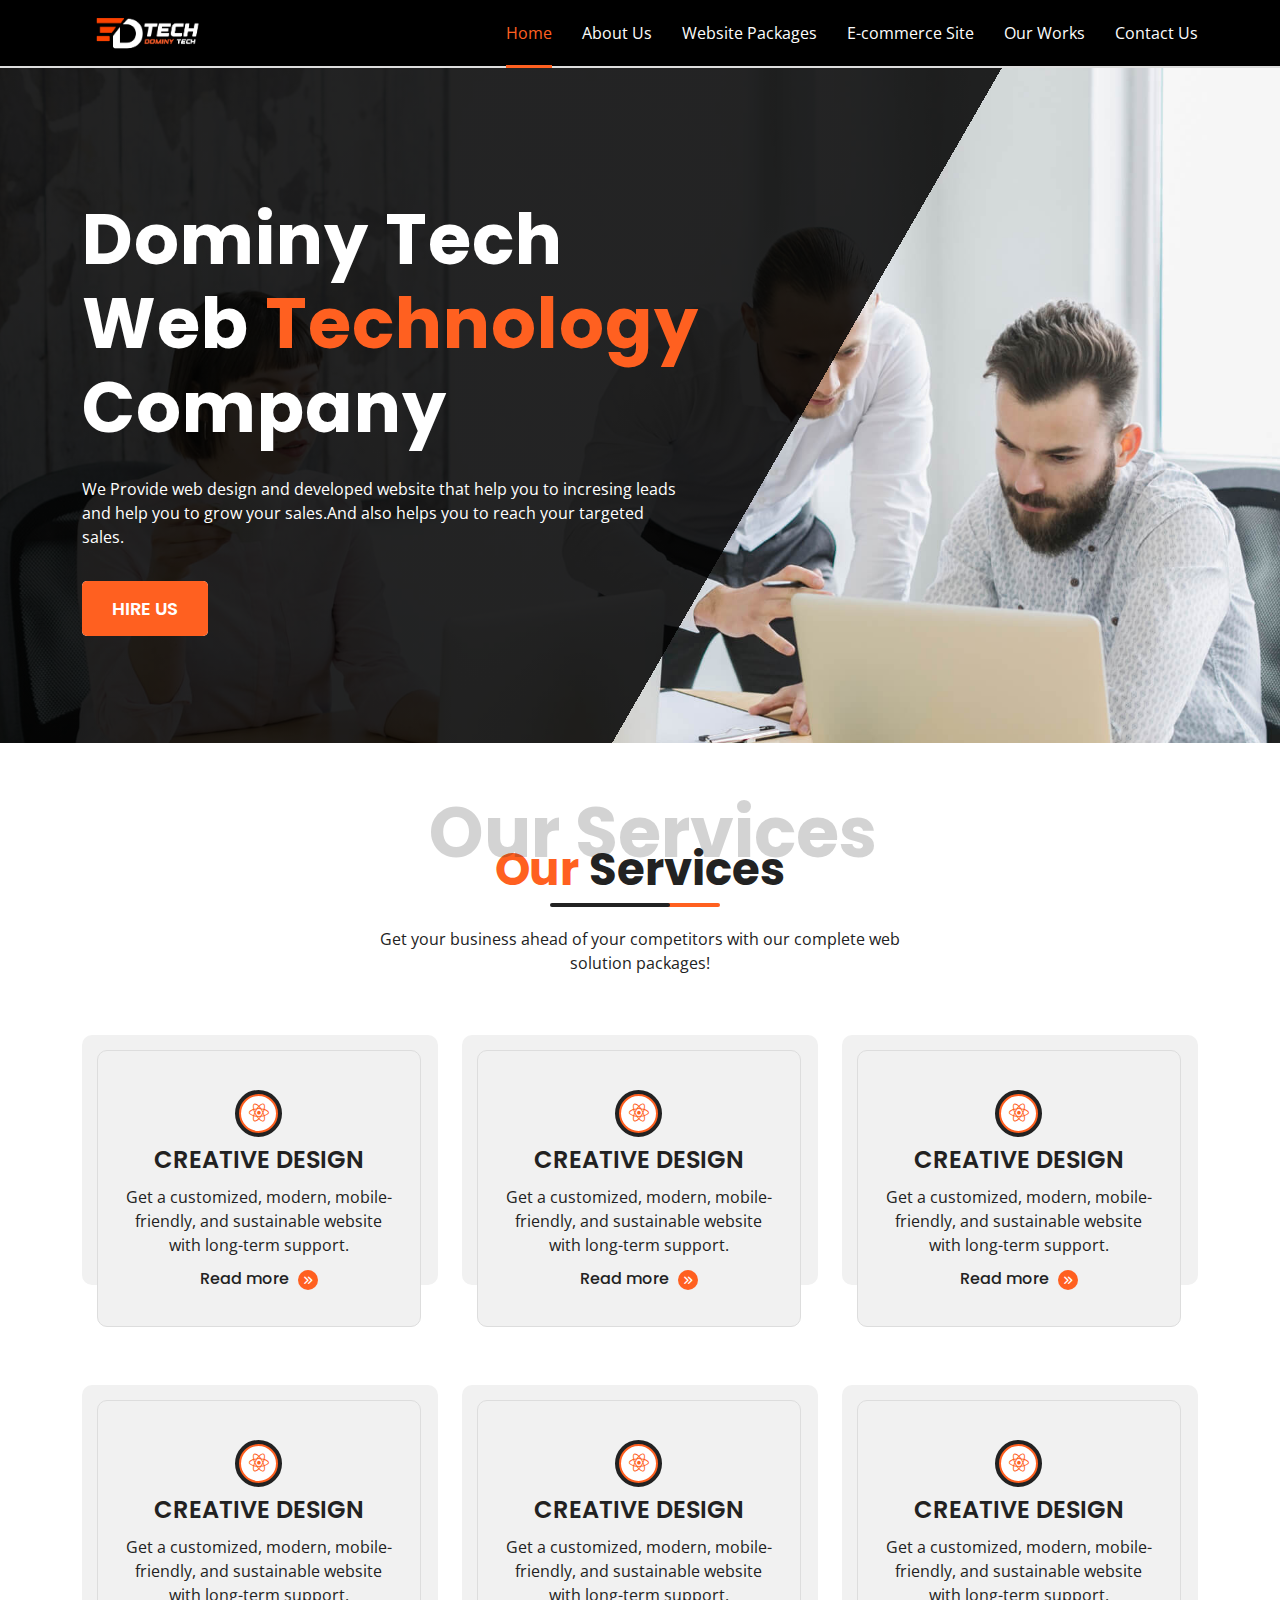
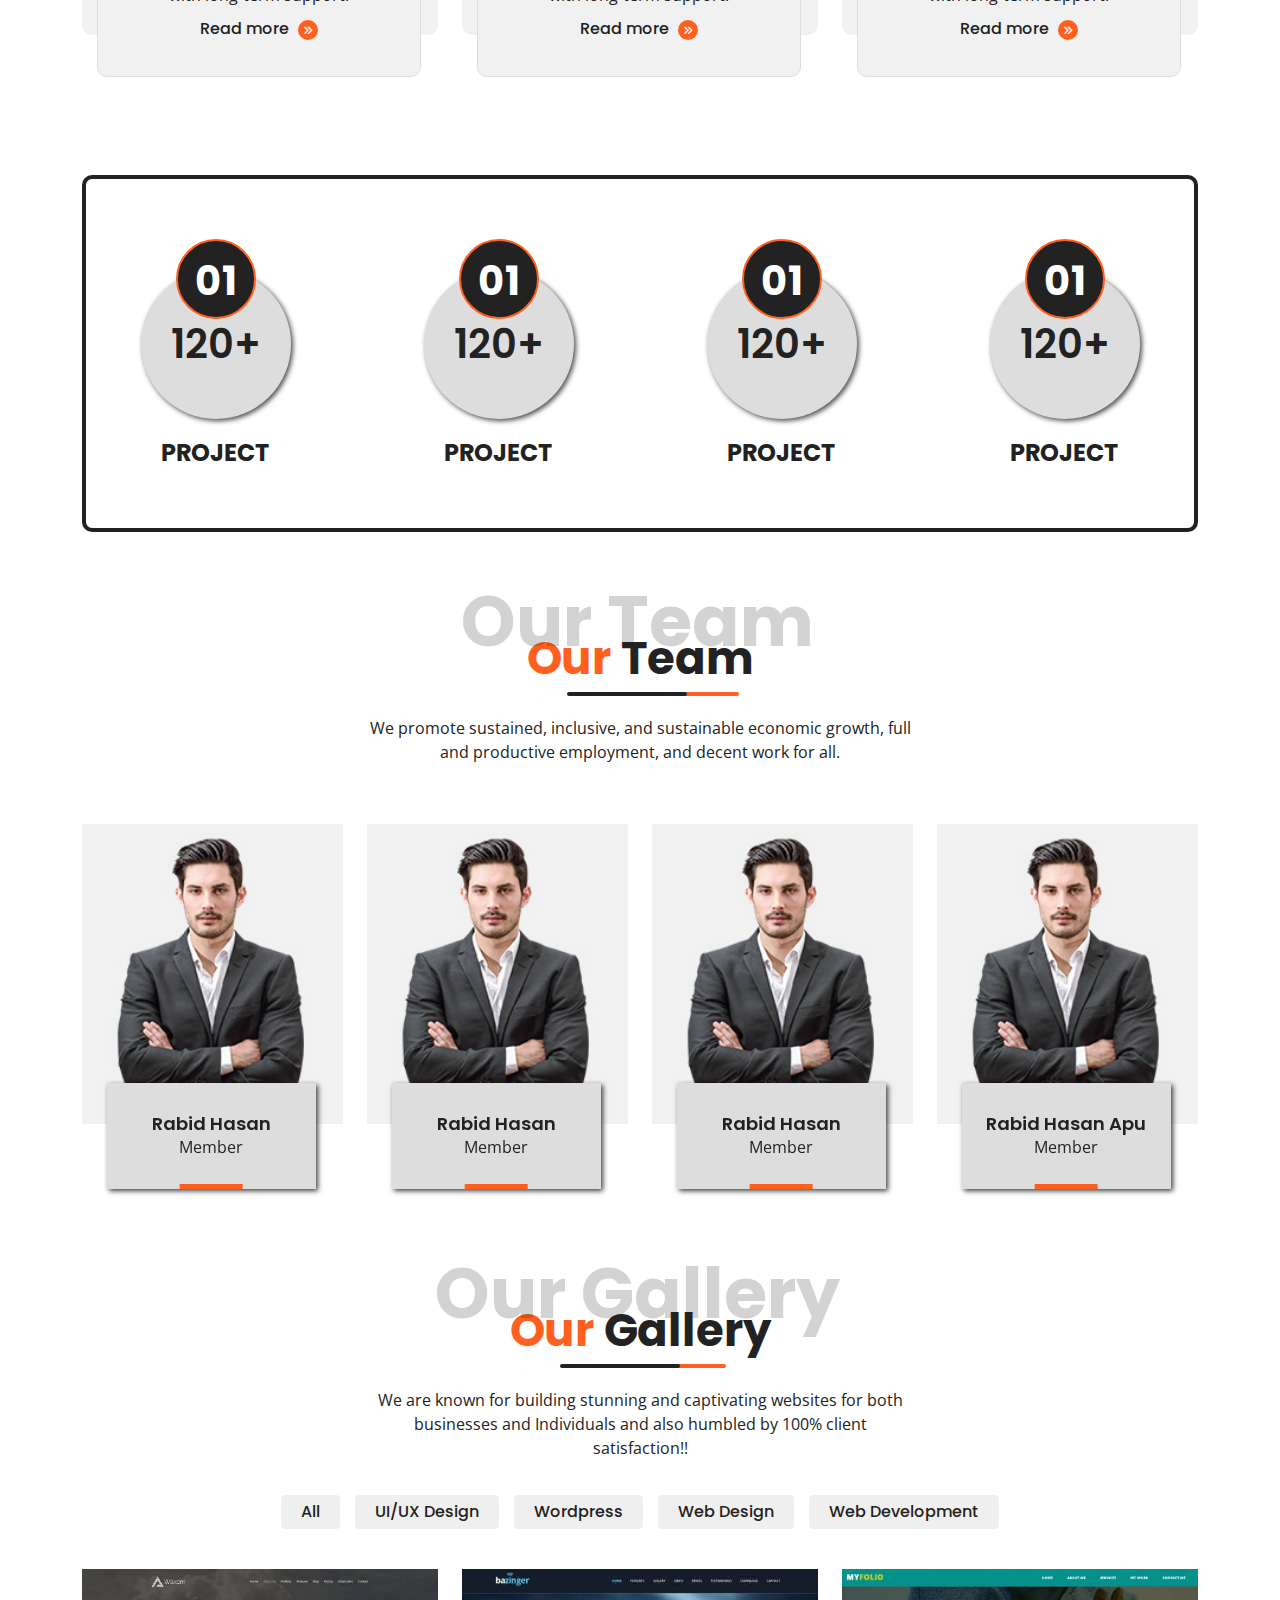
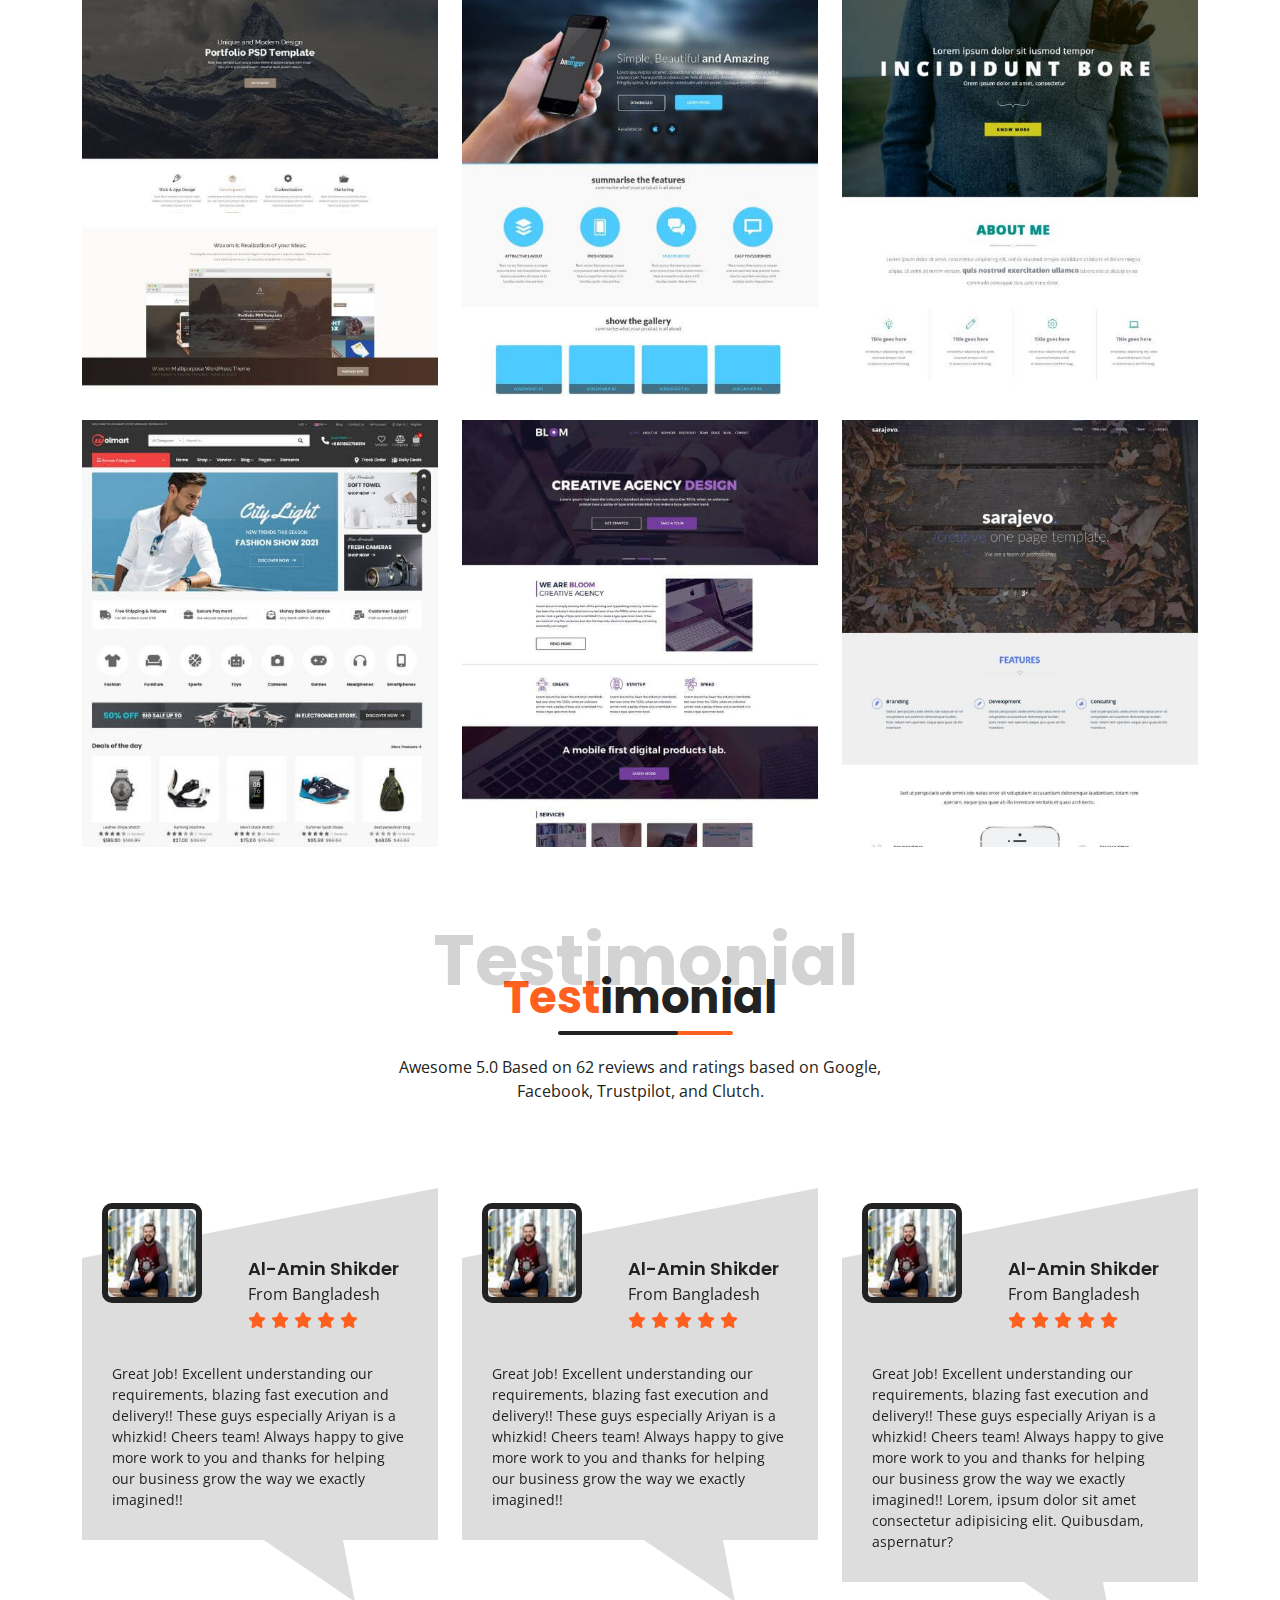
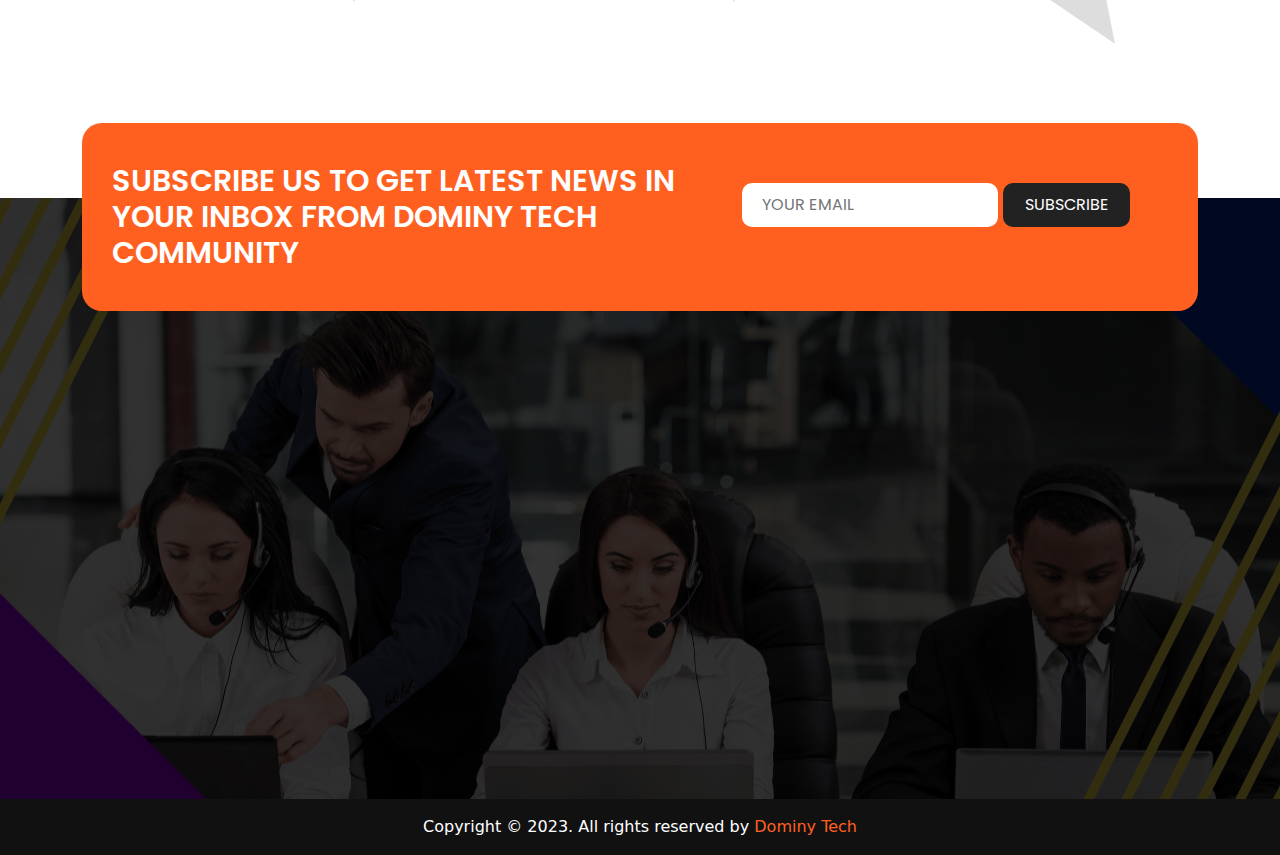
<file: index.html>
<!DOCTYPE html>
<html lang="en">

<head>
  <meta charset="UTF-8">
  <meta http-equiv="X-UA-Compatible" content="IE=edge">
  <meta name="viewport" content="width=device-width, initial-scale=1.0">
  <title>Dominy Tech</title>
  <!-- css link -->
  <link rel="icon" href="images/favicon.png" type="image/x-icon">
  <link rel="stylesheet" href="css/bootstrap.min.css">
  <link rel="stylesheet" href="css/all.min.css">
  <link rel="stylesheet" href="css/animate.css">
  <link rel="stylesheet" href="css/slick.css">
  <link rel="stylesheet" href="css/venobox.min.css">
  <link rel="stylesheet" href="css/style.css">
  <link rel="stylesheet" href="css/responsive.css">
</head>

<body>

  <!-- ===================== navbar part start ====================== -->
  <nav class="navbar navbar-expand-lg">
    <div class="container">
      <a class="navbar-brand" href="index.html">
        <img src="images/logo.png" alt="">
      </a>
      <button class="navbar-toggler" type="button" data-bs-toggle="collapse" data-bs-target="#navbarSupportedContent"
        aria-controls="navbarSupportedContent" aria-expanded="false" aria-label="Toggle navigation">
        <span class="navbar-toggler-icon"><i class="fa-solid fa-bars show"></i></span>
      </button>
      <div class="collapse navbar-collapse" id="navbarSupportedContent">
        <ul class="navbar-nav ms-auto mb-2 mb-lg-0">
          <li class="nav-item active">
            <a class="nav-link" href="index.html">Home</a>
          </li>
          <li class="nav-item ">
            <a class="nav-link" href="about.html">About Us</a>
          </li>
          <li class="nav-item ">
            <a class="nav-link" href="website.html">Website Packages</a>
          </li>
          <li class="nav-item ">
            <a class="nav-link" href="ecommerce.html">E-commerce Site</a>
          </li>
          <li class="nav-item ">
            <a class="nav-link" href="work.html">Our Works</a>
          </li>
          <li class="nav-item ">
            <a class="nav-link" href="contact.html">Contact Us</a>
          </li>
        </ul>
      </div>
    </div>
  </nav>

  <div class="preloader">
  <h2>
    <span class="let1">D</span>
    <span class="let2">O</span>
    <span class="let3">M</span>
    <span class="let4">I</span>
    <span class="let4">N</span>
    <span class="let4">Y</span>
    <span class="let7">.</span>
  </h2>
</div>
  <!-- ===================== navbar part end====================== -->

  <!-- ===================== banner part start====================== -->
  <section id="banner" class="banner">
    <div class="container">
      <div class="row">
        <div class="col-lg-10">
          <h1><span class="wow fadeInDown " data-wow-duration=".6s" data-wow-delay=".2s">Dominy Tech</span> <span
              class="wow fadeInDown " data-wow-duration=".6s" data-wow-delay=".4s">Web <span
                class="ban_span wow fadeInDown" data-wow-duration=".6s" data-wow-delay=".6s">Technology</span></span>
            <span class="wow fadeInDown " data-wow-duration="1s" data-wow-delay=".8s">Company</span></h1>
          <p class="wow fadeInDown" data-wow-duration=".6s" data-wow-delay="1s">We Provide web design and developed
            website that help you to incresing leads and help you to grow your sales.And also helps you to reach your
            targeted sales.</p>
          <a href="contact.html" class="wow fadeInDown scroll-link" data-wow-duration=".6s" data-wow-delay="1.2s">Hire
            Us</a>
        </div>
      </div>
    </div>
  </section>
  <!-- ===================== banner part end====================== -->

  <!-- ===================== service part start====================== -->
  <section id="service">
    <div class="container">
      <div class="row">
        <div class="col-lg-6 m-auto">
          <div class="common_header text-center">
            <h3>Our <span>Services</span> <span class="cmn_span">Our Services</span></h3>
            <p>Get your business ahead of your competitors with our complete web solution packages!</p>
          </div>
        </div>
      </div>
      <div class="service_main">
        <div class="row">
          <div class="col-lg-4 col-md-6">
            <div class="service_item">
              <div class="service_content">
                <div class="ser_icon">
                  <i class="fa-brands fa-react"></i>
                </div>
                <h4>Creative Design</h4>
                <p>Get a customized, modern, mobile-friendly, and sustainable website with long-term support.</p>
                <a href="#">Read more <i class="fa-solid fa-angles-right"></i></a>
              </div>
            </div>
          </div>
          <div class="col-lg-4 col-md-6">
            <div class="service_item">
              <div class="service_content">
                <div class="ser_icon">
                  <i class="fa-brands fa-react"></i>
                </div>
                <h4>Creative Design</h4>
                <p>Get a customized, modern, mobile-friendly, and sustainable website with long-term support.</p>
                <a href="#">Read more <i class="fa-solid fa-angles-right"></i></a>
              </div>
            </div>
          </div>
          <div class="col-lg-4 col-md-6">
            <div class="service_item">
              <div class="service_content">
                <div class="ser_icon">
                  <i class="fa-brands fa-react"></i>
                </div>
                <h4>Creative Design</h4>
                <p>Get a customized, modern, mobile-friendly, and sustainable website with long-term support.</p>
                <a href="#">Read more <i class="fa-solid fa-angles-right"></i></a>
              </div>
            </div>
          </div>
          <div class="col-lg-4 col-md-6">
            <div class="service_item">
              <div class="service_content">
                <div class="ser_icon">
                  <i class="fa-brands fa-react"></i>
                </div>
                <h4>Creative Design</h4>
                <p>Get a customized, modern, mobile-friendly, and sustainable website with long-term support.</p>
                <a href="#">Read more <i class="fa-solid fa-angles-right"></i></a>
              </div>
            </div>
          </div>
          <div class="col-lg-4 col-md-6">
            <div class="service_item">
              <div class="service_content">
                <div class="ser_icon">
                  <i class="fa-brands fa-react"></i>
                </div>
                <h4>Creative Design</h4>
                <p>Get a customized, modern, mobile-friendly, and sustainable website with long-term support.</p>
                <a href="#">Read more <i class="fa-solid fa-angles-right"></i></a>
              </div>
            </div>
          </div>
          <div class="col-lg-4 col-md-6">
            <div class="service_item">
              <div class="service_content">
                <div class="ser_icon">
                  <i class="fa-brands fa-react"></i>
                </div>
                <h4>Creative Design</h4>
                <p>Get a customized, modern, mobile-friendly, and sustainable website with long-term support.</p>
                <a href="#">Read more <i class="fa-solid fa-angles-right"></i></a>
              </div>
            </div>
          </div>
        </div>
      </div>
    </div>
  </section>
  <!-- ===================== service part end====================== -->

  <!-- ===================== counter part start====================== -->
  <section id="counter">
    <div class="container">
      <div class="counter_main">
        <div class="row">
          <div class="col-lg-3 col-md-6 counter_item">
            <div class="count_content">
              <h4>01</h4>
              <h2><span class="counter">120</span>+</h2>
              <h3>Project</h3>
            </div>
          </div>
          <div class="col-lg-3 col-md-6 counter_item">
            <div class="count_content">
              <h4>01</h4>
              <h2><span class="counter">120</span>+</h2>
              <h3>Project</h3>
            </div>
          </div>
          <div class="col-lg-3 col-md-6 counter_item">
            <div class="count_content">
              <h4>01</h4>
              <h2><span class="counter">120</span>+</h2>
              <h3>Project</h3>
            </div>
          </div>
          <div class="col-lg-3 col-md-6 counter_item">
            <div class="count_content">
              <h4>01</h4>
              <h2><span class="counter">120</span>+</h2>
              <h3>Project</h3>
            </div>
          </div>
        </div>
      </div>
    </div>
  </section>
  <!-- ===================== counter part end====================== -->

  <!-- ===================== team part start====================== -->
  <section id="team">
    <div class="container">
      <div class="row">
        <div class="col-lg-6 m-auto">
          <div class="common_header head_team text-center">
            <h3>Our <span>Team</span> <span class="cmn_span">Our Team</span></h3>
            <p>We promote sustained, inclusive, and sustainable economic growth, full and productive employment, and
              decent work for all.</p>
          </div>
        </div>
      </div>
      <div class="team_main">
        <div class="row team_row">
          <div class="col-lg-3 team_col">
            <div class="team_item">
              <div class="team_img">
                <img src="images/team.jpg" class="w-100 img-fluid" alt="">
                <div class="team_overly">
                  <a href="#"><i class="fa-brands fa-facebook-f"></i></a>
                  <a href="#"><i class="fa-brands fa-twitter"></i></a>
                  <a href="#"><i class="fa-brands fa-linkedin-in"></i></a>
                  <a href="#"><i class="fa-brands fa-instagram"></i></a>
                </div>
              </div>
              <div class="team_content">
                <h3>Rabid Hasan</h3>
                <p>Member</p>
              </div>
            </div>
          </div>
          <div class="col-lg-3 team_col">
            <div class="team_item">
              <div class="team_img">
                <img src="images/team.jpg" class="w-100 img-fluid" alt="">
                <div class="team_overly">
                  <a href="#"><i class="fa-brands fa-facebook-f"></i></a>
                  <a href="#"><i class="fa-brands fa-twitter"></i></a>
                  <a href="#"><i class="fa-brands fa-linkedin-in"></i></a>
                  <a href="#"><i class="fa-brands fa-instagram"></i></a>
                </div>
              </div>
              <div class="team_content">
                <h3>Rabid Hasan</h3>
                <p>Member</p>
              </div>
            </div>
          </div>
          <div class="col-lg-3 team_col">
            <div class="team_item">
              <div class="team_img">
                <img src="images/team.jpg" class="w-100 img-fluid" alt="">
                <div class="team_overly">
                  <a href="#"><i class="fa-brands fa-facebook-f"></i></a>
                  <a href="#"><i class="fa-brands fa-twitter"></i></a>
                  <a href="#"><i class="fa-brands fa-linkedin-in"></i></a>
                  <a href="#"><i class="fa-brands fa-instagram"></i></a>
                </div>
              </div>
              <div class="team_content">
                <h3>Rabid Hasan</h3>
                <p>Member</p>
              </div>
            </div>
          </div>
          <div class="col-lg-3 team_col">
            <div class="team_item">
              <div class="team_img">
                <img src="images/team.jpg" class="w-100 img-fluid" alt="">
                <div class="team_overly">
                  <a href="#"><i class="fa-brands fa-facebook-f"></i></a>
                  <a href="#"><i class="fa-brands fa-twitter"></i></a>
                  <a href="#"><i class="fa-brands fa-linkedin-in"></i></a>
                  <a href="#"><i class="fa-brands fa-instagram"></i></a>
                </div>
              </div>
              <div class="team_content">
                <h3>Rabid Hasan Apu</h3>
                <p>Member</p>
              </div>
            </div>
          </div>
          <div class="col-lg-3 team_col">
            <div class="team_item">
              <div class="team_img">
                <img src="images/team.jpg" class="w-100 img-fluid" alt="">
                <div class="team_overly">
                  <a href="#"><i class="fa-brands fa-facebook-f"></i></a>
                  <a href="#"><i class="fa-brands fa-twitter"></i></a>
                  <a href="#"><i class="fa-brands fa-linkedin-in"></i></a>
                  <a href="#"><i class="fa-brands fa-instagram"></i></a>
                </div>
              </div>
              <div class="team_content">
                <h3>Rabid Hasan</h3>
                <p>Member</p>
              </div>
            </div>
          </div>
        </div>
      </div>
    </div>
  </section>
  <!-- ===================== team part end====================== -->

  <!-- ===================== gallery part start====================== -->
  <section id="portfolio">
    <div class="container">
      <div class="row">
        <div class="col-lg-6 m-auto">
          <div class="common_header header_port text-center">
            <h3>Our <span>Gallery</span> <span class="cmn_span">Our Gallery</span></h3>
            <p>We are known for building stunning and captivating websites for both businesses and Individuals and also
              humbled by 100% client satisfaction!!</p>
          </div>
        </div>
      </div>

      <div class="port_row">
        <div class="port_list text-center">
          <button type="button" class="control" data-filter="all">All</button>
          <button type="button" class="control" data-filter=".uidesign">UI/UX Design</button>
          <button type="button" class="control" data-filter=".wordpress">Wordpress</button>
          <button type="button" class="control" data-filter=".webdesign">Web Design</button>
          <button type="button" class="control" data-filter=".webdevelopment">Web Development</button>
        </div>
        <div class="row port_mix justify-content-between">
          <div class="col-lg-4 col-md-6 mix uidesign">
            <div class="port_col">
              <img src="images/pro3.jpg" class="w-100 img-fluid" alt="p">
              <div class="port_overly">
                <a class="my-image-links" data-gall="gallery01" href="images/pbig3.jpg"><i
                    class="fa-solid fa-link"></i></a>
              </div>
            </div>
          </div>
          <div class="col-lg-4 col-md-6  mix uidesign">
            <div class="port_col">
              <img src="images/pro4.jpg" class="w-100 img-fluid" alt="p">
              <div class="port_overly">
                <a class="my-image-links" data-gall="gallery01" href="images/pbig4.jpg"><i
                    class="fa-solid fa-link"></i></a>
              </div>
            </div>
          </div>
          <div class="col-lg-4 col-md-6  mix wordpress">
            <div class="port_col">
              <img src="images/pro1.jpg" class="w-100 img-fluid" alt="p">
              <div class="port_overly">
                <a class="my-image-links" data-gall="gallery01" href="images/pbig1.jpg"><i
                    class="fa-solid fa-link"></i></a>
              </div>
            </div>
          </div>
          <div class="col-lg-4 col-md-6  mix webdevelopment">
            <div class="port_col">
              <img src="images/pro2.jpg" class="w-100 img-fluid" alt="p">
              <div class="port_overly">
                <a class="my-image-links" data-gall="gallery01" href="images/pbig2.png"><i
                    class="fa-solid fa-link"></i></a>
              </div>
            </div>
          </div>
          <div class="col-lg-4 col-md-6  mix webdesign">
            <div class="port_col">
              <img src="images/pro5.jpg" class="w-100 img-fluid" alt="p">
              <div class="port_overly">
                <a class="my-image-links" data-gall="gallery01" href="images/pbig5.jpg"><i
                    class="fa-solid fa-link"></i></a>
              </div>
            </div>
          </div>
          <div class="col-lg-4 col-md-6  mix webdesign">
            <div class="port_col">
              <img src="images/pro6.jpg" class="w-100 img-fluid" alt="p">
              <div class="port_overly">
                <a class="my-image-links" data-gall="gallery01" href="images/pbig6.jpg"><i
                    class="fa-solid fa-link"></i></a>
              </div>
            </div>
          </div>
        </div>
      </div>
    </div>
  </section>
  <!-- ===================== gallery part end====================== -->

  <!-- ===================== Testimoinal part start====================== -->
  <section id="testimonial">
    <div class="container">
      <div class="row">
        <div class="col-lg-6 m-auto">
          <div class="common_header header_test text-center">
            <h3>Test<span>imonial </span> <span class="cmn_span">Testimonial</span></h3>
            <p>Awesome 5.0 Based on 62 reviews and ratings based on Google, Facebook, Trustpilot, and Clutch.</p>
          </div>
        </div>
      </div>
      <div class="test_main">
        <div class="row test_row">
          <div class="col-lg-4">
            <div class="test_col">
              <div class="test_item">
                <div class="test_shape_top"></div>
                <div class="test_shape_bottom"></div>
                <div class="test_content">
                  <h3>Al-Amin Shikder</h3>
                  <h4>From Bangladesh</h4>
                  <div class="test_icon">
                    <i class="fa-solid fa-star"></i>
                    <i class="fa-solid fa-star"></i>
                    <i class="fa-solid fa-star"></i>
                    <i class="fa-solid fa-star"></i>
                    <i class="fa-solid fa-star"></i>
                  </div>
                </div>
                <p>Great Job! Excellent understanding our requirements, blazing fast execution and delivery!! These guys
                  especially Ariyan is a whizkid! Cheers team! Always happy to give more work to you and thanks for
                  helping our business grow the way we exactly imagined!! </p>
                <div class="test_img">
                  <img src="images/test.jpg" class="w-100 img-fluid" alt="">
                </div>
              </div>
            </div>
          </div>
          <div class="col-lg-4">
            <div class="test_col">
              <div class="test_item">
                <div class="test_shape_top"></div>
                <div class="test_shape_bottom"></div>
                <div class="test_content">
                  <h3>Al-Amin Shikder</h3>
                  <h4>From Bangladesh</h4>
                  <div class="test_icon">
                    <i class="fa-solid fa-star"></i>
                    <i class="fa-solid fa-star"></i>
                    <i class="fa-solid fa-star"></i>
                    <i class="fa-solid fa-star"></i>
                    <i class="fa-solid fa-star"></i>
                  </div>
                </div>
                <p>Great Job! Excellent understanding our requirements, blazing fast execution and delivery!! These guys
                  especially Ariyan is a whizkid! Cheers team! Always happy to give more work to you and thanks for
                  helping our business grow the way we exactly imagined!! </p>
                <div class="test_img">
                  <img src="images/test.jpg" class="w-100 img-fluid" alt="">
                </div>
              </div>
            </div>
          </div>
          <div class="col-lg-4">
            <div class="test_col">
              <div class="test_item">
                <div class="test_shape_top"></div>
                <div class="test_shape_bottom"></div>
                <div class="test_content">
                  <h3>Al-Amin Shikder</h3>
                  <h4>From Bangladesh</h4>
                  <div class="test_icon">
                    <i class="fa-solid fa-star"></i>
                    <i class="fa-solid fa-star"></i>
                    <i class="fa-solid fa-star"></i>
                    <i class="fa-solid fa-star"></i>
                    <i class="fa-solid fa-star"></i>
                  </div>
                </div>
                <p>Great Job! Excellent understanding our requirements, blazing fast execution and delivery!! These guys
                  especially Ariyan is a whizkid! Cheers team! Always happy to give more work to you and thanks for
                  helping our business grow the way we exactly imagined!!
                  Lorem, ipsum dolor sit amet consectetur adipisicing elit. Quibusdam, aspernatur? </p>
                <div class="test_img">
                  <img src="images/test.jpg" class="w-100 img-fluid" alt="">
                </div>
              </div>
            </div>
          </div>
          <div class="col-lg-4">
            <div class="test_col">
              <div class="test_item">
                <div class="test_shape_top"></div>
                <div class="test_shape_bottom"></div>
                <div class="test_content">
                  <h3>Al-Amin Shikder</h3>
                  <h4>From Bangladesh</h4>
                  <div class="test_icon">
                    <i class="fa-solid fa-star"></i>
                    <i class="fa-solid fa-star"></i>
                    <i class="fa-solid fa-star"></i>
                    <i class="fa-solid fa-star"></i>
                    <i class="fa-solid fa-star"></i>
                  </div>
                </div>
                <p>Great Job! Excellent understanding our requirements, blazing fast execution and delivery!! These guys
                  especially Ariyan is a whizkid! Cheers team! Always happy to give more work to you and thanks for
                  helping our business grow the way we exactly imagined!! </p>
                <div class="test_img">
                  <img src="images/test.jpg" class="w-100 img-fluid" alt="">
                </div>
              </div>
            </div>
          </div>
        </div>
      </div>
    </div>
  </section>
  <!-- ===================== Testimoinal part end====================== -->

  <!-- ===================== footer part start====================== -->
  <footer id="footer">
    <div class="footer_top" style="background: url('images/contanct.jpg') no-repeat center/cover;">
      <div class="container">
        <div class="footer_content">
          <div class="row">
            <div class="col-lg-7">
              <h3>subscribe us to get latest news in your inbox
                from Dominy Tech community</h3>
            </div>
            <div class="col-lg-5">
              <form>
                <input type="email" placeholder="YOUR EMAIL">
                <button type="submit">SUBSCRIBE</button>
              </form>
            </div>
          </div>
        </div>
        <div class="row">
          <div class="col-lg-3 col-sm-6 wow bounceInLeft" data-wow-duration="1s" data-wow-delay=".4s">
            <div class="foot1">
              <img width="130" src="images/logo.png" alt="logo">
              <p>Lorem ipsum dolor sit amet, conser adipisicing elit, sed do eiumod apor incididunt ut labore et dolore
                magna aliqua.
                <span>Lorem ipsum dolor sit amet, conser adipisicing elit.</span></p>
              <a href="#"><i class="fa-brands fa-facebook-f"></i></a>
              <a href="#"><i class="fa-brands fa-twitter"></i></a>
              <a href="#"><i class="fa-brands fa-linkedin-in"></i></a>
              <a href="#"><i class="fa-brands fa-instagram"></i></a>
            </div>
          </div>
          <div class="col-lg-3 col-sm-6 wow bounceInLeft" data-wow-duration="1s" data-wow-delay=".4s">
            <div class="foot2">
              <h3>Contact us</h3>
              <div class="foot21 text-left">
                <a href="callto: +334 1234 5987"><i class="fas fa-phone-alt"></i> +334 1234 5987 <br> +334 9876 2354</a>
                <a href="mailto: beatlsinfo@gmail.com"><i class="fas fa-envelope"></i> beatlsinfo@gmail.com
                  informationbeatls@mail.com</a>
                <a href="www.beatlsinformation.com" target="_blank"><i class="fas fa-globe-asia"></i>
                  www.beatlsinformation.com
                  www.informationbeatls.com</a>
              </div>
            </div>
          </div>
          <div class="col-lg-2 col-sm-6 wow bounceInRight" data-wow-duration="1s" data-wow-delay=".4s">
            <div class="foot3">
              <h3>Important Links</h3>
              <div class="foot_menu">
                <ul>
                  <li><a href="#">Home</a></li>
                  <li><a href="#">About us</a></li>
                  <li><a href="#">Portfolio</a></li>
                  <li><a href="#">Our Team</a></li>
                  <li><a href="#">Blogs</a></li>
                </ul>
              </div>
            </div>
          </div>
          <div class="col-lg-4 col-sm-6 wow bounceInRight" data-wow-duration="1s" data-wow-delay=".4s">
            <div class="foot4">
              <h3>Flicker Photos</h3>
              <div class="foot4_row">
                <div class="row">
                  <div class="col-lg-4 col-sm-4 col-4 fcol">
                    <img class="w-100 img-fluid" src="images/f1.jpg" alt="f1">
                  </div>
                  <div class="col-lg-4 col-sm-4 col-4 fcol">
                    <img class="w-100 img-fluid" src="images/f2.jpg" alt="f2">
                  </div>
                  <div class="col-lg-4 col-sm-4 col-4 fcol">
                    <img class="w-100 img-fluid" src="images/f3.jpg" alt="f3">
                  </div>
                  <div class="col-lg-4 col-sm-4 col-4 fcol">
                    <img class="w-100 img-fluid" src="images/f4.jpg" alt="f4">
                  </div>
                  <div class="col-lg-4 col-sm-4 col-4 fcol">
                    <img class="w-100 img-fluid" src="images/f5.jpg" alt="f5">
                  </div>
                  <div class="col-lg-4 col-sm-4 col-4 fcol">
                    <img class="w-100 img-fluid" src="images/f6.jpg" alt="f6">
                  </div>
                </div>
              </div>
            </div>
          </div>
        </div>
      </div>
    </div>
    <div class="footer_bottom">
      <div class="row">
        <div class="col-lg-6 m-auto">
          <div class="foot_bottom text-center">
            <p>Copyright &copy; 2023. All rights reserved by <span>Dominy Tech</span></p>
          </div>
        </div>
      </div>
    </div>


  </footer>
  <!-- =========== footer area end ================ -->
  <div class="row">
    <div class="col-lg-1 d-none d-lg-block">
      <div class="bt_top">
        <i class="fa-solid fa-angle-up"></i>
      </div>
    </div>
  </div>





  <!-- js link -->
  <script src="js/bootstrap.bundle.min.js"></script>
  <script src="js/jquery-1.12.4.min.js"></script>
  <script src="js/slick.min.js"></script>
  <script src="js/waypoints.min.js"></script>
  <script src="js/jquery.counterup.min.js"></script>
  <script src="js/mixitup.min.js"></script>
  <script src="js/venobox.min.js"></script>
  <script src="js/wow.min.js"></script>
  <script src="js/script.js"></script>
</body>

</html>
</file>
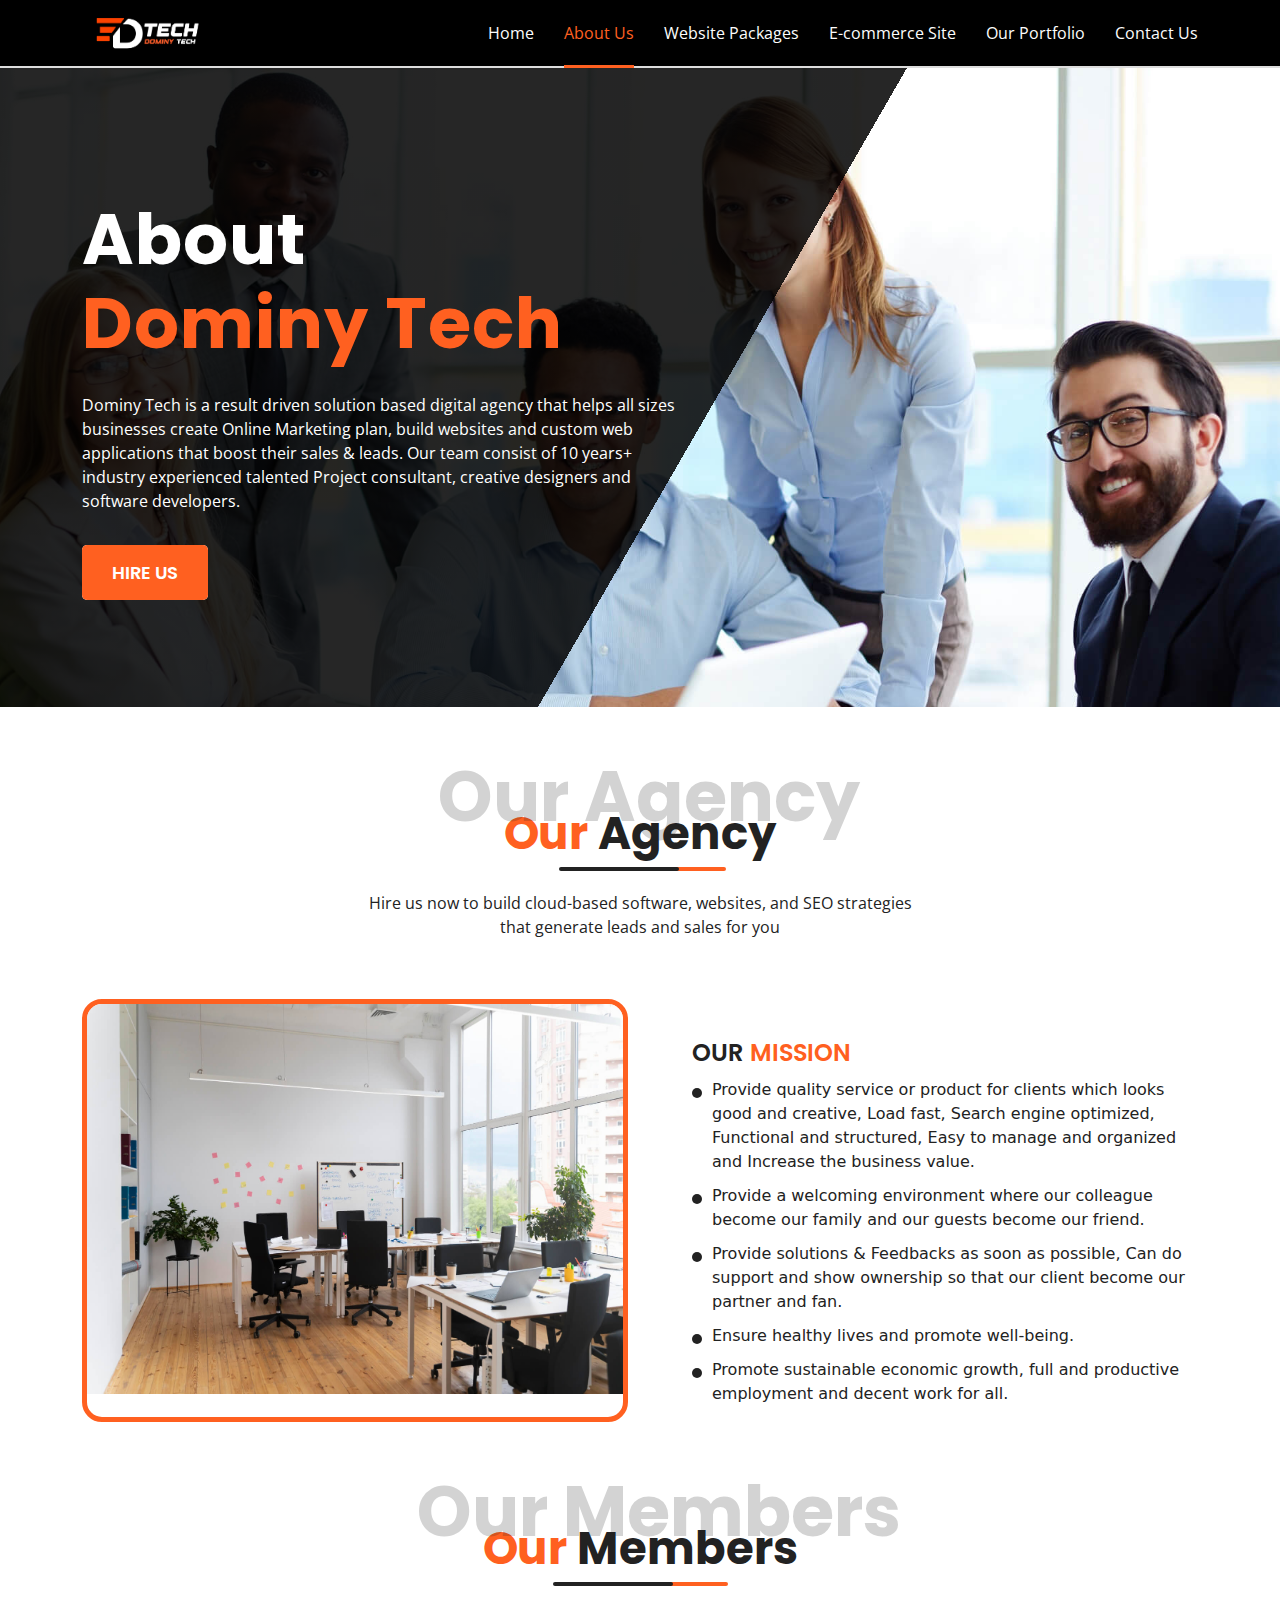
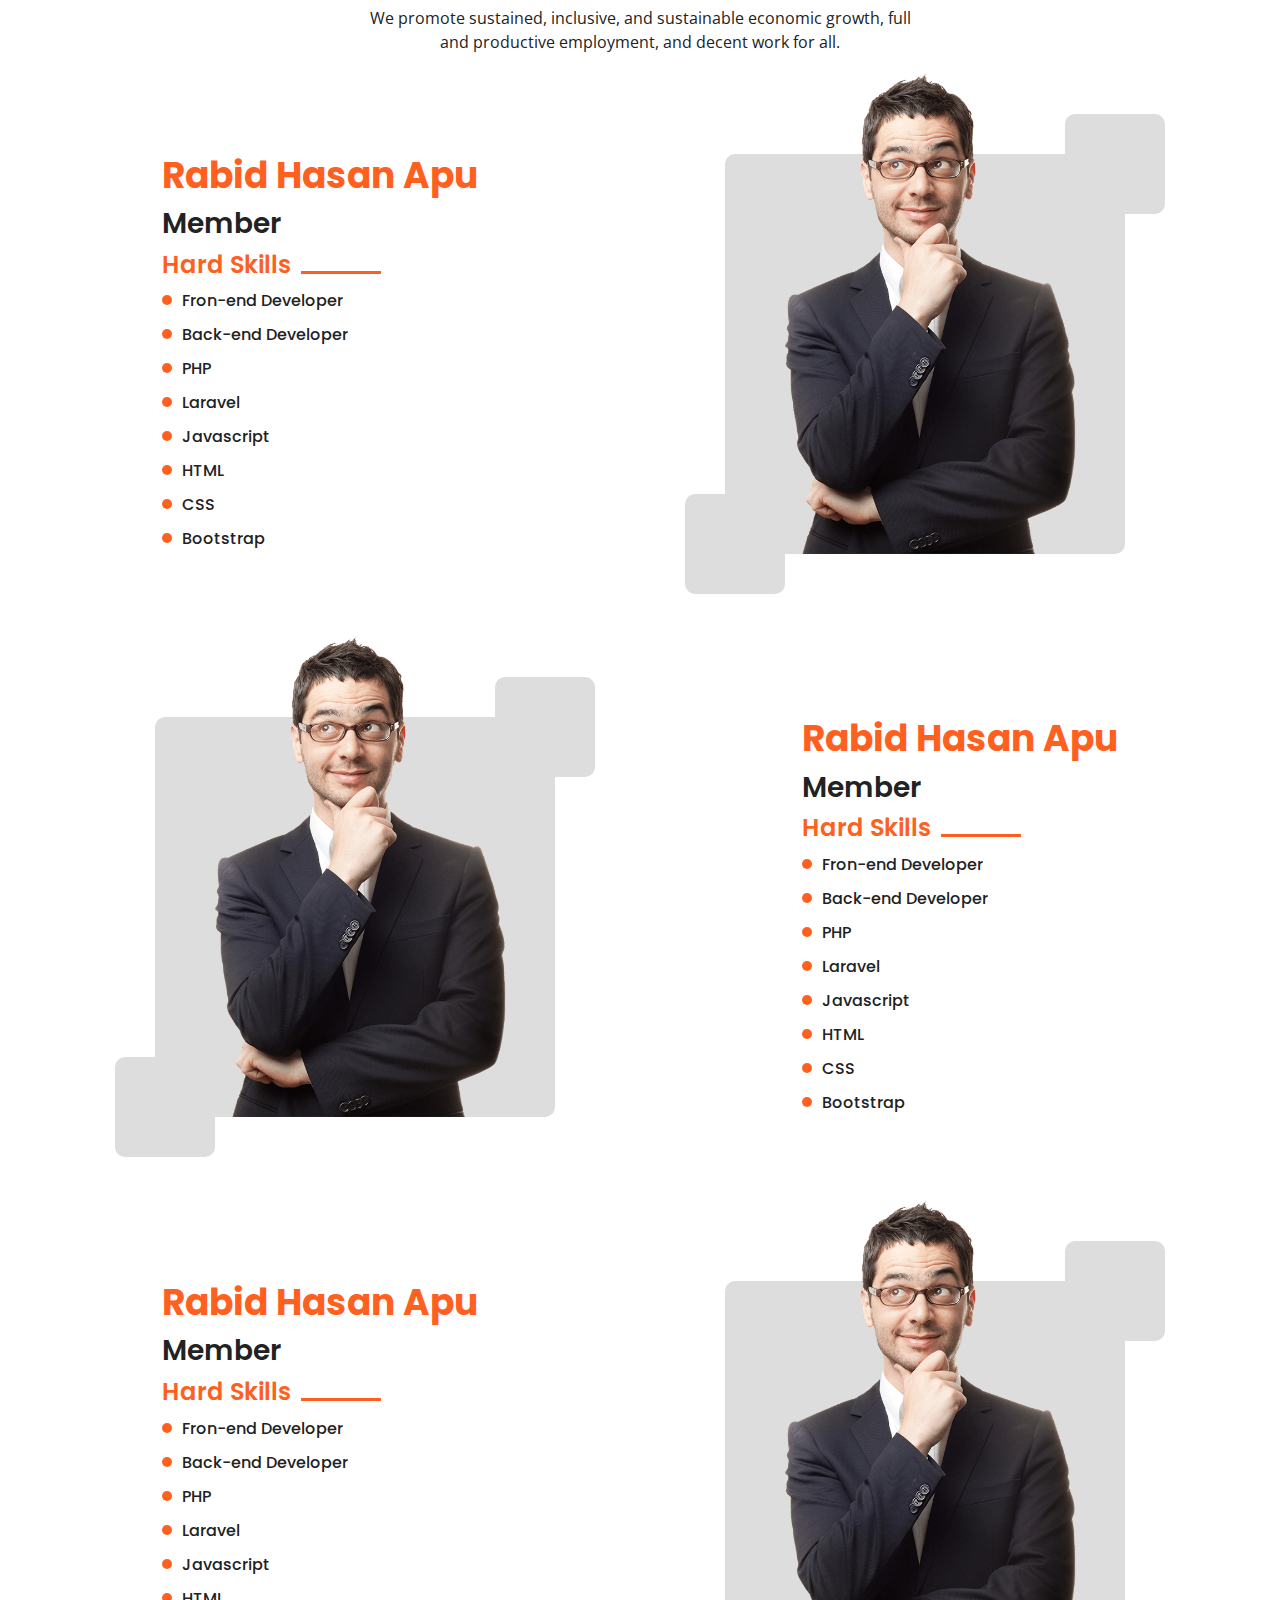
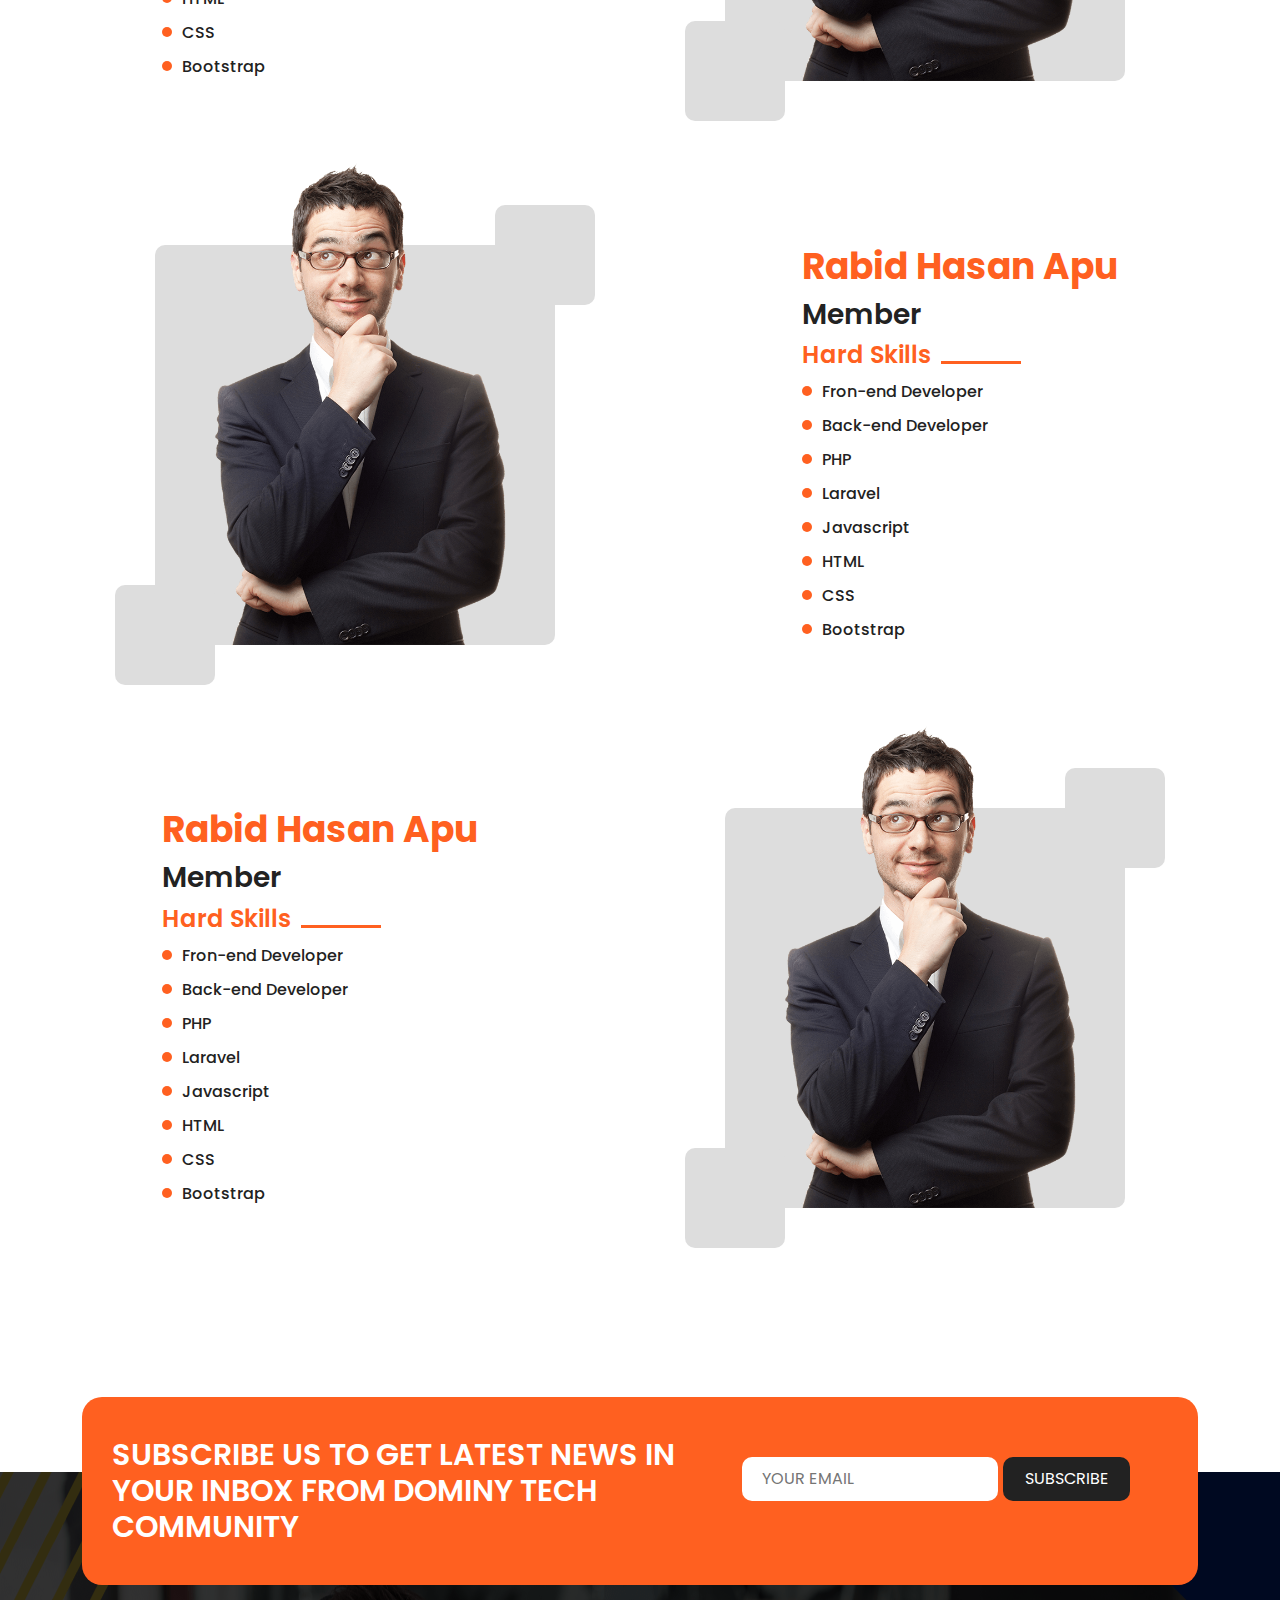
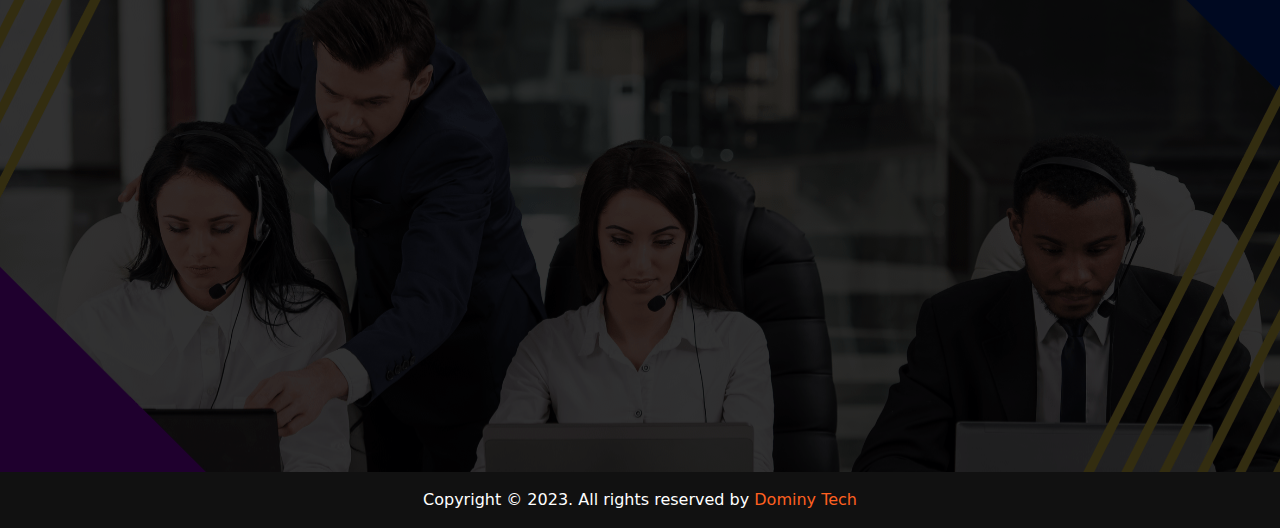
<file: about.html>
<!DOCTYPE html>
<html lang="en">

<head>
    <meta charset="UTF-8">
    <meta http-equiv="X-UA-Compatible" content="IE=edge">
    <meta name="viewport" content="width=device-width, initial-scale=1.0">
    <title>Dominy Tech</title>
    <!-- css link -->
    <link rel="icon" href="images/favicon.png" type="image/x-icon">
    <link rel="stylesheet" href="css/bootstrap.min.css">
    <link rel="stylesheet" href="css/all.min.css">
    <link rel="stylesheet" href="css/animate.css">
    <link rel="stylesheet" href="css/slick.css">
    <link rel="stylesheet" href="css/venobox.min.css">
    <link rel="stylesheet" href="css/style.css">
    <link rel="stylesheet" href="css/responsive.css">
</head>

<body>

    <!-- ===================== navbar part start ====================== -->
    <nav class="navbar navbar-expand-lg">
        <div class="container">
            <a class="navbar-brand" href="index.html">
                <img src="images/logo.png" alt="">
            </a>
            <button class="navbar-toggler" type="button" data-bs-toggle="collapse"
                data-bs-target="#navbarSupportedContent" aria-controls="navbarSupportedContent" aria-expanded="false"
                aria-label="Toggle navigation">
                <span class="navbar-toggler-icon"><i class="fa-solid fa-bars show"></i></span>
            </button>
            <div class="collapse navbar-collapse" id="navbarSupportedContent">
                <ul class="navbar-nav ms-auto mb-2 mb-lg-0">
                    <li class="nav-item">
                        <a class="nav-link" href="index.html">Home</a>
                    </li>
                    <li class="nav-item active">
                        <a class="nav-link" href="about.html">About Us</a>
                    </li>
                    <li class="nav-item ">
                        <a class="nav-link" href="website.html">Website Packages</a>
                    </li>
                    <li class="nav-item ">
                        <a class="nav-link" href="ecommerce.html">E-commerce Site</a>
                    </li>
                    <li class="nav-item ">
                        <a class="nav-link" href="work.html">Our Portfolio</a>
                    </li>
                    <li class="nav-item ">
                        <a class="nav-link" href="contact.html">Contact Us</a>
                    </li>
                </ul>
            </div>
        </div>
    </nav>

    <div class="preloader">
        <h2>
          <span class="let1">D</span>
          <span class="let2">O</span>
          <span class="let3">M</span>
          <span class="let4">I</span>
          <span class="let4">N</span>
          <span class="let4">Y</span>
          <span class="let7">.</span>
        </h2>
      </div>
    <!-- ===================== navbar part end====================== -->

    <!-- ===================== banner part start====================== -->
    <section id="banner" class="about_banner">
        <div class="container">
            <div class="row">
                <div class="col-lg-10">
                    <h1><span class="wow fadeInDown " data-wow-duration=".6s" data-wow-delay=".2s">About</span><span
                            class="ban_span wow fadeInDown" data-wow-duration=".6s" data-wow-delay=".4s">Dominy
                            Tech</span></h1>
                    <p class="wow fadeInDown" data-wow-duration=".6s" data-wow-delay=".6s">Dominy Tech is a result
                        driven solution based digital agency that helps all sizes businesses create Online Marketing
                        plan, build websites and custom web applications that boost their sales & leads. Our team
                        consist of 10 years+ industry experienced talented Project consultant, creative designers and
                        software developers.</p>

                    <a href="contact.html" class="wow fadeInDown scroll-link" data-wow-duration=".6s"
                        data-wow-delay=".8s">Hire Us</a>
                </div>
            </div>
        </div>
    </section>
    <!-- ===================== banner part end====================== -->

    <!-- ===================== about part start====================== -->
    <section id="about">
        <div class="container">
            <div class="row">
                <div class="col-lg-6 m-auto">
                    <div class="common_header agency_head text-center">
                        <h3>Our <span>Agency</span> <span class="cmn_span">Our Agency</span></h3>
                        <p>Hire us now to build cloud-based software, websites, and SEO strategies that generate leads
                            and sales for you </p>
                    </div>
                </div>
            </div>
            <div class="row">
                <div class="col-lg-6">
                    <div class="about_left">
                        <img src="images/about.jpg" class="w-100 img-fluid" alt="">
                    </div>
                </div>
                <div class="col-lg-6">
                    <div class="about_right">
                        <h3>Our <span>Mission</span></h3>
                        <ul>
                            <li>Provide quality service or product for clients which looks good and creative, Load fast,
                                Search engine optimized, Functional and structured, Easy to manage and organized and
                                Increase the business value.</li>
                            <li>Provide a welcoming environment where our colleague become our family and our guests
                                become our friend.</li>
                            <li>Provide solutions & Feedbacks as soon as possible, Can do support and show ownership so
                                that our client become our partner and fan.</li>
                            <li>Ensure healthy lives and promote well-being.</li>
                            <li>Promote sustainable economic growth, full and productive employment and decent work for
                                all.</li>
                        </ul>
                    </div>
                </div>
            </div>
        </div>
    </section>
    <!-- ===================== about part end====================== -->

    <!-- ===================== member part start====================== -->
    <section id="member">
        <div class="container">
            <div class="row">
                <div class="col-lg-6 m-auto">
                    <div class="common_header mem_head text-center">
                        <h3>Our <span>Members</span> <span class="cmn_span">Our Members</span></h3>
                        <p>We promote sustained, inclusive, and sustainable economic growth, full and productive
                            employment, and decent work for all.</p>
                    </div>
                </div>
            </div>
            <div class="member_main">
                <div class="row member_item">
                    <div class="col-lg-6 ">
                        <div class="member_left">
                            <div class="mem_shape_top"></div>
                            <div class="mem_shape_btm"></div>
                            <img src="images/member.png" alt="">
                        </div>
                    </div>
                    <div class="col-lg-6 ">
                        <div class="member_right">
                            <h2>Rabid Hasan Apu</h2>
                            <h3>Member</h3>
                            <h4>Hard Skills</h4>
                            <ul>
                                <li>Fron-end Developer</li>
                                <li>Back-end Developer</li>
                                <li>PHP</li>
                                <li>Laravel</li>
                                <li>Javascript</li>
                                <li>HTML</li>
                                <li>CSS</li>
                                <li>Bootstrap</li>
                            </ul>
                        </div>
                    </div>
                </div>
                <div class="row member_item">
                    <div class="col-lg-6 ">
                        <div class="member_left">
                            <div class="mem_shape_top"></div>
                            <div class="mem_shape_btm"></div>
                            <img src="images/member.png" alt="">
                        </div>
                    </div>
                    <div class="col-lg-6 ">
                        <div class="member_right">
                            <h2>Rabid Hasan Apu</h2>
                            <h3>Member</h3>
                            <h4>Hard Skills</h4>
                            <ul>
                                <li>Fron-end Developer</li>
                                <li>Back-end Developer</li>
                                <li>PHP</li>
                                <li>Laravel</li>
                                <li>Javascript</li>
                                <li>HTML</li>
                                <li>CSS</li>
                                <li>Bootstrap</li>
                            </ul>
                        </div>
                    </div>
                </div>
                <div class="row member_item">
                    <div class="col-lg-6 ">
                        <div class="member_left">
                            <div class="mem_shape_top"></div>
                            <div class="mem_shape_btm"></div>
                            <img src="images/member.png" alt="">
                        </div>
                    </div>
                    <div class="col-lg-6 ">
                        <div class="member_right">
                            <h2>Rabid Hasan Apu</h2>
                            <h3>Member</h3>
                            <h4>Hard Skills</h4>
                            <ul>
                                <li>Fron-end Developer</li>
                                <li>Back-end Developer</li>
                                <li>PHP</li>
                                <li>Laravel</li>
                                <li>Javascript</li>
                                <li>HTML</li>
                                <li>CSS</li>
                                <li>Bootstrap</li>
                            </ul>
                        </div>
                    </div>
                </div>
                <div class="row member_item">
                    <div class="col-lg-6 ">
                        <div class="member_left">
                            <div class="mem_shape_top"></div>
                            <div class="mem_shape_btm"></div>
                            <img src="images/member.png" alt="">
                        </div>
                    </div>
                    <div class="col-lg-6 ">
                        <div class="member_right">
                            <h2>Rabid Hasan Apu</h2>
                            <h3>Member</h3>
                            <h4>Hard Skills</h4>
                            <ul>
                                <li>Fron-end Developer</li>
                                <li>Back-end Developer</li>
                                <li>PHP</li>
                                <li>Laravel</li>
                                <li>Javascript</li>
                                <li>HTML</li>
                                <li>CSS</li>
                                <li>Bootstrap</li>
                            </ul>
                        </div>
                    </div>
                </div>
                <div class="row member_item">
                    <div class="col-lg-6 ">
                        <div class="member_left">
                            <div class="mem_shape_top"></div>
                            <div class="mem_shape_btm"></div>
                            <img src="images/member.png" alt="">
                        </div>
                    </div>
                    <div class="col-lg-6 ">
                        <div class="member_right">
                            <h2>Rabid Hasan Apu</h2>
                            <h3>Member</h3>
                            <h4>Hard Skills</h4>
                            <ul>
                                <li>Fron-end Developer</li>
                                <li>Back-end Developer</li>
                                <li>PHP</li>
                                <li>Laravel</li>
                                <li>Javascript</li>
                                <li>HTML</li>
                                <li>CSS</li>
                                <li>Bootstrap</li>
                            </ul>
                        </div>
                    </div>
                </div>
            </div>
        </div>
    </section>
    <!-- ===================== member part end====================== -->

    <!-- ===================== footer part start====================== -->
    <footer id="footer">
        <div class="footer_top" style="background: url('images/contanct.jpg') no-repeat center/cover;">
            <div class="container">
                <div class="footer_content">
                    <div class="row">
                        <div class="col-lg-7">
                            <h3>subscribe us to get latest news in your inbox
                                from Dominy Tech community</h3>
                        </div>
                        <div class="col-lg-5">
                            <form>
                                <input type="email" placeholder="YOUR EMAIL">
                                <button type="submit">SUBSCRIBE</button>
                            </form>
                        </div>
                    </div>
                </div>
                <div class="row">
                    <div class="col-lg-3 col-sm-6 wow bounceInLeft" data-wow-duration="1s" data-wow-delay=".4s">
                        <div class="foot1">
                            <img width="130" src="images/logo.png" alt="logo">
                            <p>Lorem ipsum dolor sit amet, conser adipisicing elit, sed do eiumod apor incididunt ut
                                labore et dolore
                                magna aliqua.
                                <span>Lorem ipsum dolor sit amet, conser adipisicing elit.</span></p>
                            <a href="#"><i class="fa-brands fa-facebook-f"></i></a>
                            <a href="#"><i class="fa-brands fa-twitter"></i></a>
                            <a href="#"><i class="fa-brands fa-linkedin-in"></i></a>
                            <a href="#"><i class="fa-brands fa-instagram"></i></a>
                        </div>
                    </div>
                    <div class="col-lg-3 col-sm-6 wow bounceInLeft" data-wow-duration="1s" data-wow-delay=".4s">
                        <div class="foot2">
                            <h3>Contact us</h3>
                            <div class="foot21 text-left">
                                <a href="#"><i class="fas fa-phone-alt"></i> +334 1234 5987 <br>
                                    +334 9876 2354</a>
                                <a href="#"><i class="fas fa-envelope"></i>
                                    beatlsinfo@gmail.com
                                    informationbeatls@mail.com</a>
                                <a href="www.beatlsinformation.com" target="_blank"><i class="fas fa-globe-asia"></i>
                                    www.beatlsinformation.com
                                    www.informationbeatls.com</a>
                            </div>
                        </div>
                    </div>
                    <div class="col-lg-2 col-sm-6 wow bounceInRight" data-wow-duration="1s" data-wow-delay=".4s">
                        <div class="foot3">
                            <h3>Important Links</h3>
                            <div class="foot_menu">
                                <ul>
                                    <li><a href="#">Home</a></li>
                                    <li><a href="#">About us</a></li>
                                    <li><a href="#">Portfolio</a></li>
                                    <li><a href="#">Our Team</a></li>
                                    <li><a href="#">Blogs</a></li>
                                </ul>
                            </div>
                        </div>
                    </div>
                    <div class="col-lg-4 col-sm-6 wow bounceInRight" data-wow-duration="1s" data-wow-delay=".4s">
                        <div class="foot4">
                            <h3>Flicker Photos</h3>
                            <div class="foot4_row">
                                <div class="row">
                                    <div class="col-lg-4 col-sm-4 col-4 fcol">
                                        <img class="w-100 img-fluid" src="images/f1.jpg" alt="f1">
                                    </div>
                                    <div class="col-lg-4 col-sm-4 col-4 fcol">
                                        <img class="w-100 img-fluid" src="images/f2.jpg" alt="f2">
                                    </div>
                                    <div class="col-lg-4 col-sm-4 col-4 fcol">
                                        <img class="w-100 img-fluid" src="images/f3.jpg" alt="f3">
                                    </div>
                                    <div class="col-lg-4 col-sm-4 col-4 fcol">
                                        <img class="w-100 img-fluid" src="images/f4.jpg" alt="f4">
                                    </div>
                                    <div class="col-lg-4 col-sm-4 col-4 fcol">
                                        <img class="w-100 img-fluid" src="images/f5.jpg" alt="f5">
                                    </div>
                                    <div class="col-lg-4 col-sm-4 col-4 fcol">
                                        <img class="w-100 img-fluid" src="images/f6.jpg" alt="f6">
                                    </div>
                                </div>
                            </div>
                        </div>
                    </div>
                </div>
            </div>
        </div>
        <div class="footer_bottom">
            <div class="row">
                <div class="col-lg-6 m-auto">
                    <div class="foot_bottom text-center">
                        <p>Copyright &copy; 2023. All rights reserved by <span>Dominy Tech</span></p>
                    </div>
                </div>
            </div>
        </div>


    </footer>
    <!-- =========== footer area end ================ -->
    <div class="row">
        <div class="col-lg-1 d-none d-lg-block">
            <div class="bt_top">
                <i class="fa-solid fa-angle-up"></i>
            </div>
        </div>
    </div>





    <!-- js link -->
    <script src="js/bootstrap.bundle.min.js"></script>
    <script src="js/jquery-1.12.4.min.js"></script>
    <script src="js/slick.min.js"></script>
    <script src="js/waypoints.min.js"></script>
    <script src="js/jquery.counterup.min.js"></script>
    <script src="js/venobox.min.js"></script>
    <script src="js/wow.min.js"></script>
    <script src="js/script.js"></script>
</body>

</html>
</file>
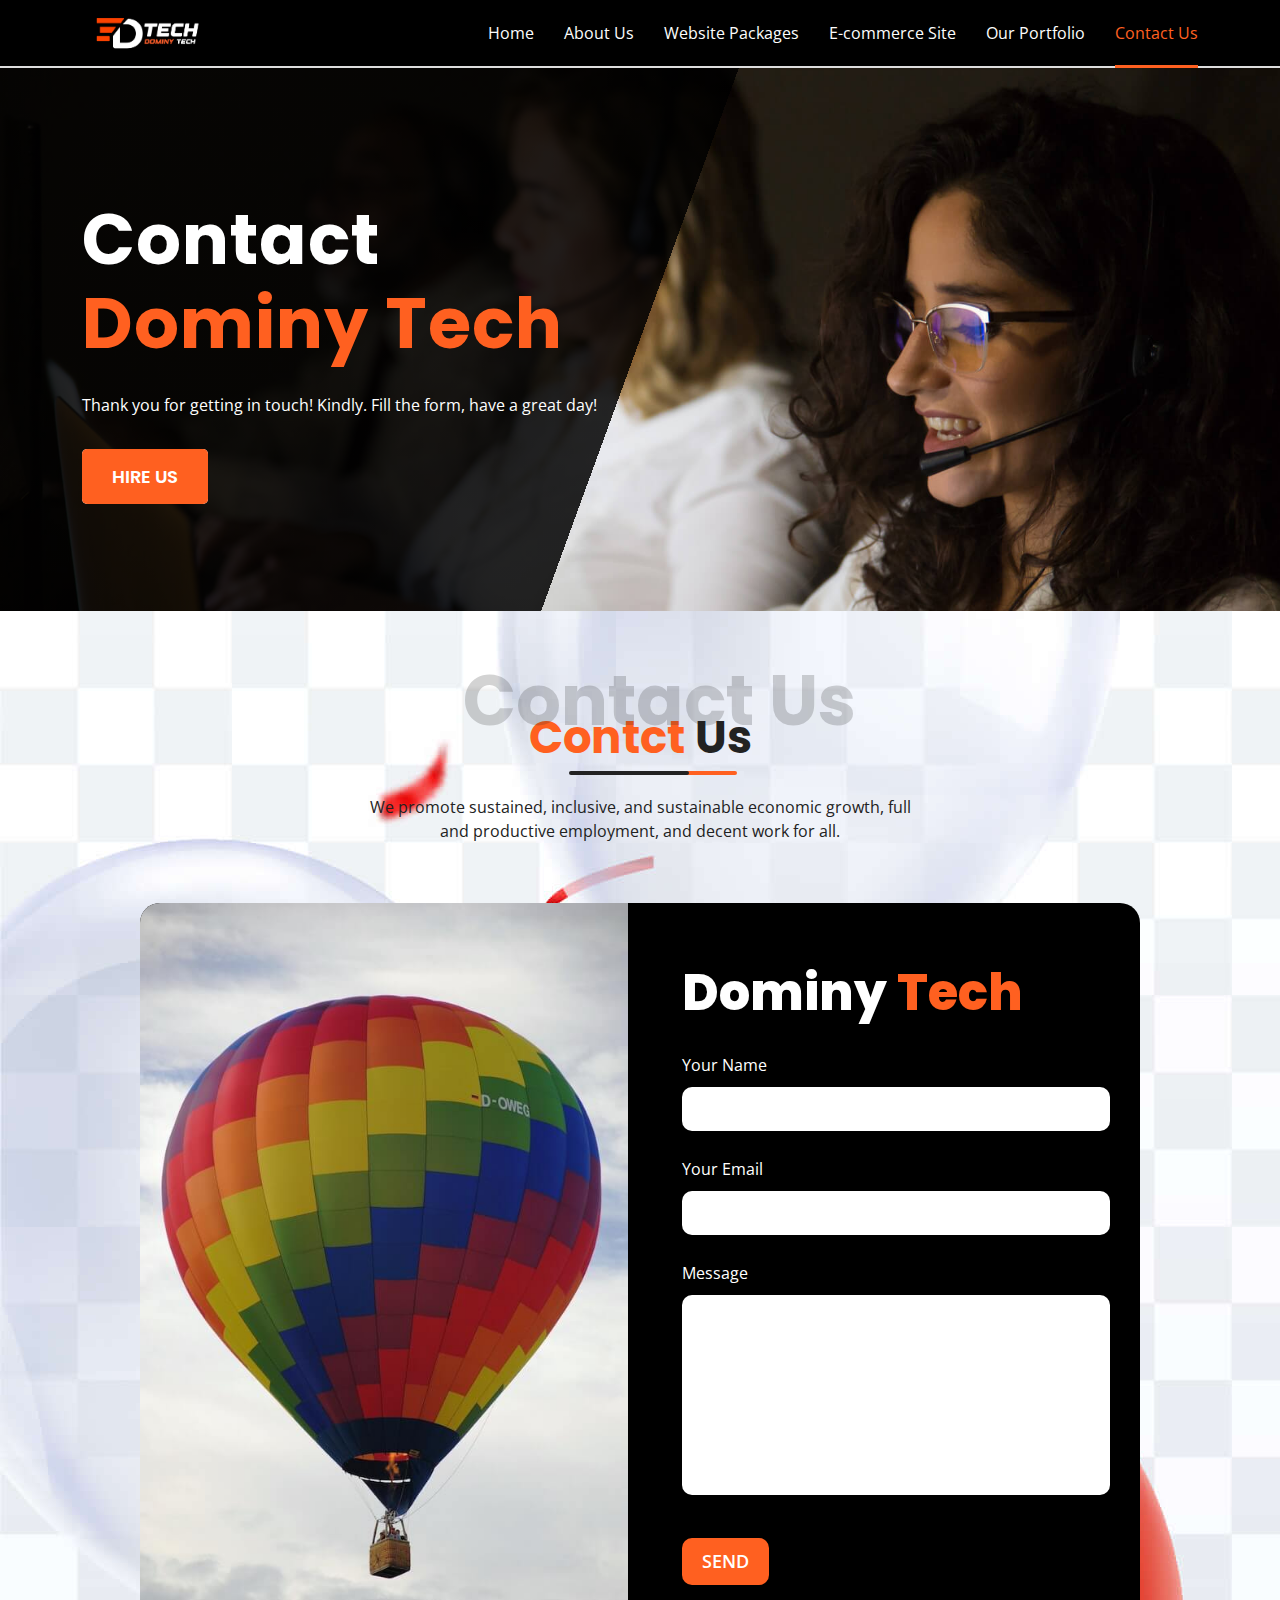
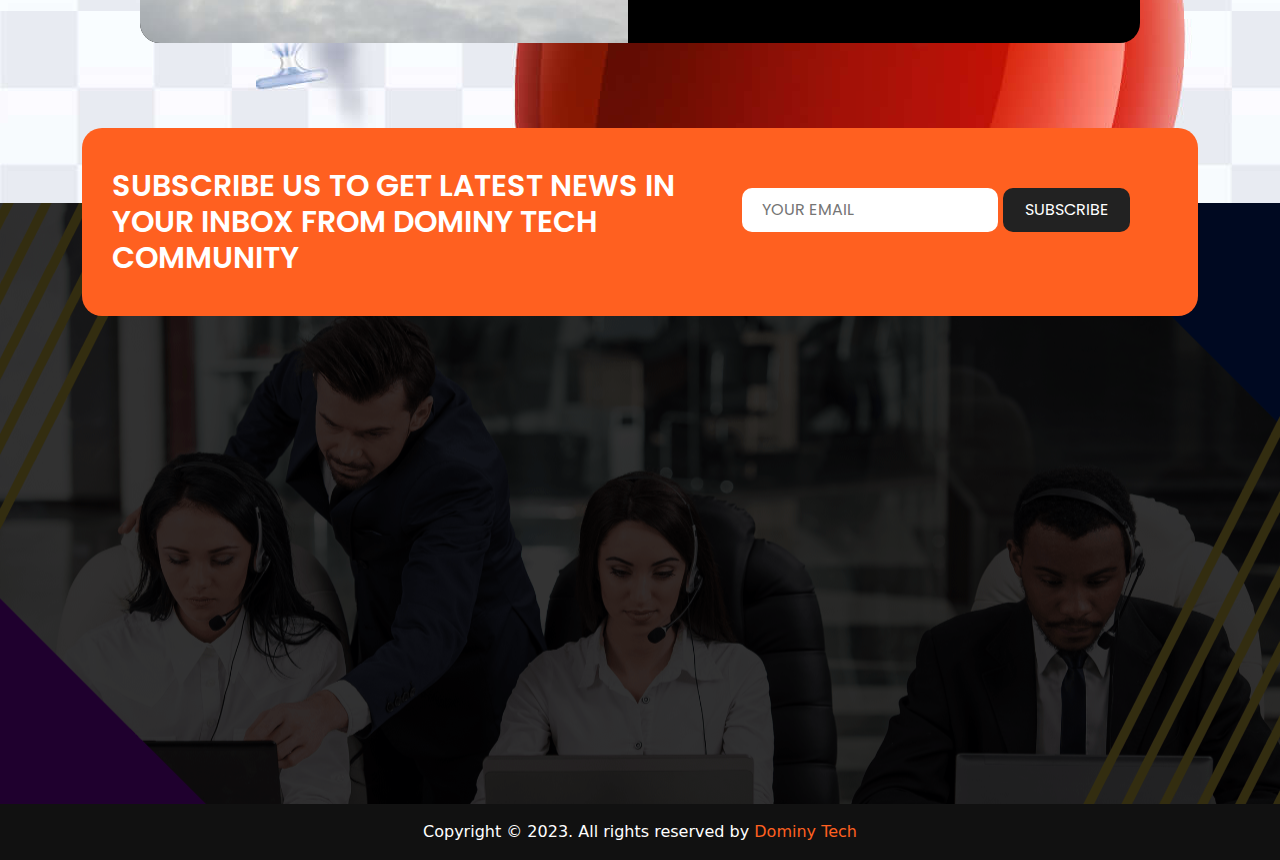
<file: contact.html>
<!DOCTYPE html>
<html lang="en">

<head>
    <meta charset="UTF-8">
    <meta http-equiv="X-UA-Compatible" content="IE=edge">
    <meta name="viewport" content="width=device-width, initial-scale=1.0">
    <title>Dominy Tech</title>
    <!-- css link -->
    <link rel="icon" href="images/favicon.png" type="image/x-icon">
    <link rel="stylesheet" href="css/bootstrap.min.css">
    <link rel="stylesheet" href="css/all.min.css">
    <link rel="stylesheet" href="css/animate.css">
    <link rel="stylesheet" href="css/slick.css">
    <link rel="stylesheet" href="css/venobox.min.css">
    <link rel="stylesheet" href="css/style.css">
    <link rel="stylesheet" href="css/responsive.css">
</head>

<body>

    <!-- ===================== navbar part start ====================== -->
    <nav class="navbar navbar-expand-lg">
        <div class="container">
            <a class="navbar-brand" href="index.html">
                <img src="images/logo.png" alt="">
            </a>
            <button class="navbar-toggler" type="button" data-bs-toggle="collapse"
                data-bs-target="#navbarSupportedContent" aria-controls="navbarSupportedContent" aria-expanded="false"
                aria-label="Toggle navigation">
                <span class="navbar-toggler-icon"><i class="fa-solid fa-bars show"></i></span>
            </button>
            <div class="collapse navbar-collapse" id="navbarSupportedContent">
                <ul class="navbar-nav ms-auto mb-2 mb-lg-0">
                    <li class="nav-item">
                        <a class="nav-link" href="index.html">Home</a>
                    </li>
                    <li class="nav-item">
                        <a class="nav-link" href="about.html">About Us</a>
                    </li>
                    <li class="nav-item ">
                        <a class="nav-link" href="website.html">Website Packages</a>
                    </li>
                    <li class="nav-item ">
                        <a class="nav-link" href="ecommerce.html">E-commerce Site</a>
                    </li>
                    <li class="nav-item ">
                        <a class="nav-link" href="work.html">Our Portfolio</a>
                    </li>
                    <li class="nav-item active">
                        <a class="nav-link" href="contact.html">Contact Us</a>
                    </li>
                </ul>
            </div>
        </div>
    </nav>

    <div class="preloader">
        <h2>
          <span class="let1">D</span>
          <span class="let2">O</span>
          <span class="let3">M</span>
          <span class="let4">I</span>
          <span class="let4">N</span>
          <span class="let4">Y</span>
          <span class="let7">.</span>
        </h2>
      </div>
    <!-- ===================== navbar part end====================== -->

    <!-- ===================== banner part start====================== -->
    <section id="banner" class="contact_banner">
        <div class="container">
            <div class="row">
                <div class="col-lg-10">
                    <h1><span class="wow fadeInDown " data-wow-duration=".6s" data-wow-delay=".2s">Contact</span><span
                            class="ban_span wow fadeInDown" data-wow-duration=".6s" data-wow-delay=".4s">Dominy
                            Tech</span></h1>
                    <p class="wow fadeInDown" data-wow-duration=".6s" data-wow-delay=".6s">Thank you for getting in
                        touch! Kindly. Fill the form, have a great day!</p>

                    <a href="contact.html" class="wow fadeInDown scroll-link" data-wow-duration=".6s"
                        data-wow-delay=".8s">Hire Us</a>
                </div>
            </div>
        </div>
    </section>
    <!-- ===================== banner part end====================== -->

    <!-- ===================== contact part start====================== -->
    <section id="contact" style="background: url('images/contact_bg.jpg');">
        <div class="container">
            <div class="row">
                <div class="col-lg-6 m-auto">
                    <div class="common_header head_team text-center">
                        <h3>Contct <span>Us</span> <span class="cmn_span">Contact Us</span></h3>
                        <p>We promote sustained, inclusive, and sustainable economic growth, full and productive
                            employment, and
                            decent work for all.</p>
                    </div>
                </div>
            </div>
            <div class="contact_main">
                <div class="row">
                    <div class="col-lg-6">
                        <div class="contact_left">
                            <img src="images/contact.jpg" class="w-100 img-fluid" alt="">
                        </div>
                    </div>
                    <div class="col-lg-6">
                        <div class="contact_form">
                            <h3>Dominy <span>Tech</span></h3>
                            <form>
                                <div class="mb-3">
                                    <label>Your Name</label>
                                    <input type="text">
                                </div>
                                <div class="mb-3">
                                    <label>Your Email</label>
                                    <input type="text">
                                </div>
                                <div class="mb-3">
                                    <label>Message</label>
                                    <textarea></textarea>
                                </div>
                                <div class="mb-3">
                                    <button>Send</button>
                                </div>
                            </form>
                        </div>
                    </div>
                </div>
            </div>
        </div>
    </section>
    <!-- ===================== contact part end====================== -->

    <!-- ===================== footer part start====================== -->
    <footer id="footer">
        <div class="footer_top" style="background: url('images/contanct.jpg') no-repeat center/cover;">
            <div class="container">
                <div class="footer_content">
                    <div class="row">
                        <div class="col-lg-7">
                            <h3>subscribe us to get latest news in your inbox
                                from Dominy Tech community</h3>
                        </div>
                        <div class="col-lg-5">
                            <form>
                                <input type="email" placeholder="YOUR EMAIL">
                                <button type="submit">SUBSCRIBE</button>
                            </form>
                        </div>
                    </div>
                </div>
                <div class="row">
                    <div class="col-lg-3 col-sm-6 wow bounceInLeft" data-wow-duration="1s" data-wow-delay=".4s">
                        <div class="foot1">
                            <img width="130" src="images/logo.png" alt="logo">
                            <p>Lorem ipsum dolor sit amet, conser adipisicing elit, sed do eiumod apor incididunt ut
                                labore et dolore
                                magna aliqua.
                                <span>Lorem ipsum dolor sit amet, conser adipisicing elit.</span></p>
                            <a href="#"><i class="fa-brands fa-facebook-f"></i></a>
                            <a href="#"><i class="fa-brands fa-twitter"></i></a>
                            <a href="#"><i class="fa-brands fa-linkedin-in"></i></a>
                            <a href="#"><i class="fa-brands fa-instagram"></i></a>
                        </div>
                    </div>
                    <div class="col-lg-3 col-sm-6 wow bounceInLeft" data-wow-duration="1s" data-wow-delay=".4s">
                        <div class="foot2">
                            <h3>Contact us</h3>
                            <div class="foot21 text-left">
                                <a href="callto: +334 1234 5987"><i class="fas fa-phone-alt"></i> +334 1234 5987 <br>
                                    +334 9876 2354</a>
                                <a href="mailto: beatlsinfo@gmail.com"><i class="fas fa-envelope"></i>
                                    beatlsinfo@gmail.com
                                    informationbeatls@mail.com</a>
                                <a href="www.beatlsinformation.com" target="_blank"><i class="fas fa-globe-asia"></i>
                                    www.beatlsinformation.com
                                    www.informationbeatls.com</a>
                            </div>
                        </div>
                    </div>
                    <div class="col-lg-2 col-sm-6 wow bounceInRight" data-wow-duration="1s" data-wow-delay=".4s">
                        <div class="foot3">
                            <h3>Important Links</h3>
                            <div class="foot_menu">
                                <ul>
                                    <li><a href="#">Home</a></li>
                                    <li><a href="#">About us</a></li>
                                    <li><a href="#">Portfolio</a></li>
                                    <li><a href="#">Our Team</a></li>
                                    <li><a href="#">Blogs</a></li>
                                </ul>
                            </div>
                        </div>
                    </div>
                    <div class="col-lg-4 col-sm-6 wow bounceInRight" data-wow-duration="1s" data-wow-delay=".4s">
                        <div class="foot4">
                            <h3>Flicker Photos</h3>
                            <div class="foot4_row">
                                <div class="row">
                                    <div class="col-lg-4 col-sm-4 col-4 fcol">
                                        <img class="w-100 img-fluid" src="images/f1.jpg" alt="f1">
                                    </div>
                                    <div class="col-lg-4 col-sm-4 col-4 fcol">
                                        <img class="w-100 img-fluid" src="images/f2.jpg" alt="f2">
                                    </div>
                                    <div class="col-lg-4 col-sm-4 col-4 fcol">
                                        <img class="w-100 img-fluid" src="images/f3.jpg" alt="f3">
                                    </div>
                                    <div class="col-lg-4 col-sm-4 col-4 fcol">
                                        <img class="w-100 img-fluid" src="images/f4.jpg" alt="f4">
                                    </div>
                                    <div class="col-lg-4 col-sm-4 col-4 fcol">
                                        <img class="w-100 img-fluid" src="images/f5.jpg" alt="f5">
                                    </div>
                                    <div class="col-lg-4 col-sm-4 col-4 fcol">
                                        <img class="w-100 img-fluid" src="images/f6.jpg" alt="f6">
                                    </div>
                                </div>
                            </div>
                        </div>
                    </div>
                </div>
            </div>
        </div>
        <div class="footer_bottom">
            <div class="row">
                <div class="col-lg-6 m-auto">
                    <div class="foot_bottom text-center">
                        <p>Copyright &copy; 2023. All rights reserved by <span>Dominy Tech</span></p>
                    </div>
                </div>
            </div>
        </div>


    </footer>
    <!-- =========== footer area end ================ -->
    <div class="row">
        <div class="col-lg-1 d-none d-lg-block">
            <div class="bt_top">
                <i class="fa-solid fa-angle-up"></i>
            </div>
        </div>
    </div>





    <!-- js link -->
    <script src="js/bootstrap.bundle.min.js"></script>
    <script src="js/jquery-1.12.4.min.js"></script>
    <script src="js/slick.min.js"></script>
    <script src="js/waypoints.min.js"></script>
    <script src="js/jquery.counterup.min.js"></script>
    <script src="js/venobox.min.js"></script>
    <script src="js/mixitup.min.js"></script>
    <script src="js/wow.min.js"></script>
    <script src="js/script.js"></script>
</body>

</html>
</file>
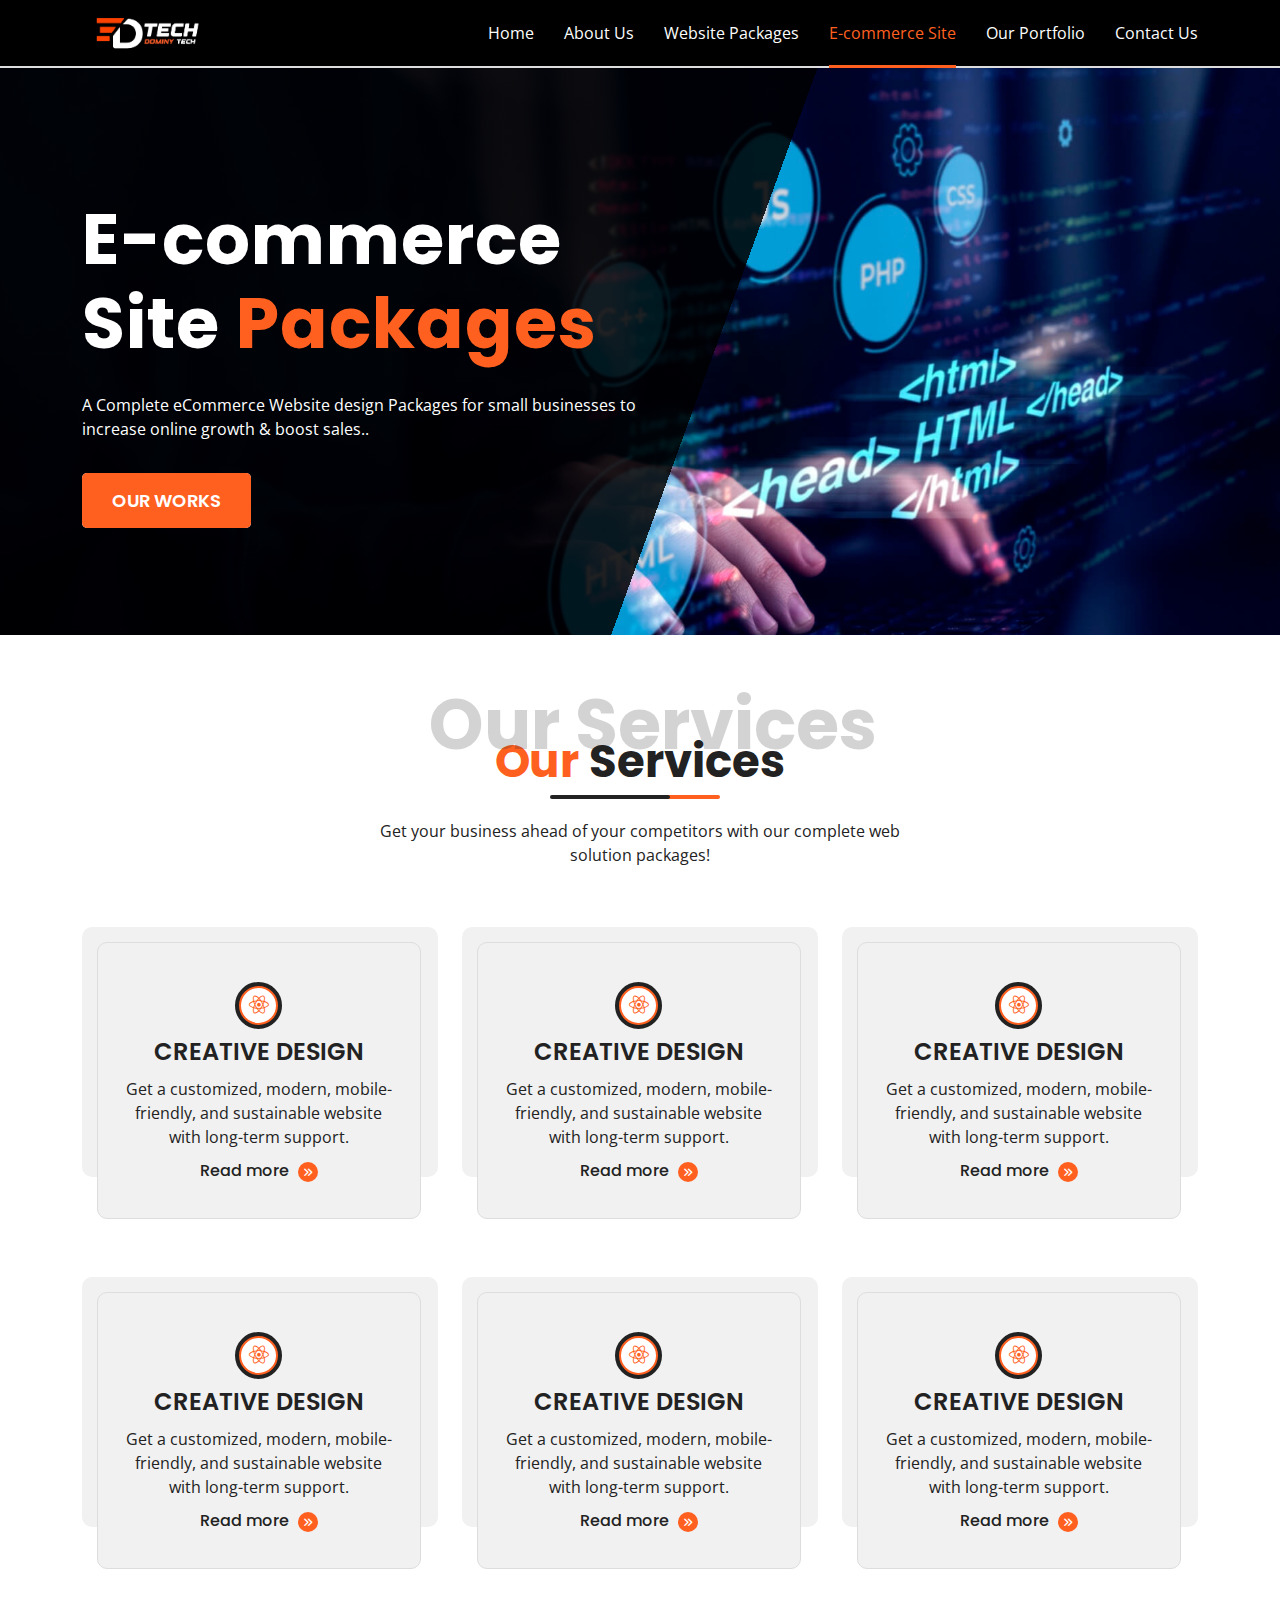
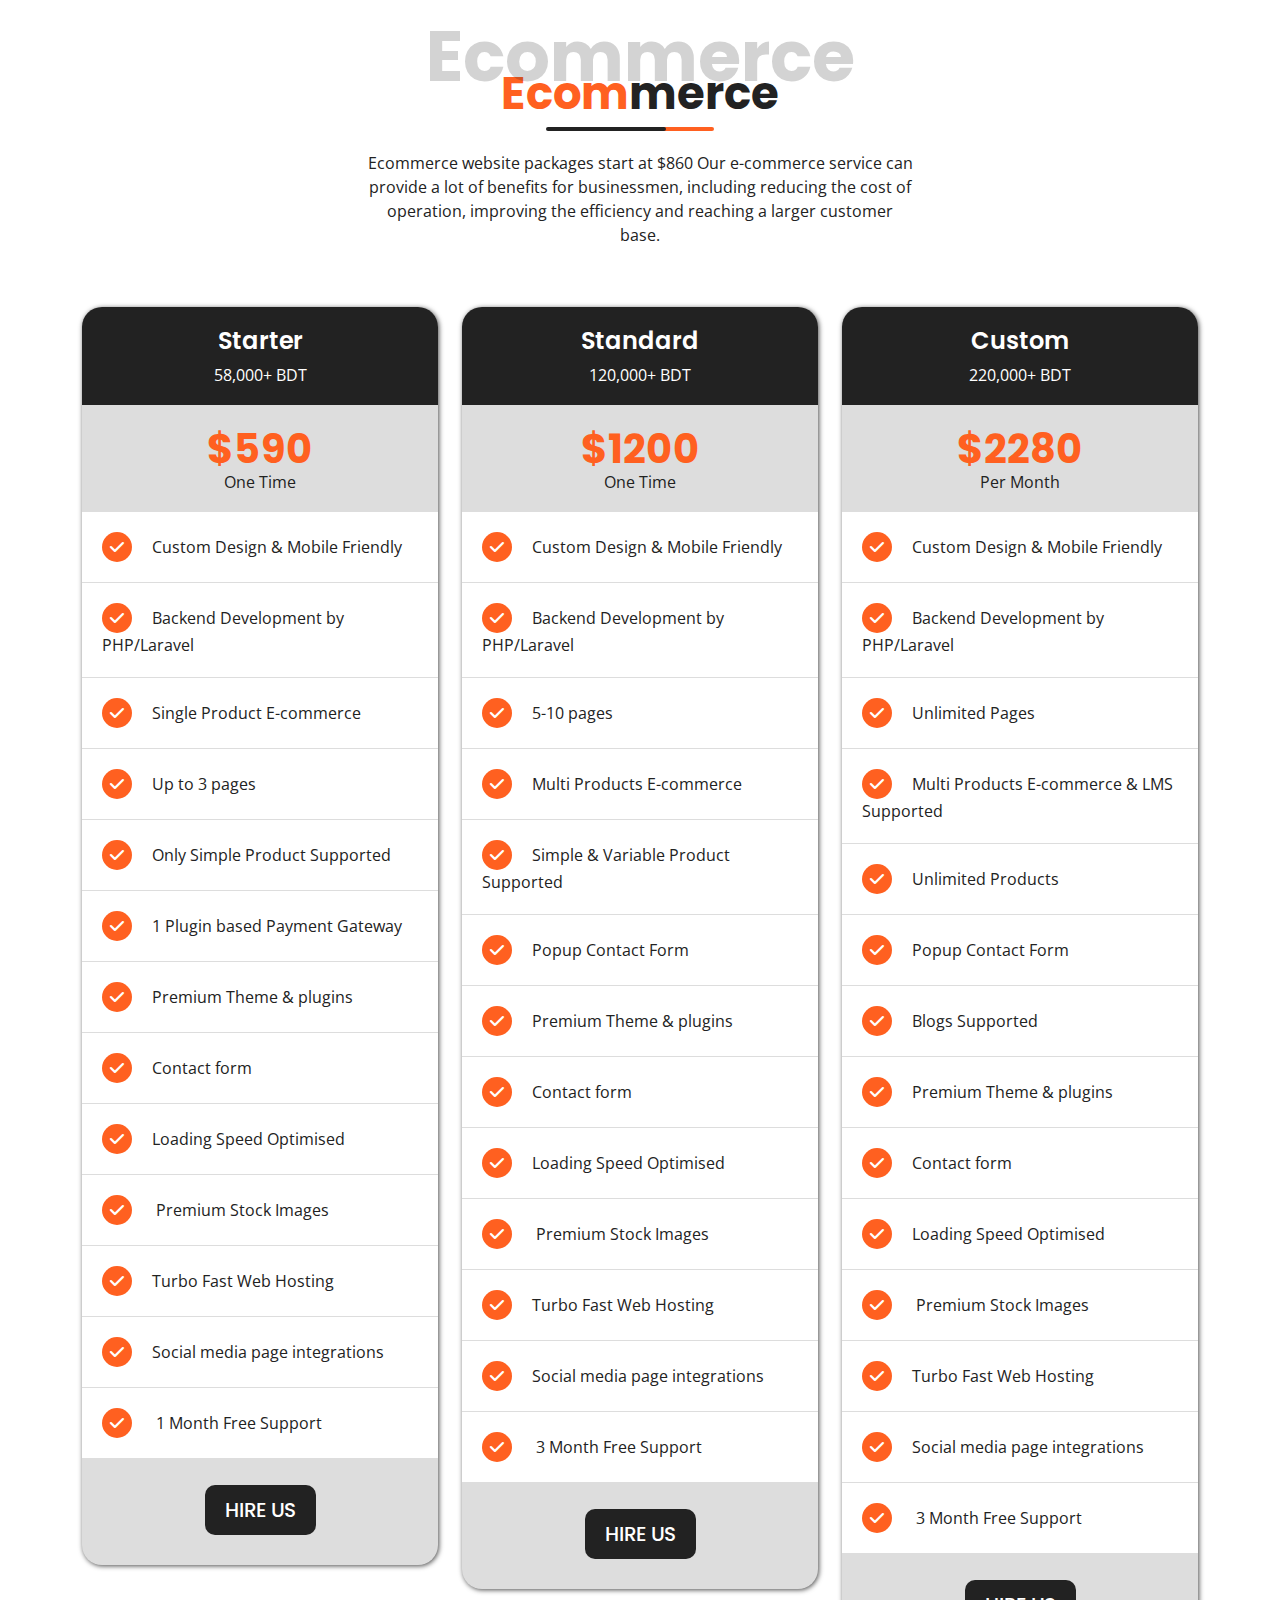
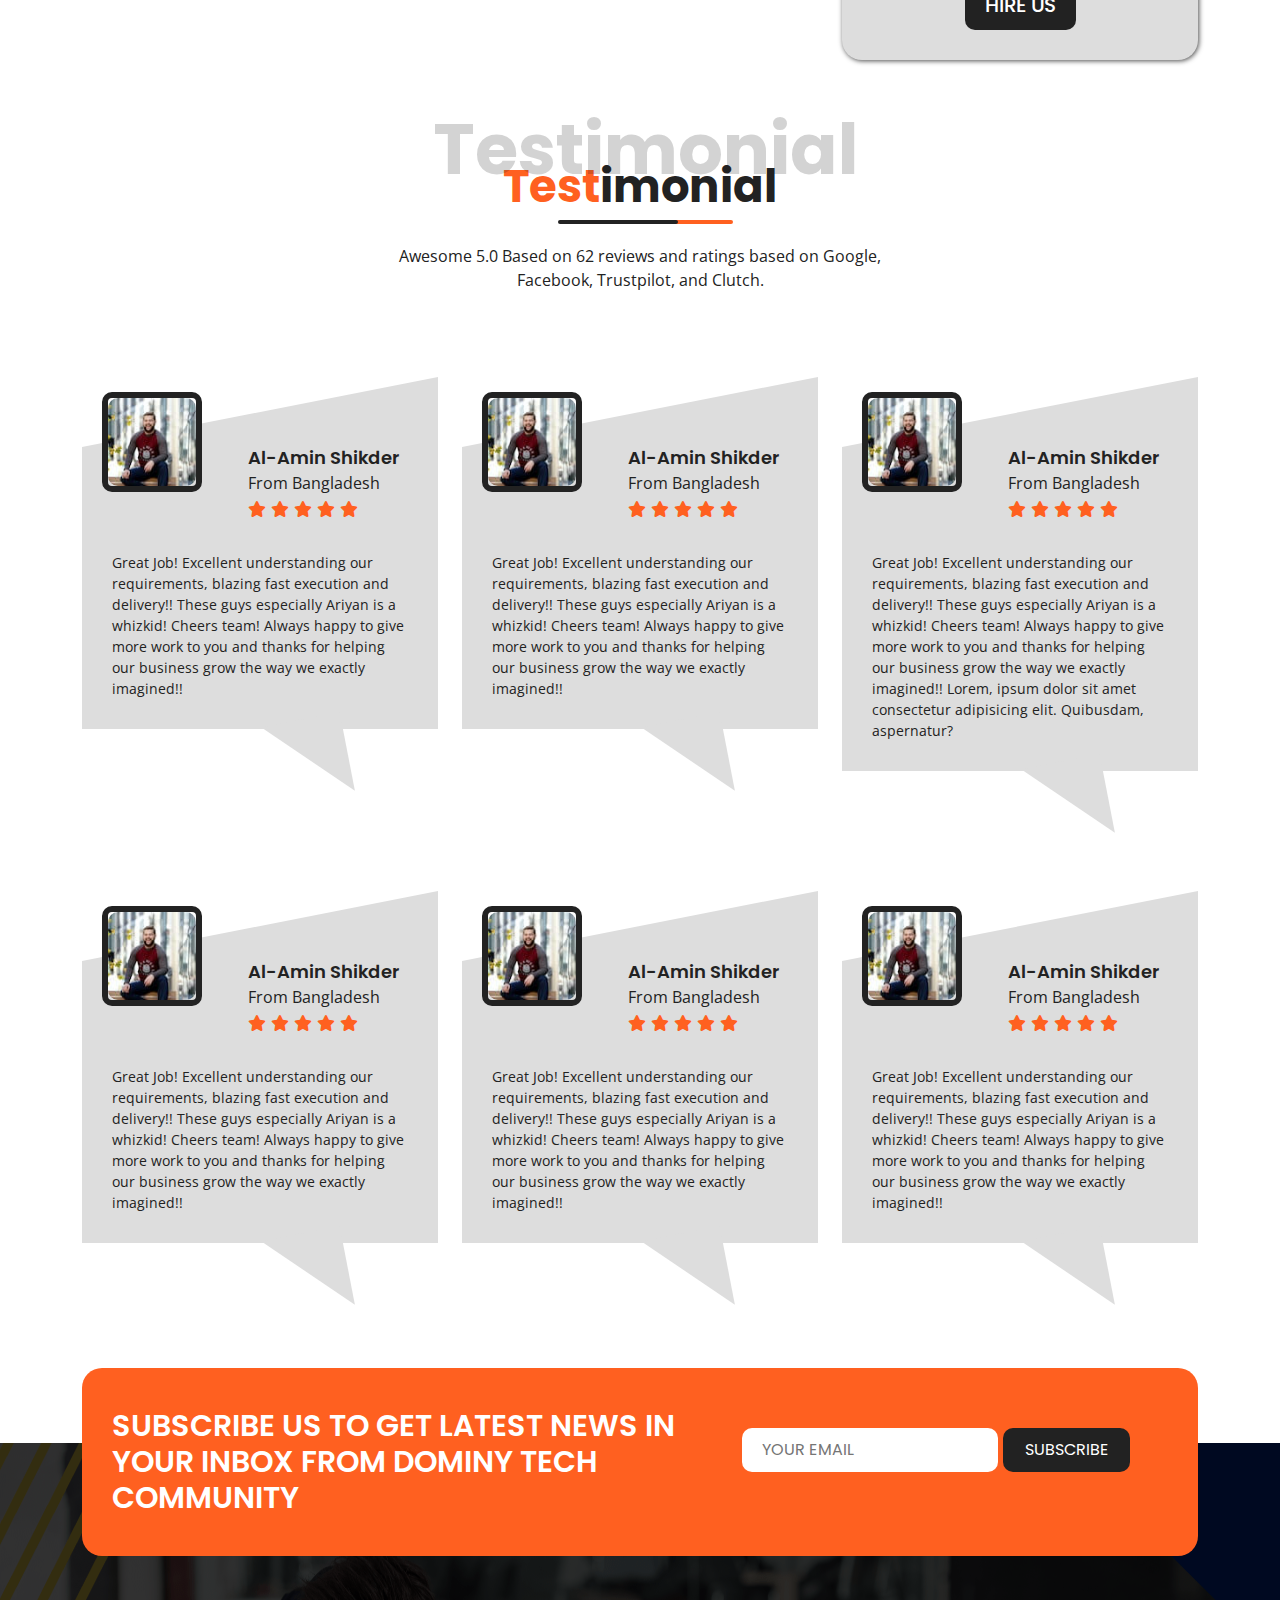
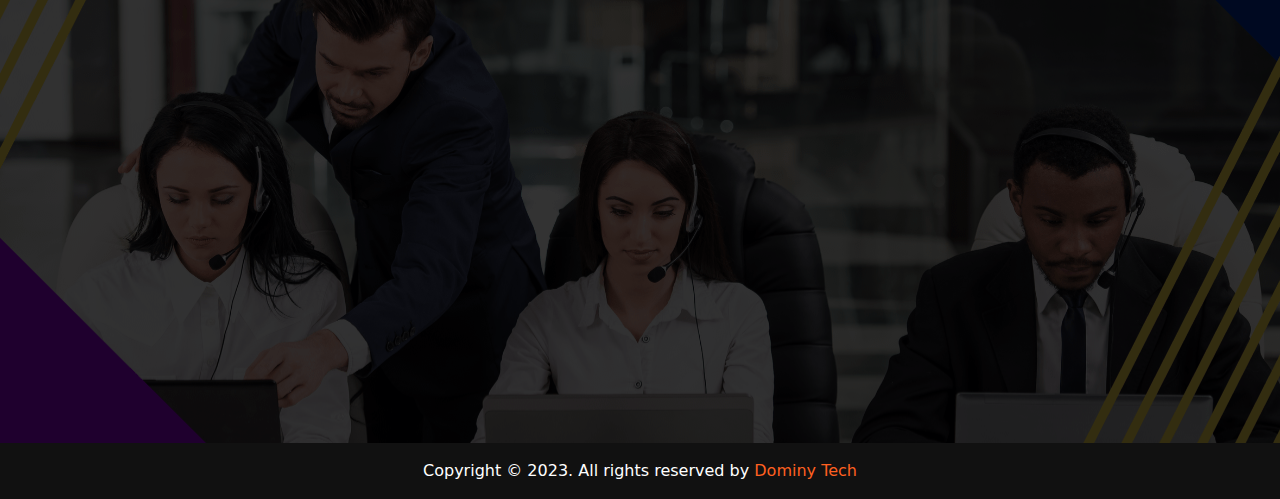
<file: ecommerce.html>
<!DOCTYPE html>
<html lang="en">

<head>
    <meta charset="UTF-8">
    <meta http-equiv="X-UA-Compatible" content="IE=edge">
    <meta name="viewport" content="width=device-width, initial-scale=1.0">
    <title>Dominy Tech</title>
    <!-- css link -->
    <link rel="icon" href="images/favicon.png" type="image/x-icon">
    <link rel="stylesheet" href="css/bootstrap.min.css">
    <link rel="stylesheet" href="css/all.min.css">
    <link rel="stylesheet" href="css/animate.css">
    <link rel="stylesheet" href="css/slick.css">
    <link rel="stylesheet" href="css/venobox.min.css">
    <link rel="stylesheet" href="css/style.css">
    <link rel="stylesheet" href="css/responsive.css">
</head>

<body>

    <!-- ===================== navbar part start ====================== -->
    <nav class="navbar navbar-expand-lg">
        <div class="container">
            <a class="navbar-brand" href="index.html">
                <img src="images/logo.png" alt="">
            </a>
            <button class="navbar-toggler" type="button" data-bs-toggle="collapse"
                data-bs-target="#navbarSupportedContent" aria-controls="navbarSupportedContent" aria-expanded="false"
                aria-label="Toggle navigation">
                <span class="navbar-toggler-icon"><i class="fa-solid fa-bars show"></i></span>
            </button>
            <div class="collapse navbar-collapse" id="navbarSupportedContent">
                <ul class="navbar-nav ms-auto mb-2 mb-lg-0">
                    <li class="nav-item">
                        <a class="nav-link" href="index.html">Home</a>
                    </li>
                    <li class="nav-item">
                        <a class="nav-link" href="about.html">About Us</a>
                    </li>
                    <li class="nav-item ">
                        <a class="nav-link" href="website.html">Website Packages</a>
                    </li>
                    <li class="nav-item active">
                        <a class="nav-link" href="ecommerce.html">E-commerce Site</a>
                    </li>
                    <li class="nav-item ">
                        <a class="nav-link" href="work.html">Our Portfolio</a>
                    </li>
                    <li class="nav-item ">
                        <a class="nav-link" href="contact.html">Contact Us</a>
                    </li>
                </ul>
            </div>
        </div>
    </nav>
    <div class="preloader">
        <h2>
          <span class="let1">D</span>
          <span class="let2">O</span>
          <span class="let3">M</span>
          <span class="let4">I</span>
          <span class="let4">N</span>
          <span class="let4">Y</span>
          <span class="let7">.</span>
        </h2>
      </div>
    <!-- ===================== navbar part end====================== -->

    <!-- ===================== banner part start====================== -->
    <section id="banner" class="web_banner">
        <div class="container">
            <div class="row">
                <div class="col-lg-10">
                    <h1><span class="wow fadeInDown " data-wow-duration=".6s" data-wow-delay=".2s">E-commerce</span>
                        <span class="wow fadeInDown " data-wow-duration=".6s" data-wow-delay=".4s">Site <span
                                class="ban_span wow fadeInDown" data-wow-duration=".6s"
                                data-wow-delay=".6s">Packages</span></span></h1>
                    <p class="wow fadeInDown" data-wow-duration=".6s" data-wow-delay=".8s">A Complete eCommerce Website
                        design Packages for small businesses to increase online growth & boost sales..</p>

                    <a href="work.html" class="wow fadeInDown scroll-link" data-wow-duration=".6s"
                        data-wow-delay="1s">Our Works</a>
                </div>
            </div>
        </div>
    </section>
    <!-- ===================== banner part end====================== -->

    <!-- ===================== service part start====================== -->
    <section id="service">
        <div class="container">
            <div class="row">
                <div class="col-lg-6 m-auto">
                    <div class="common_header text-center">
                        <h3>Our <span>Services</span> <span class="cmn_span">Our Services</span></h3>
                        <p>Get your business ahead of your competitors with our complete web solution packages!</p>
                    </div>
                </div>
            </div>
            <div class="service_main">
                <div class="row">
                    <div class="col-lg-4 col-md-6">
                        <div class="service_item">
                            <div class="service_content">
                                <div class="ser_icon">
                                    <i class="fa-brands fa-react"></i>
                                </div>
                                <h4>Creative Design</h4>
                                <p>Get a customized, modern, mobile-friendly, and sustainable website with long-term
                                    support.</p>
                                <a href="#">Read more <i class="fa-solid fa-angles-right"></i></a>
                            </div>
                        </div>
                    </div>
                    <div class="col-lg-4 col-md-6">
                        <div class="service_item">
                            <div class="service_content">
                                <div class="ser_icon">
                                    <i class="fa-brands fa-react"></i>
                                </div>
                                <h4>Creative Design</h4>
                                <p>Get a customized, modern, mobile-friendly, and sustainable website with long-term
                                    support.</p>
                                <a href="#">Read more <i class="fa-solid fa-angles-right"></i></a>
                            </div>
                        </div>
                    </div>
                    <div class="col-lg-4 col-md-6">
                        <div class="service_item">
                            <div class="service_content">
                                <div class="ser_icon">
                                    <i class="fa-brands fa-react"></i>
                                </div>
                                <h4>Creative Design</h4>
                                <p>Get a customized, modern, mobile-friendly, and sustainable website with long-term
                                    support.</p>
                                <a href="#">Read more <i class="fa-solid fa-angles-right"></i></a>
                            </div>
                        </div>
                    </div>
                    <div class="col-lg-4 col-md-6">
                        <div class="service_item">
                            <div class="service_content">
                                <div class="ser_icon">
                                    <i class="fa-brands fa-react"></i>
                                </div>
                                <h4>Creative Design</h4>
                                <p>Get a customized, modern, mobile-friendly, and sustainable website with long-term
                                    support.</p>
                                <a href="#">Read more <i class="fa-solid fa-angles-right"></i></a>
                            </div>
                        </div>
                    </div>
                    <div class="col-lg-4 col-md-6">
                        <div class="service_item">
                            <div class="service_content">
                                <div class="ser_icon">
                                    <i class="fa-brands fa-react"></i>
                                </div>
                                <h4>Creative Design</h4>
                                <p>Get a customized, modern, mobile-friendly, and sustainable website with long-term
                                    support.</p>
                                <a href="#">Read more <i class="fa-solid fa-angles-right"></i></a>
                            </div>
                        </div>
                    </div>
                    <div class="col-lg-4 col-md-6">
                        <div class="service_item">
                            <div class="service_content">
                                <div class="ser_icon">
                                    <i class="fa-brands fa-react"></i>
                                </div>
                                <h4>Creative Design</h4>
                                <p>Get a customized, modern, mobile-friendly, and sustainable website with long-term
                                    support.</p>
                                <a href="#">Read more <i class="fa-solid fa-angles-right"></i></a>
                            </div>
                        </div>
                    </div>
                </div>
            </div>
        </div>
    </section>
    <!-- ===================== service part end====================== -->

    <!-- ===================== website part start====================== -->
    <section id="website">
        <div class="container">
            <div class="row">
                <div class="col-lg-6 m-auto">
                    <div class="common_header ecom_header text-center">
                        <h3>Ecom<span>merce</span> <span class="cmn_span">Ecommerce</span></h3>
                        <p>Ecommerce website packages start at $860 Our e-commerce service can provide a lot of benefits
                            for businessmen, including reducing the cost of operation, improving the efficiency and
                            reaching a larger customer base.</p>
                    </div>
                </div>
            </div>
            <div class="web_main">
                <div class="row">
                    <div class="col-lg-4">
                        <div class="web_item">
                            <div class="web_item_top">
                                <h3>Starter</h3>
                                <h5>58,000+ BDT</h5>
                            </div>
                            <div class="web_top_diff">
                                <h2>$590</h2>
                                <h5>One Time</h5>
                            </div>
                            <div class="web_item_mid">
                                <ul>
                                    <li><i class="fa-solid fa-check"></i>Custom Design & Mobile Friendly</li>
                                    <li><i class="fa-solid fa-check"></i>Backend Development by PHP/Laravel</li>
                                    <li><i class="fa-solid fa-check"></i>Single Product E-commerce</li>
                                    <li><i class="fa-solid fa-check"></i>Up to 3 pages</li>
                                    <li><i class="fa-solid fa-check"></i>Only Simple Product Supported</li>
                                    <li><i class="fa-solid fa-check"></i>1 Plugin based Payment Gateway</li>
                                    <li><i class="fa-solid fa-check"></i>Premium Theme & plugins</li>
                                    <li><i class="fa-solid fa-check"></i>Contact form</li>
                                    <li><i class="fa-solid fa-check"></i>Loading Speed Optimised</li>
                                    <li><i class="fa-solid fa-check"></i> Premium Stock Images</li>
                                    <li><i class="fa-solid fa-check"></i>Turbo Fast Web Hosting</li>
                                    <li><i class="fa-solid fa-check"></i>Social media page integrations</li>
                                    <li><i class="fa-solid fa-check"></i> 1 Month Free Support</li>
                                </ul>
                            </div>
                            <div class="web_item_btm">
                                <a href="contact.html">Hire Us</a>
                            </div>
                        </div>
                    </div>
                    <div class="col-lg-4">
                        <div class="web_item">
                            <div class="web_item_top">
                                <h3>Standard</h3>
                                <h5>120,000+ BDT</h5>
                            </div>
                            <div class="web_top_diff">
                                <h2>$1200</h2>
                                <h5>One Time</h5>
                            </div>
                            <div class="web_item_mid">
                                <ul>
                                    <li><i class="fa-solid fa-check"></i>Custom Design & Mobile Friendly</li>
                                    <li><i class="fa-solid fa-check"></i>Backend Development by PHP/Laravel</li>
                                    <li><i class="fa-solid fa-check"></i>5-10 pages</li>
                                    <li><i class="fa-solid fa-check"></i>Multi Products E-commerce</li>
                                    <li><i class="fa-solid fa-check"></i>Simple & Variable Product Supported</li>
                                    <li><i class="fa-solid fa-check"></i>Popup Contact Form </li>
                                    <li><i class="fa-solid fa-check"></i>Premium Theme & plugins</li>
                                    <li><i class="fa-solid fa-check"></i>Contact form</li>
                                    <li><i class="fa-solid fa-check"></i>Loading Speed Optimised</li>
                                    <li><i class="fa-solid fa-check"></i> Premium Stock Images</li>
                                    <li><i class="fa-solid fa-check"></i>Turbo Fast Web Hosting</li>
                                    <li><i class="fa-solid fa-check"></i>Social media page integrations</li>
                                    <li><i class="fa-solid fa-check"></i> 3 Month Free Support</li>
                                </ul>
                            </div>
                            <div class="web_item_btm">
                                <a href="contact.html">Hire Us</a>
                            </div>
                        </div>
                    </div>
                    <div class="col-lg-4">
                        <div class="web_item">
                            <div class="web_item_top">
                                <h3>Custom</h3>
                                <h5>220,000+ BDT</h5>
                            </div>
                            <div class="web_top_diff">
                                <h2>$2280</h2>
                                <h5>Per Month</h5>
                            </div>
                            <div class="web_item_mid">
                                <ul>
                                    <li><i class="fa-solid fa-check"></i>Custom Design & Mobile Friendly</li>
                                    <li><i class="fa-solid fa-check"></i>Backend Development by PHP/Laravel</li>
                                    <li><i class="fa-solid fa-check"></i>Unlimited Pages</li>
                                    <li><i class="fa-solid fa-check"></i>Multi Products E-commerce & LMS Supported</li>
                                    <li><i class="fa-solid fa-check"></i>Unlimited Products</li>
                                    <li><i class="fa-solid fa-check"></i>Popup Contact Form</li>
                                    <li><i class="fa-solid fa-check"></i>Blogs Supported</li>
                                    <li><i class="fa-solid fa-check"></i>Premium Theme & plugins</li>
                                    <li><i class="fa-solid fa-check"></i>Contact form</li>
                                    <li><i class="fa-solid fa-check"></i>Loading Speed Optimised</li>
                                    <li><i class="fa-solid fa-check"></i> Premium Stock Images</li>
                                    <li><i class="fa-solid fa-check"></i>Turbo Fast Web Hosting</li>
                                    <li><i class="fa-solid fa-check"></i>Social media page integrations</li>
                                    <li><i class="fa-solid fa-check"></i> 3 Month Free Support</li>
                                </ul>
                            </div>
                            <div class="web_item_btm">
                                <a href="contact.html">Hire Us</a>
                            </div>
                        </div>
                    </div>
                </div>
            </div>
        </div>
    </section>
    <!-- ===================== website part end====================== -->

    <!-- ===================== Testtimonial part start====================== -->
    <section id="testimonial">
        <div class="container">
            <div class="row">
                <div class="col-lg-6 m-auto">
                    <div class="common_header header_test text-center">
                        <h3>Test<span>imonial </span> <span class="cmn_span">Testimonial</span></h3>
                        <p>Awesome 5.0 Based on 62 reviews and ratings based on Google, Facebook, Trustpilot, and
                            Clutch.</p>
                    </div>
                </div>
            </div>
            <div class="test_main">
                <div class="row">
                    <div class="col-lg-4 col-md-6 test_web_col">
                        <div>
                            <div class="test_item">
                                <div class="test_shape_top"></div>
                                <div class="test_shape_bottom"></div>
                                <div class="test_content">
                                    <h3>Al-Amin Shikder</h3>
                                    <h4>From Bangladesh</h4>
                                    <div class="test_icon">
                                        <i class="fa-solid fa-star"></i>
                                        <i class="fa-solid fa-star"></i>
                                        <i class="fa-solid fa-star"></i>
                                        <i class="fa-solid fa-star"></i>
                                        <i class="fa-solid fa-star"></i>
                                    </div>
                                </div>
                                <p>Great Job! Excellent understanding our requirements, blazing fast execution and
                                    delivery!! These guys
                                    especially Ariyan is a whizkid! Cheers team! Always happy to give more work to you
                                    and thanks for
                                    helping our business grow the way we exactly imagined!! </p>
                                <div class="test_img">
                                    <img src="images/test.jpg" class="w-100 img-fluid" alt="">
                                </div>
                            </div>
                        </div>
                    </div>
                    <div class="col-lg-4 col-md-6 test_web_col">
                        <div>
                            <div class="test_item">
                                <div class="test_shape_top"></div>
                                <div class="test_shape_bottom"></div>
                                <div class="test_content">
                                    <h3>Al-Amin Shikder</h3>
                                    <h4>From Bangladesh</h4>
                                    <div class="test_icon">
                                        <i class="fa-solid fa-star"></i>
                                        <i class="fa-solid fa-star"></i>
                                        <i class="fa-solid fa-star"></i>
                                        <i class="fa-solid fa-star"></i>
                                        <i class="fa-solid fa-star"></i>
                                    </div>
                                </div>
                                <p>Great Job! Excellent understanding our requirements, blazing fast execution and
                                    delivery!! These guys
                                    especially Ariyan is a whizkid! Cheers team! Always happy to give more work to you
                                    and thanks for
                                    helping our business grow the way we exactly imagined!! </p>
                                <div class="test_img">
                                    <img src="images/test.jpg" class="w-100 img-fluid" alt="">
                                </div>
                            </div>
                        </div>
                    </div>
                    <div class="col-lg-4 col-md-6 test_web_col">
                        <div>
                            <div class="test_item">
                                <div class="test_shape_top"></div>
                                <div class="test_shape_bottom"></div>
                                <div class="test_content">
                                    <h3>Al-Amin Shikder</h3>
                                    <h4>From Bangladesh</h4>
                                    <div class="test_icon">
                                        <i class="fa-solid fa-star"></i>
                                        <i class="fa-solid fa-star"></i>
                                        <i class="fa-solid fa-star"></i>
                                        <i class="fa-solid fa-star"></i>
                                        <i class="fa-solid fa-star"></i>
                                    </div>
                                </div>
                                <p>Great Job! Excellent understanding our requirements, blazing fast execution and
                                    delivery!! These guys
                                    especially Ariyan is a whizkid! Cheers team! Always happy to give more work to you
                                    and thanks for
                                    helping our business grow the way we exactly imagined!!
                                    Lorem, ipsum dolor sit amet consectetur adipisicing elit. Quibusdam, aspernatur?
                                </p>
                                <div class="test_img">
                                    <img src="images/test.jpg" class="w-100 img-fluid" alt="">
                                </div>
                            </div>
                        </div>
                    </div>
                    <div class="col-lg-4 col-md-6 test_web_col">
                        <div>
                            <div class="test_item">
                                <div class="test_shape_top"></div>
                                <div class="test_shape_bottom"></div>
                                <div class="test_content">
                                    <h3>Al-Amin Shikder</h3>
                                    <h4>From Bangladesh</h4>
                                    <div class="test_icon">
                                        <i class="fa-solid fa-star"></i>
                                        <i class="fa-solid fa-star"></i>
                                        <i class="fa-solid fa-star"></i>
                                        <i class="fa-solid fa-star"></i>
                                        <i class="fa-solid fa-star"></i>
                                    </div>
                                </div>
                                <p>Great Job! Excellent understanding our requirements, blazing fast execution and
                                    delivery!! These guys
                                    especially Ariyan is a whizkid! Cheers team! Always happy to give more work to you
                                    and thanks for
                                    helping our business grow the way we exactly imagined!! </p>
                                <div class="test_img">
                                    <img src="images/test.jpg" class="w-100 img-fluid" alt="">
                                </div>
                            </div>
                        </div>
                    </div>
                    <div class="col-lg-4 col-md-6 test_web_col">
                        <div>
                            <div class="test_item">
                                <div class="test_shape_top"></div>
                                <div class="test_shape_bottom"></div>
                                <div class="test_content">
                                    <h3>Al-Amin Shikder</h3>
                                    <h4>From Bangladesh</h4>
                                    <div class="test_icon">
                                        <i class="fa-solid fa-star"></i>
                                        <i class="fa-solid fa-star"></i>
                                        <i class="fa-solid fa-star"></i>
                                        <i class="fa-solid fa-star"></i>
                                        <i class="fa-solid fa-star"></i>
                                    </div>
                                </div>
                                <p>Great Job! Excellent understanding our requirements, blazing fast execution and
                                    delivery!! These guys
                                    especially Ariyan is a whizkid! Cheers team! Always happy to give more work to you
                                    and thanks for
                                    helping our business grow the way we exactly imagined!! </p>
                                <div class="test_img">
                                    <img src="images/test.jpg" class="w-100 img-fluid" alt="">
                                </div>
                            </div>
                        </div>
                    </div>
                    <div class="col-lg-4 col-md-6 test_web_col">
                        <div>
                            <div class="test_item">
                                <div class="test_shape_top"></div>
                                <div class="test_shape_bottom"></div>
                                <div class="test_content">
                                    <h3>Al-Amin Shikder</h3>
                                    <h4>From Bangladesh</h4>
                                    <div class="test_icon">
                                        <i class="fa-solid fa-star"></i>
                                        <i class="fa-solid fa-star"></i>
                                        <i class="fa-solid fa-star"></i>
                                        <i class="fa-solid fa-star"></i>
                                        <i class="fa-solid fa-star"></i>
                                    </div>
                                </div>
                                <p>Great Job! Excellent understanding our requirements, blazing fast execution and
                                    delivery!! These guys
                                    especially Ariyan is a whizkid! Cheers team! Always happy to give more work to you
                                    and thanks for
                                    helping our business grow the way we exactly imagined!! </p>
                                <div class="test_img">
                                    <img src="images/test.jpg" class="w-100 img-fluid" alt="">
                                </div>
                            </div>
                        </div>
                    </div>
                </div>
            </div>
        </div>
    </section>
    <!-- ===================== Testtimonial part end====================== -->

    <!-- ===================== footer part start====================== -->
    <footer id="footer">
        <div class="footer_top" style="background: url('images/contanct.jpg') no-repeat center/cover;">
            <div class="container">
                <div class="footer_content">
                    <div class="row">
                        <div class="col-lg-7">
                            <h3>subscribe us to get latest news in your inbox
                                from Dominy Tech community</h3>
                        </div>
                        <div class="col-lg-5">
                            <form>
                                <input type="email" placeholder="YOUR EMAIL">
                                <button type="submit">SUBSCRIBE</button>
                            </form>
                        </div>
                    </div>
                </div>
                <div class="row">
                    <div class="col-lg-3 col-sm-6 wow bounceInLeft" data-wow-duration="1s" data-wow-delay=".4s">
                        <div class="foot1">
                            <img width="130" src="images/logo.png" alt="logo">
                            <p>Lorem ipsum dolor sit amet, conser adipisicing elit, sed do eiumod apor incididunt ut
                                labore et dolore
                                magna aliqua.
                                <span>Lorem ipsum dolor sit amet, conser adipisicing elit.</span></p>
                            <a href="#"><i class="fa-brands fa-facebook-f"></i></a>
                            <a href="#"><i class="fa-brands fa-twitter"></i></a>
                            <a href="#"><i class="fa-brands fa-linkedin-in"></i></a>
                            <a href="#"><i class="fa-brands fa-instagram"></i></a>
                        </div>
                    </div>
                    <div class="col-lg-3 col-sm-6 wow bounceInLeft" data-wow-duration="1s" data-wow-delay=".4s">
                        <div class="foot2">
                            <h3>Contact us</h3>
                            <div class="foot21 text-left">
                                <a href="callto: +334 1234 5987"><i class="fas fa-phone-alt"></i> +334 1234 5987 <br>
                                    +334 9876 2354</a>
                                <a href="mailto: beatlsinfo@gmail.com"><i class="fas fa-envelope"></i>
                                    beatlsinfo@gmail.com
                                    informationbeatls@mail.com</a>
                                <a href="www.beatlsinformation.com" target="_blank"><i class="fas fa-globe-asia"></i>
                                    www.beatlsinformation.com
                                    www.informationbeatls.com</a>
                            </div>
                        </div>
                    </div>
                    <div class="col-lg-2 col-sm-6 wow bounceInRight" data-wow-duration="1s" data-wow-delay=".4s">
                        <div class="foot3">
                            <h3>Important Links</h3>
                            <div class="foot_menu">
                                <ul>
                                    <li><a href="#">Home</a></li>
                                    <li><a href="#">About us</a></li>
                                    <li><a href="#">Portfolio</a></li>
                                    <li><a href="#">Our Team</a></li>
                                    <li><a href="#">Blogs</a></li>
                                </ul>
                            </div>
                        </div>
                    </div>
                    <div class="col-lg-4 col-sm-6 wow bounceInRight" data-wow-duration="1s" data-wow-delay=".4s">
                        <div class="foot4">
                            <h3>Flicker Photos</h3>
                            <div class="foot4_row">
                                <div class="row">
                                    <div class="col-lg-4 col-sm-4 col-4 fcol">
                                        <img class="w-100 img-fluid" src="images/f1.jpg" alt="f1">
                                    </div>
                                    <div class="col-lg-4 col-sm-4 col-4 fcol">
                                        <img class="w-100 img-fluid" src="images/f2.jpg" alt="f2">
                                    </div>
                                    <div class="col-lg-4 col-sm-4 col-4 fcol">
                                        <img class="w-100 img-fluid" src="images/f3.jpg" alt="f3">
                                    </div>
                                    <div class="col-lg-4 col-sm-4 col-4 fcol">
                                        <img class="w-100 img-fluid" src="images/f4.jpg" alt="f4">
                                    </div>
                                    <div class="col-lg-4 col-sm-4 col-4 fcol">
                                        <img class="w-100 img-fluid" src="images/f5.jpg" alt="f5">
                                    </div>
                                    <div class="col-lg-4 col-sm-4 col-4 fcol">
                                        <img class="w-100 img-fluid" src="images/f6.jpg" alt="f6">
                                    </div>
                                </div>
                            </div>
                        </div>
                    </div>
                </div>
            </div>
        </div>
        <div class="footer_bottom">
            <div class="row">
                <div class="col-lg-6 m-auto">
                    <div class="foot_bottom text-center">
                        <p>Copyright &copy; 2023. All rights reserved by <span>Dominy Tech</span></p>
                    </div>
                </div>
            </div>
        </div>


    </footer>
    <!-- =========== footer area end ================ -->
    <div class="row">
        <div class="col-lg-1 d-none d-lg-block">
            <div class="bt_top">
                <i class="fa-solid fa-angle-up"></i>
            </div>
        </div>
    </div>





    <!-- js link -->
    <script src="js/bootstrap.bundle.min.js"></script>
    <script src="js/jquery-1.12.4.min.js"></script>
    <script src="js/slick.min.js"></script>
    <script src="js/waypoints.min.js"></script>
    <script src="js/jquery.counterup.min.js"></script>
    <script src="js/venobox.min.js"></script>
    <script src="js/mixitup.min.js"></script>
    <script src="js/wow.min.js"></script>
    <script src="js/script.js"></script>
</body>

</html>
</file>
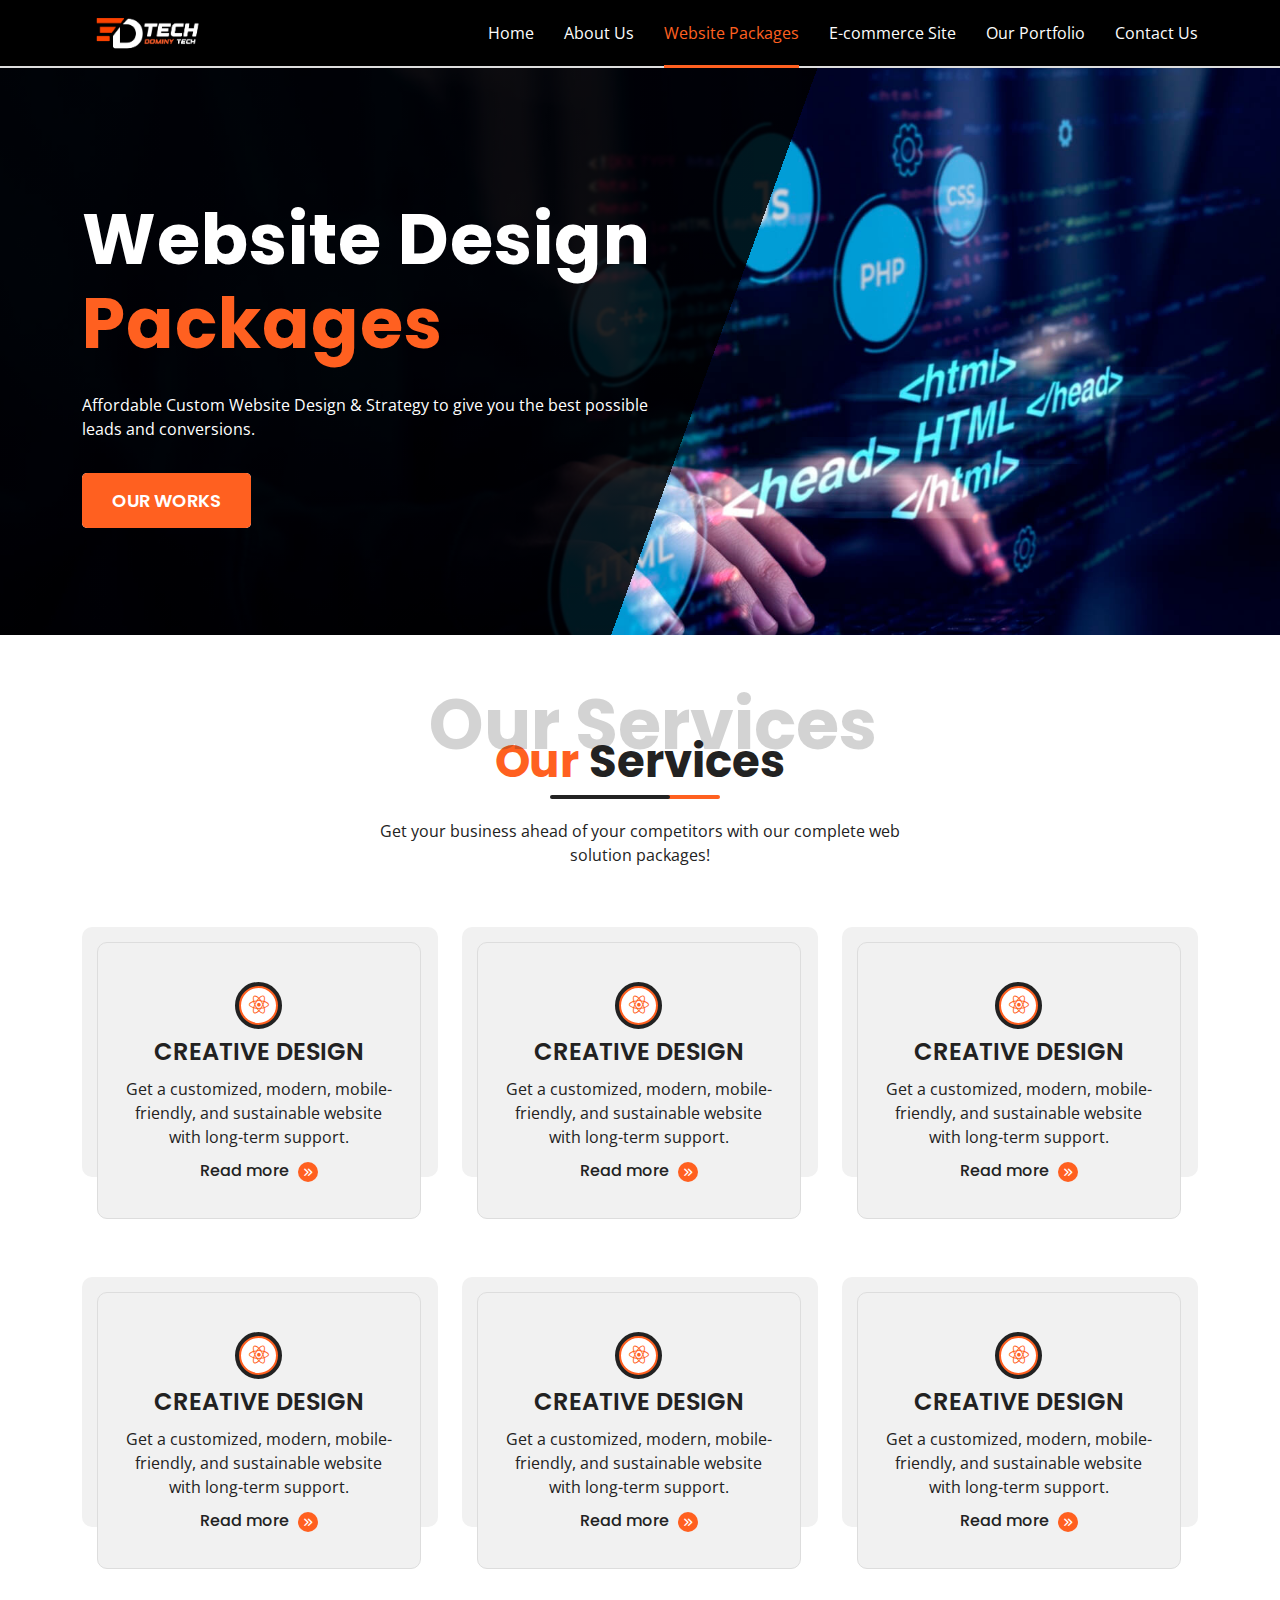
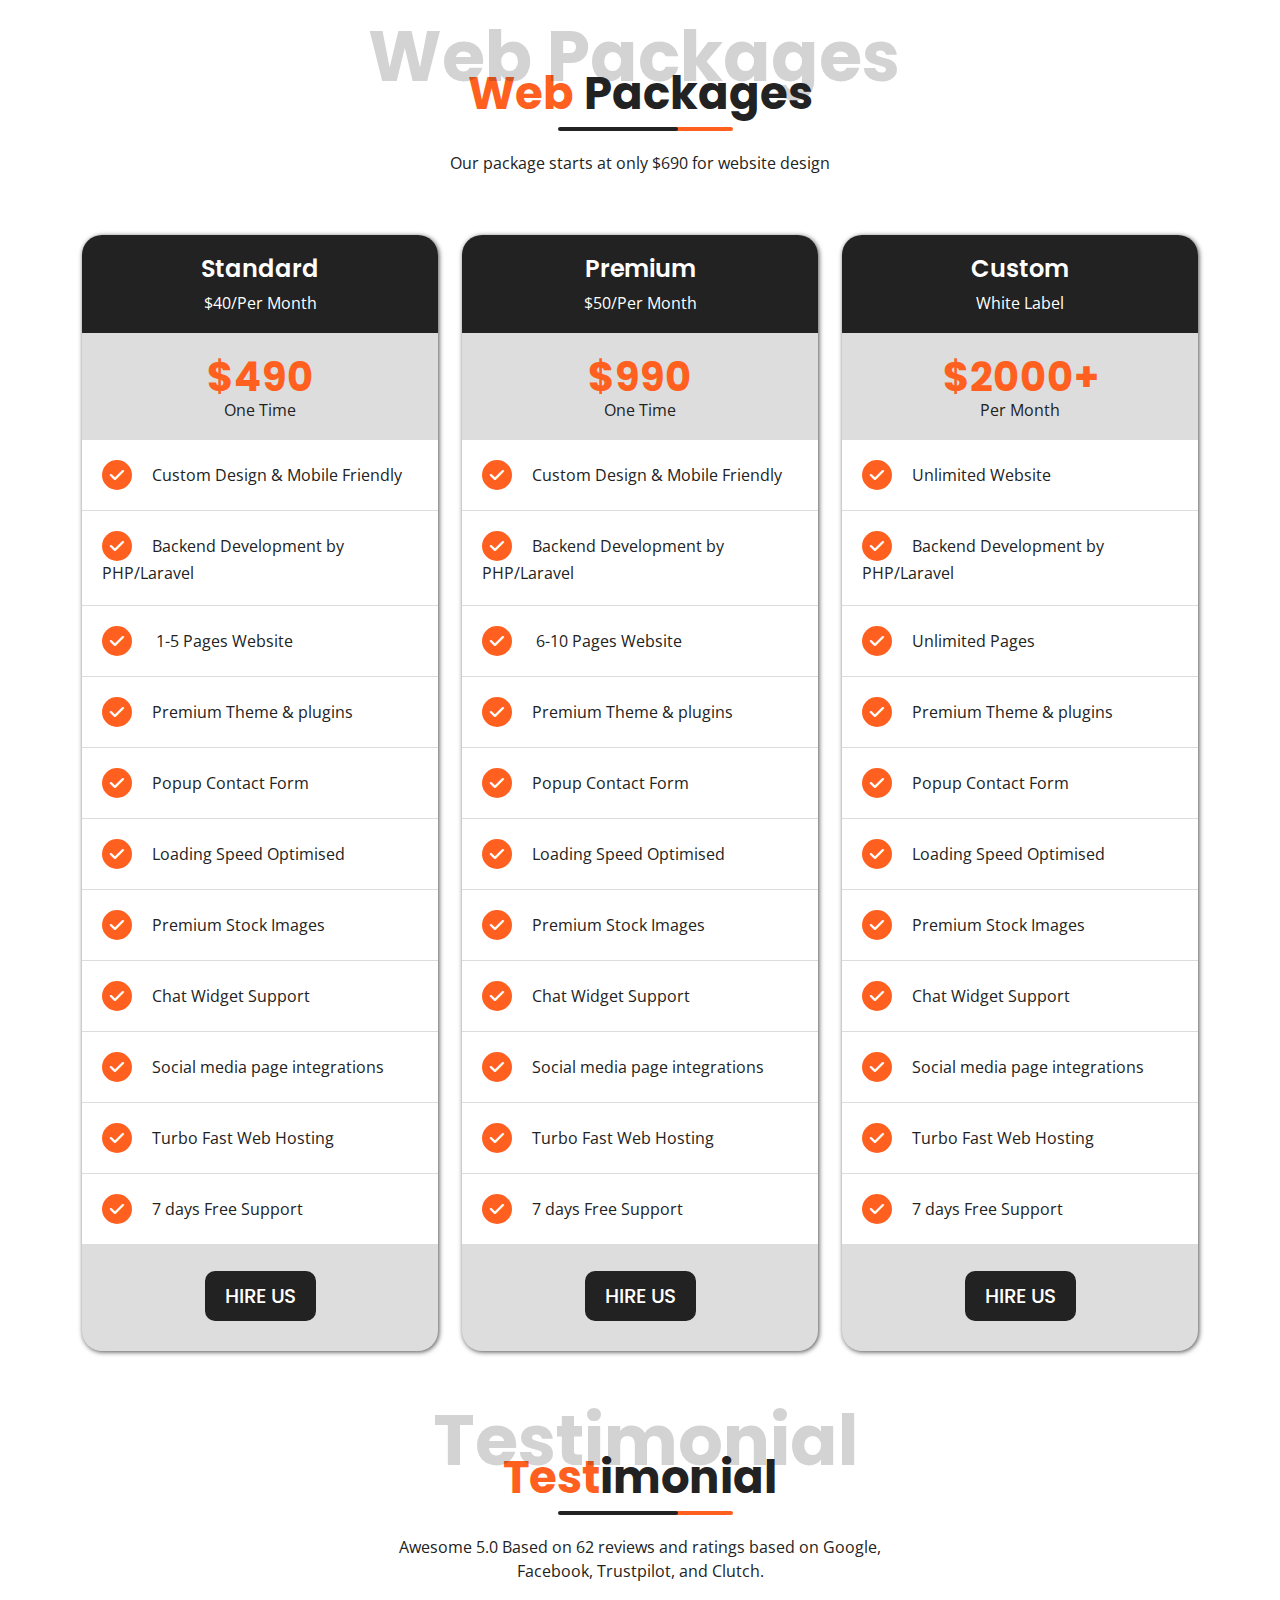
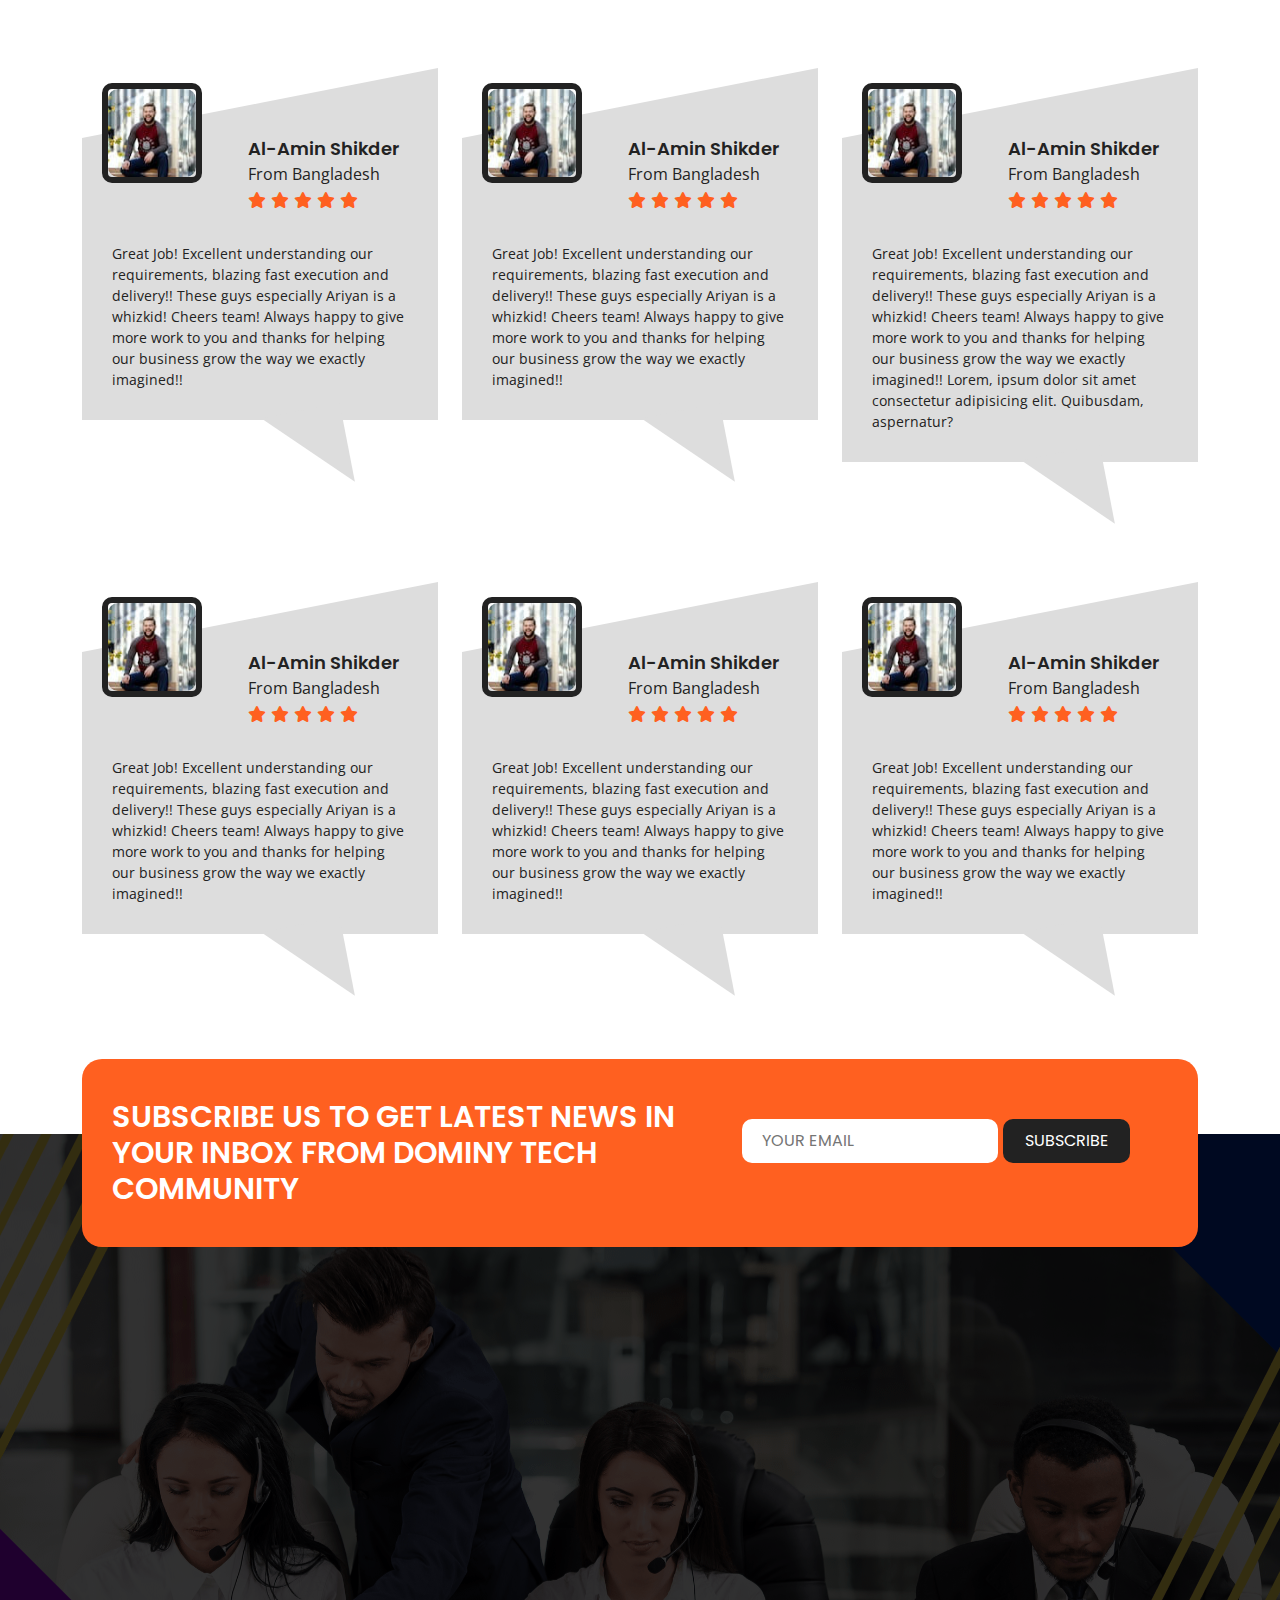
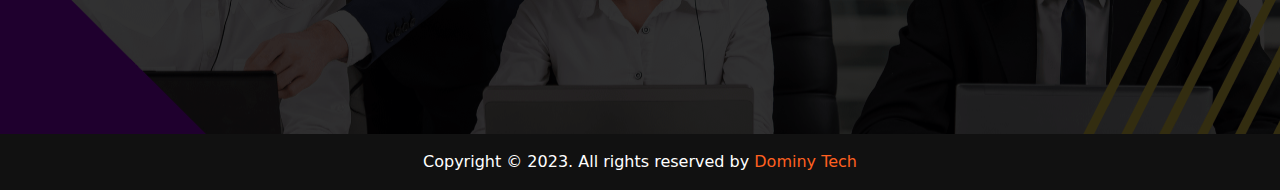
<file: website.html>
<!DOCTYPE html>
<html lang="en">

<head>
    <meta charset="UTF-8">
    <meta http-equiv="X-UA-Compatible" content="IE=edge">
    <meta name="viewport" content="width=device-width, initial-scale=1.0">
    <title>Dominy Tech</title>
    <!-- css link -->
    <link rel="icon" href="images/favicon.png" type="image/x-icon">
    <link rel="stylesheet" href="css/bootstrap.min.css">
    <link rel="stylesheet" href="css/all.min.css">
    <link rel="stylesheet" href="css/animate.css">
    <link rel="stylesheet" href="css/slick.css">
    <link rel="stylesheet" href="css/venobox.min.css">
    <link rel="stylesheet" href="css/style.css">
    <link rel="stylesheet" href="css/responsive.css">
</head>

<body>

    <!-- ===================== navbar part start ====================== -->
    <nav class="navbar navbar-expand-lg">
        <div class="container">
            <a class="navbar-brand" href="index.html">
                <img src="images/logo.png" alt="">
            </a>
            <button class="navbar-toggler" type="button" data-bs-toggle="collapse"
                data-bs-target="#navbarSupportedContent" aria-controls="navbarSupportedContent" aria-expanded="false"
                aria-label="Toggle navigation">
                <span class="navbar-toggler-icon"><i class="fa-solid fa-bars show"></i></span>
            </button>
            <div class="collapse navbar-collapse" id="navbarSupportedContent">
                <ul class="navbar-nav ms-auto mb-2 mb-lg-0">
                    <li class="nav-item">
                        <a class="nav-link" href="index.html">Home</a>
                    </li>
                    <li class="nav-item">
                        <a class="nav-link" href="about.html">About Us</a>
                    </li>
                    <li class="nav-item active">
                        <a class="nav-link" href="website.html">Website Packages</a>
                    </li>
                    <li class="nav-item ">
                        <a class="nav-link" href="ecommerce.html">E-commerce Site</a>
                    </li>
                    <li class="nav-item ">
                        <a class="nav-link" href="work.html">Our Portfolio</a>
                    </li>
                    <li class="nav-item ">
                        <a class="nav-link" href="contact.html">Contact Us</a>
                    </li>
                </ul>
            </div>
        </div>
    </nav>
    <div class="preloader">
        <h2>
          <span class="let1">D</span>
          <span class="let2">O</span>
          <span class="let3">M</span>
          <span class="let4">I</span>
          <span class="let4">N</span>
          <span class="let4">Y</span>
          <span class="let7">.</span>
        </h2>
      </div>
    <!-- ===================== navbar part end====================== -->

    <!-- ===================== banner part start====================== -->
    <section id="banner" class="web_banner">
        <div class="container">
            <div class="row">
                <div class="col-lg-10">
                    <h1><span class="wow fadeInDown " data-wow-duration=".6s" data-wow-delay=".4s">Website
                            Design</span><span class="ban_span wow fadeInDown" data-wow-duration=".6s"
                            data-wow-delay=".8s">Packages</span></h1>
                    <p class="wow fadeInDown" data-wow-duration=".6s" data-wow-delay=".8s">Affordable Custom Website
                        Design & Strategy to give you the best possible leads and conversions.</p>

                    <a href="work.html" class="wow fadeInDown scroll-link" data-wow-duration=".6s"
                        data-wow-delay="1s">Our Works</a>
                </div>
            </div>
        </div>
    </section>
    <!-- ===================== banner part end====================== -->

    <!-- ===================== service part start====================== -->
    <section id="service">
        <div class="container">
            <div class="row">
                <div class="col-lg-6 m-auto">
                    <div class="common_header text-center">
                        <h3>Our <span>Services</span> <span class="cmn_span">Our Services</span></h3>
                        <p>Get your business ahead of your competitors with our complete web solution packages!</p>
                    </div>
                </div>
            </div>
            <div class="service_main">
                <div class="row">
                    <div class="col-lg-4 col-md-6">
                        <div class="service_item">
                            <div class="service_content">
                                <div class="ser_icon">
                                    <i class="fa-brands fa-react"></i>
                                </div>
                                <h4>Creative Design</h4>
                                <p>Get a customized, modern, mobile-friendly, and sustainable website with long-term
                                    support.</p>
                                <a href="#">Read more <i class="fa-solid fa-angles-right"></i></a>
                            </div>
                        </div>
                    </div>
                    <div class="col-lg-4 col-md-6">
                        <div class="service_item">
                            <div class="service_content">
                                <div class="ser_icon">
                                    <i class="fa-brands fa-react"></i>
                                </div>
                                <h4>Creative Design</h4>
                                <p>Get a customized, modern, mobile-friendly, and sustainable website with long-term
                                    support.</p>
                                <a href="#">Read more <i class="fa-solid fa-angles-right"></i></a>
                            </div>
                        </div>
                    </div>
                    <div class="col-lg-4 col-md-6">
                        <div class="service_item">
                            <div class="service_content">
                                <div class="ser_icon">
                                    <i class="fa-brands fa-react"></i>
                                </div>
                                <h4>Creative Design</h4>
                                <p>Get a customized, modern, mobile-friendly, and sustainable website with long-term
                                    support.</p>
                                <a href="#">Read more <i class="fa-solid fa-angles-right"></i></a>
                            </div>
                        </div>
                    </div>
                    <div class="col-lg-4 col-md-6">
                        <div class="service_item">
                            <div class="service_content">
                                <div class="ser_icon">
                                    <i class="fa-brands fa-react"></i>
                                </div>
                                <h4>Creative Design</h4>
                                <p>Get a customized, modern, mobile-friendly, and sustainable website with long-term
                                    support.</p>
                                <a href="#">Read more <i class="fa-solid fa-angles-right"></i></a>
                            </div>
                        </div>
                    </div>
                    <div class="col-lg-4 col-md-6">
                        <div class="service_item">
                            <div class="service_content">
                                <div class="ser_icon">
                                    <i class="fa-brands fa-react"></i>
                                </div>
                                <h4>Creative Design</h4>
                                <p>Get a customized, modern, mobile-friendly, and sustainable website with long-term
                                    support.</p>
                                <a href="#">Read more <i class="fa-solid fa-angles-right"></i></a>
                            </div>
                        </div>
                    </div>
                    <div class="col-lg-4 col-md-6">
                        <div class="service_item">
                            <div class="service_content">
                                <div class="ser_icon">
                                    <i class="fa-brands fa-react"></i>
                                </div>
                                <h4>Creative Design</h4>
                                <p>Get a customized, modern, mobile-friendly, and sustainable website with long-term
                                    support.</p>
                                <a href="#">Read more <i class="fa-solid fa-angles-right"></i></a>
                            </div>
                        </div>
                    </div>
                </div>
            </div>
        </div>
    </section>
    <!-- ===================== service part end====================== -->

    <!-- ===================== website part start====================== -->
    <section id="website">
        <div class="container">
            <div class="row">
                <div class="col-lg-6 m-auto">
                    <div class="common_header web_header text-center">
                        <h3>Web <span>Packages</span> <span class="cmn_span">Web Packages</span></h3>
                        <p>Our package starts at only $690 for
                            website design</p>
                    </div>
                </div>
            </div>
            <div class="web_main">
                <div class="row">
                    <div class="col-lg-4">
                        <div class="web_item">
                            <div class="web_item_top">
                                <h3>Standard</h3>
                                <h5>$40/Per Month</h5>
                            </div>
                            <div class="web_top_diff">
                                <h2>$490</h2>
                                <h5>One Time</h5>
                            </div>
                            <div class="web_item_mid">
                                <ul>
                                    <li><i class="fa-solid fa-check"></i>Custom Design & Mobile Friendly</li>
                                    <li><i class="fa-solid fa-check"></i>Backend Development by PHP/Laravel</li>
                                    <li><i class="fa-solid fa-check"></i> 1-5 Pages Website</li>
                                    <li><i class="fa-solid fa-check"></i>Premium Theme & plugins</li>
                                    <li><i class="fa-solid fa-check"></i>Popup Contact Form</li>
                                    <li><i class="fa-solid fa-check"></i>Loading Speed Optimised</li>
                                    <li><i class="fa-solid fa-check"></i>Premium Stock Images</li>
                                    <li><i class="fa-solid fa-check"></i>Chat Widget Support</li>
                                    <li><i class="fa-solid fa-check"></i>Social media page integrations</li>
                                    <li><i class="fa-solid fa-check"></i>Turbo Fast Web Hosting</li>
                                    <li><i class="fa-solid fa-check"></i>7 days Free Support</li>
                                </ul>
                            </div>
                            <div class="web_item_btm">
                                <a href="contact.html">Hire Us</a>
                            </div>
                        </div>
                    </div>
                    <div class="col-lg-4">
                        <div class="web_item">
                            <div class="web_item_top">
                                <h3>Premium</h3>
                                <h5>$50/Per Month</h5>
                            </div>
                            <div class="web_top_diff">
                                <h2>$990</h2>
                                <h5>One Time</h5>
                            </div>
                            <div class="web_item_mid">
                                <ul>
                                    <li><i class="fa-solid fa-check"></i>Custom Design & Mobile Friendly</li>
                                    <li><i class="fa-solid fa-check"></i>Backend Development by PHP/Laravel</li>
                                    <li><i class="fa-solid fa-check"></i> 6-10 Pages Website</li>
                                    <li><i class="fa-solid fa-check"></i>Premium Theme & plugins</li>
                                    <li><i class="fa-solid fa-check"></i>Popup Contact Form</li>
                                    <li><i class="fa-solid fa-check"></i>Loading Speed Optimised</li>
                                    <li><i class="fa-solid fa-check"></i>Premium Stock Images</li>
                                    <li><i class="fa-solid fa-check"></i>Chat Widget Support</li>
                                    <li><i class="fa-solid fa-check"></i>Social media page integrations</li>
                                    <li><i class="fa-solid fa-check"></i>Turbo Fast Web Hosting</li>
                                    <li><i class="fa-solid fa-check"></i>7 days Free Support</li>
                                </ul>
                            </div>
                            <div class="web_item_btm">
                                <a href="contact.html">Hire Us</a>
                            </div>
                        </div>
                    </div>
                    <div class="col-lg-4">
                        <div class="web_item">
                            <div class="web_item_top">
                                <h3>Custom</h3>
                                <h5>White Label</h5>
                            </div>
                            <div class="web_top_diff">
                                <h2>$2000+</h2>
                                <h5>Per Month</h5>
                            </div>
                            <div class="web_item_mid">
                                <ul>
                                    <li><i class="fa-solid fa-check"></i>Unlimited Website</li>
                                    <li><i class="fa-solid fa-check"></i>Backend Development by PHP/Laravel</li>
                                    <li><i class="fa-solid fa-check"></i>Unlimited Pages</li>
                                    <li><i class="fa-solid fa-check"></i>Premium Theme & plugins</li>
                                    <li><i class="fa-solid fa-check"></i>Popup Contact Form</li>
                                    <li><i class="fa-solid fa-check"></i>Loading Speed Optimised</li>
                                    <li><i class="fa-solid fa-check"></i>Premium Stock Images</li>
                                    <li><i class="fa-solid fa-check"></i>Chat Widget Support</li>
                                    <li><i class="fa-solid fa-check"></i>Social media page integrations</li>
                                    <li><i class="fa-solid fa-check"></i>Turbo Fast Web Hosting</li>
                                    <li><i class="fa-solid fa-check"></i>7 days Free Support</li>
                                </ul>
                            </div>
                            <div class="web_item_btm">
                                <a href="contact.html">Hire Us</a>
                            </div>
                        </div>
                    </div>
                </div>
            </div>
        </div>
    </section>
    <!-- ===================== website part end====================== -->

    <!-- ===================== Testtimonial part start====================== -->
    <section id="testimonial">
        <div class="container">
            <div class="row">
                <div class="col-lg-6 m-auto">
                    <div class="common_header header_test text-center">
                        <h3>Test<span>imonial </span> <span class="cmn_span">Testimonial</span></h3>
                        <p>Awesome 5.0 Based on 62 reviews and ratings based on Google, Facebook, Trustpilot, and
                            Clutch.</p>
                    </div>
                </div>
            </div>
            <div class="test_main">
                <div class="row">
                    <div class="col-lg-4 col-md-6 test_web_col">
                        <div>
                            <div class="test_item">
                                <div class="test_shape_top"></div>
                                <div class="test_shape_bottom"></div>
                                <div class="test_content">
                                    <h3>Al-Amin Shikder</h3>
                                    <h4>From Bangladesh</h4>
                                    <div class="test_icon">
                                        <i class="fa-solid fa-star"></i>
                                        <i class="fa-solid fa-star"></i>
                                        <i class="fa-solid fa-star"></i>
                                        <i class="fa-solid fa-star"></i>
                                        <i class="fa-solid fa-star"></i>
                                    </div>
                                </div>
                                <p>Great Job! Excellent understanding our requirements, blazing fast execution and
                                    delivery!! These guys
                                    especially Ariyan is a whizkid! Cheers team! Always happy to give more work to you
                                    and thanks for
                                    helping our business grow the way we exactly imagined!! </p>
                                <div class="test_img">
                                    <img src="images/test.jpg" class="w-100 img-fluid" alt="">
                                </div>
                            </div>
                        </div>
                    </div>
                    <div class="col-lg-4 col-md-6 test_web_col">
                        <div>
                            <div class="test_item">
                                <div class="test_shape_top"></div>
                                <div class="test_shape_bottom"></div>
                                <div class="test_content">
                                    <h3>Al-Amin Shikder</h3>
                                    <h4>From Bangladesh</h4>
                                    <div class="test_icon">
                                        <i class="fa-solid fa-star"></i>
                                        <i class="fa-solid fa-star"></i>
                                        <i class="fa-solid fa-star"></i>
                                        <i class="fa-solid fa-star"></i>
                                        <i class="fa-solid fa-star"></i>
                                    </div>
                                </div>
                                <p>Great Job! Excellent understanding our requirements, blazing fast execution and
                                    delivery!! These guys
                                    especially Ariyan is a whizkid! Cheers team! Always happy to give more work to you
                                    and thanks for
                                    helping our business grow the way we exactly imagined!! </p>
                                <div class="test_img">
                                    <img src="images/test.jpg" class="w-100 img-fluid" alt="">
                                </div>
                            </div>
                        </div>
                    </div>
                    <div class="col-lg-4 col-md-6 test_web_col">
                        <div>
                            <div class="test_item">
                                <div class="test_shape_top"></div>
                                <div class="test_shape_bottom"></div>
                                <div class="test_content">
                                    <h3>Al-Amin Shikder</h3>
                                    <h4>From Bangladesh</h4>
                                    <div class="test_icon">
                                        <i class="fa-solid fa-star"></i>
                                        <i class="fa-solid fa-star"></i>
                                        <i class="fa-solid fa-star"></i>
                                        <i class="fa-solid fa-star"></i>
                                        <i class="fa-solid fa-star"></i>
                                    </div>
                                </div>
                                <p>Great Job! Excellent understanding our requirements, blazing fast execution and
                                    delivery!! These guys
                                    especially Ariyan is a whizkid! Cheers team! Always happy to give more work to you
                                    and thanks for
                                    helping our business grow the way we exactly imagined!!
                                    Lorem, ipsum dolor sit amet consectetur adipisicing elit. Quibusdam, aspernatur?
                                </p>
                                <div class="test_img">
                                    <img src="images/test.jpg" class="w-100 img-fluid" alt="">
                                </div>
                            </div>
                        </div>
                    </div>
                    <div class="col-lg-4 col-md-6 test_web_col">
                        <div>
                            <div class="test_item">
                                <div class="test_shape_top"></div>
                                <div class="test_shape_bottom"></div>
                                <div class="test_content">
                                    <h3>Al-Amin Shikder</h3>
                                    <h4>From Bangladesh</h4>
                                    <div class="test_icon">
                                        <i class="fa-solid fa-star"></i>
                                        <i class="fa-solid fa-star"></i>
                                        <i class="fa-solid fa-star"></i>
                                        <i class="fa-solid fa-star"></i>
                                        <i class="fa-solid fa-star"></i>
                                    </div>
                                </div>
                                <p>Great Job! Excellent understanding our requirements, blazing fast execution and
                                    delivery!! These guys
                                    especially Ariyan is a whizkid! Cheers team! Always happy to give more work to you
                                    and thanks for
                                    helping our business grow the way we exactly imagined!! </p>
                                <div class="test_img">
                                    <img src="images/test.jpg" class="w-100 img-fluid" alt="">
                                </div>
                            </div>
                        </div>
                    </div>
                    <div class="col-lg-4 col-md-6 test_web_col">
                        <div>
                            <div class="test_item">
                                <div class="test_shape_top"></div>
                                <div class="test_shape_bottom"></div>
                                <div class="test_content">
                                    <h3>Al-Amin Shikder</h3>
                                    <h4>From Bangladesh</h4>
                                    <div class="test_icon">
                                        <i class="fa-solid fa-star"></i>
                                        <i class="fa-solid fa-star"></i>
                                        <i class="fa-solid fa-star"></i>
                                        <i class="fa-solid fa-star"></i>
                                        <i class="fa-solid fa-star"></i>
                                    </div>
                                </div>
                                <p>Great Job! Excellent understanding our requirements, blazing fast execution and
                                    delivery!! These guys
                                    especially Ariyan is a whizkid! Cheers team! Always happy to give more work to you
                                    and thanks for
                                    helping our business grow the way we exactly imagined!! </p>
                                <div class="test_img">
                                    <img src="images/test.jpg" class="w-100 img-fluid" alt="">
                                </div>
                            </div>
                        </div>
                    </div>
                    <div class="col-lg-4 col-md-6 test_web_col">
                        <div>
                            <div class="test_item">
                                <div class="test_shape_top"></div>
                                <div class="test_shape_bottom"></div>
                                <div class="test_content">
                                    <h3>Al-Amin Shikder</h3>
                                    <h4>From Bangladesh</h4>
                                    <div class="test_icon">
                                        <i class="fa-solid fa-star"></i>
                                        <i class="fa-solid fa-star"></i>
                                        <i class="fa-solid fa-star"></i>
                                        <i class="fa-solid fa-star"></i>
                                        <i class="fa-solid fa-star"></i>
                                    </div>
                                </div>
                                <p>Great Job! Excellent understanding our requirements, blazing fast execution and
                                    delivery!! These guys
                                    especially Ariyan is a whizkid! Cheers team! Always happy to give more work to you
                                    and thanks for
                                    helping our business grow the way we exactly imagined!! </p>
                                <div class="test_img">
                                    <img src="images/test.jpg" class="w-100 img-fluid" alt="">
                                </div>
                            </div>
                        </div>
                    </div>
                </div>
            </div>
        </div>
    </section>
    <!-- ===================== Testtimonial part end====================== -->

    <!-- ===================== footer part start====================== -->
    <footer id="footer">
        <div class="footer_top" style="background: url('images/contanct.jpg') no-repeat center/cover;">
            <div class="container">
                <div class="footer_content">
                    <div class="row">
                        <div class="col-lg-7">
                            <h3>subscribe us to get latest news in your inbox
                                from Dominy Tech community</h3>
                        </div>
                        <div class="col-lg-5">
                            <form>
                                <input type="email" placeholder="YOUR EMAIL">
                                <button type="submit">SUBSCRIBE</button>
                            </form>
                        </div>
                    </div>
                </div>
                <div class="row">
                    <div class="col-lg-3 col-sm-6 wow bounceInLeft" data-wow-duration="1s" data-wow-delay=".4s">
                        <div class="foot1">
                            <img width="130" src="images/logo.png" alt="logo">
                            <p>Lorem ipsum dolor sit amet, conser adipisicing elit, sed do eiumod apor incididunt ut
                                labore et dolore
                                magna aliqua.
                                <span>Lorem ipsum dolor sit amet, conser adipisicing elit.</span></p>
                            <a href="#"><i class="fa-brands fa-facebook-f"></i></a>
                            <a href="#"><i class="fa-brands fa-twitter"></i></a>
                            <a href="#"><i class="fa-brands fa-linkedin-in"></i></a>
                            <a href="#"><i class="fa-brands fa-instagram"></i></a>
                        </div>
                    </div>
                    <div class="col-lg-3 col-sm-6 wow bounceInLeft" data-wow-duration="1s" data-wow-delay=".4s">
                        <div class="foot2">
                            <h3>Contact us</h3>
                            <div class="foot21 text-left">
                                <a href="callto: +334 1234 5987"><i class="fas fa-phone-alt"></i> +334 1234 5987 <br>
                                    +334 9876 2354</a>
                                <a href="mailto: beatlsinfo@gmail.com"><i class="fas fa-envelope"></i>
                                    beatlsinfo@gmail.com
                                    informationbeatls@mail.com</a>
                                <a href="www.beatlsinformation.com" target="_blank"><i class="fas fa-globe-asia"></i>
                                    www.beatlsinformation.com
                                    www.informationbeatls.com</a>
                            </div>
                        </div>
                    </div>
                    <div class="col-lg-2 col-sm-6 wow bounceInRight" data-wow-duration="1s" data-wow-delay=".4s">
                        <div class="foot3">
                            <h3>Important Links</h3>
                            <div class="foot_menu">
                                <ul>
                                    <li><a href="#">Home</a></li>
                                    <li><a href="#">About us</a></li>
                                    <li><a href="#">Portfolio</a></li>
                                    <li><a href="#">Our Team</a></li>
                                    <li><a href="#">Blogs</a></li>
                                </ul>
                            </div>
                        </div>
                    </div>
                    <div class="col-lg-4 col-sm-6 wow bounceInRight" data-wow-duration="1s" data-wow-delay=".4s">
                        <div class="foot4">
                            <h3>Flicker Photos</h3>
                            <div class="foot4_row">
                                <div class="row">
                                    <div class="col-lg-4 col-sm-4 col-4 fcol">
                                        <img class="w-100 img-fluid" src="images/f1.jpg" alt="f1">
                                    </div>
                                    <div class="col-lg-4 col-sm-4 col-4 fcol">
                                        <img class="w-100 img-fluid" src="images/f2.jpg" alt="f2">
                                    </div>
                                    <div class="col-lg-4 col-sm-4 col-4 fcol">
                                        <img class="w-100 img-fluid" src="images/f3.jpg" alt="f3">
                                    </div>
                                    <div class="col-lg-4 col-sm-4 col-4 fcol">
                                        <img class="w-100 img-fluid" src="images/f4.jpg" alt="f4">
                                    </div>
                                    <div class="col-lg-4 col-sm-4 col-4 fcol">
                                        <img class="w-100 img-fluid" src="images/f5.jpg" alt="f5">
                                    </div>
                                    <div class="col-lg-4 col-sm-4 col-4 fcol">
                                        <img class="w-100 img-fluid" src="images/f6.jpg" alt="f6">
                                    </div>
                                </div>
                            </div>
                        </div>
                    </div>
                </div>
            </div>
        </div>
        <div class="footer_bottom">
            <div class="row">
                <div class="col-lg-6 m-auto">
                    <div class="foot_bottom text-center">
                        <p>Copyright &copy; 2023. All rights reserved by <span>Dominy Tech</span></p>
                    </div>
                </div>
            </div>
        </div>


    </footer>
    <!-- =========== footer area end ================ -->
    <div class="row">
        <div class="col-lg-1 d-none d-lg-block">
            <div class="bt_top">
                <i class="fa-solid fa-angle-up"></i>
            </div>
        </div>
    </div>





    <!-- js link -->
    <script src="js/bootstrap.bundle.min.js"></script>
    <script src="js/jquery-1.12.4.min.js"></script>
    <script src="js/slick.min.js"></script>
    <script src="js/waypoints.min.js"></script>
    <script src="js/jquery.counterup.min.js"></script>
    <script src="js/venobox.min.js"></script>
    <script src="js/mixitup.min.js"></script>
    <script src="js/wow.min.js"></script>
    <script src="js/script.js"></script>
</body>

</html>
</file>
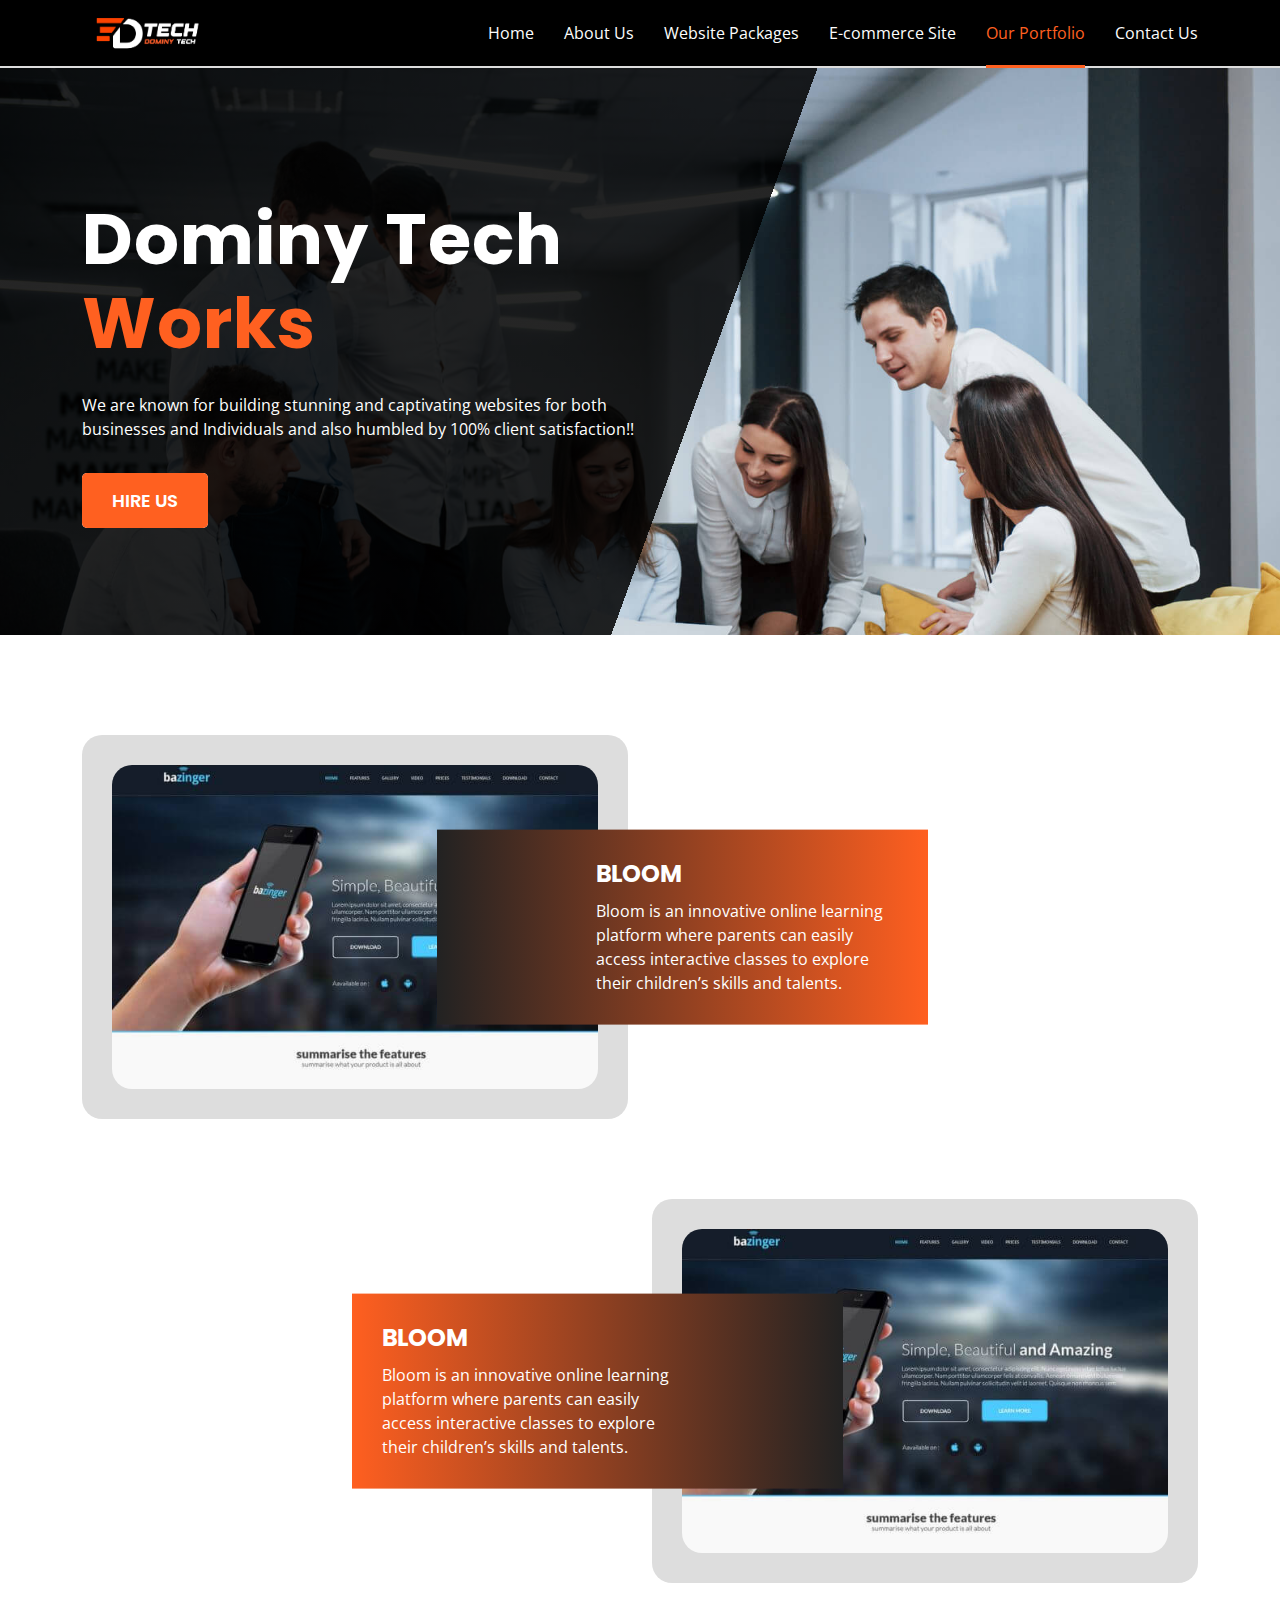
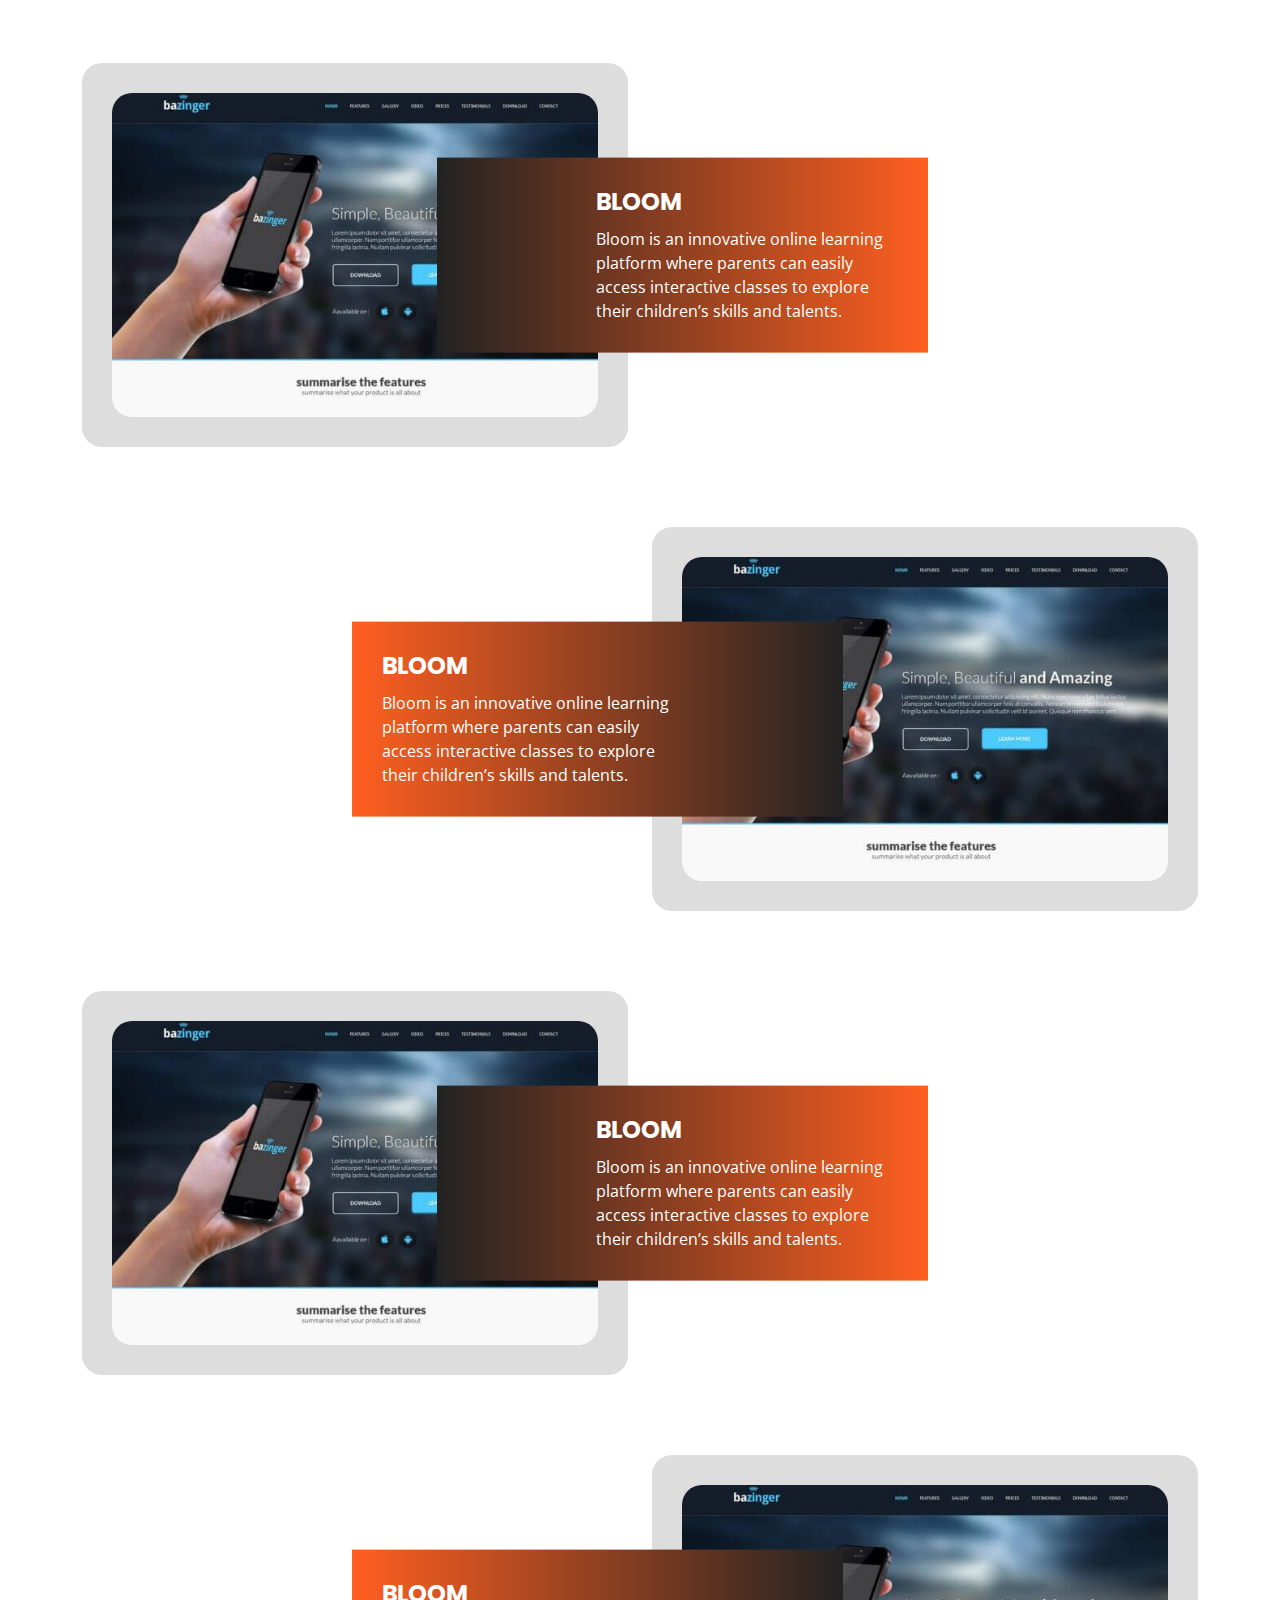
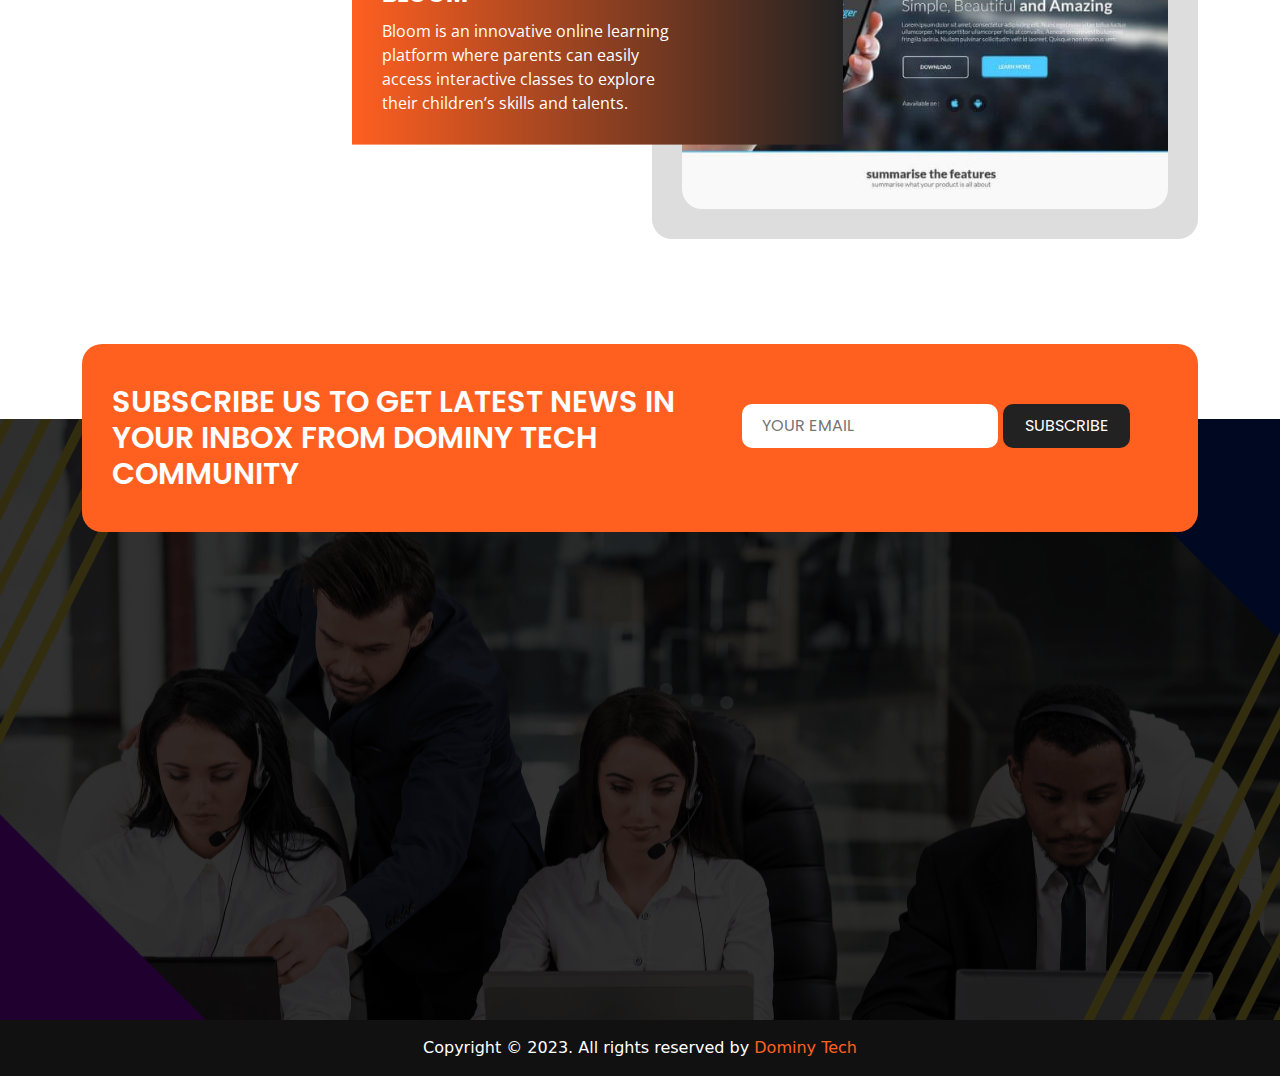
<file: work.html>
<!DOCTYPE html>
<html lang="en">

<head>
    <meta charset="UTF-8">
    <meta http-equiv="X-UA-Compatible" content="IE=edge">
    <meta name="viewport" content="width=device-width, initial-scale=1.0">
    <title>Dominy Tech</title>
    <!-- css link -->
    <link rel="icon" href="images/favicon.png" type="image/x-icon">
    <link rel="stylesheet" href="css/bootstrap.min.css">
    <link rel="stylesheet" href="css/all.min.css">
    <link rel="stylesheet" href="css/animate.css">
    <link rel="stylesheet" href="css/slick.css">
    <link rel="stylesheet" href="css/venobox.min.css">
    <link rel="stylesheet" href="css/style.css">
    <link rel="stylesheet" href="css/responsive.css">
</head>

<body>

    <!-- ===================== navbar part start ====================== -->
    <nav class="navbar navbar-expand-lg">
        <div class="container">
            <a class="navbar-brand" href="index.html">
                <img src="images/logo.png" alt="">
            </a>
            <button class="navbar-toggler" type="button" data-bs-toggle="collapse"
                data-bs-target="#navbarSupportedContent" aria-controls="navbarSupportedContent" aria-expanded="false"
                aria-label="Toggle navigation">
                <span class="navbar-toggler-icon"><i class="fa-solid fa-bars show"></i></span>
            </button>
            <div class="collapse navbar-collapse" id="navbarSupportedContent">
                <ul class="navbar-nav ms-auto mb-2 mb-lg-0">
                    <li class="nav-item">
                        <a class="nav-link" href="index.html">Home</a>
                    </li>
                    <li class="nav-item">
                        <a class="nav-link" href="about.html">About Us</a>
                    </li>
                    <li class="nav-item ">
                        <a class="nav-link" href="website.html">Website Packages</a>
                    </li>
                    <li class="nav-item ">
                        <a class="nav-link" href="ecommerce.html">E-commerce Site</a>
                    </li>
                    <li class="nav-item active">
                        <a class="nav-link" href="work.html">Our Portfolio</a>
                    </li>
                    <li class="nav-item ">
                        <a class="nav-link" href="contact.html">Contact Us</a>
                    </li>
                </ul>
            </div>
        </div>
    </nav>
    <div class="preloader">
        <h2>
          <span class="let1">D</span>
          <span class="let2">O</span>
          <span class="let3">M</span>
          <span class="let4">I</span>
          <span class="let4">N</span>
          <span class="let4">Y</span>
          <span class="let7">.</span>
        </h2>
      </div>
    <!-- ===================== navbar part end====================== -->

    <!-- ===================== banner part start====================== -->
    <section id="banner" class="work_banner">
        <div class="container">
            <div class="row">
                <div class="col-lg-10">
                    <h1><span class="wow fadeInDown " data-wow-duration=".6s" data-wow-delay=".2s">Dominy
                            Tech</span><span class="ban_span wow fadeInDown" data-wow-duration=".6s"
                            data-wow-delay=".4s">Works</span></h1>
                    <p class="wow fadeInDown" data-wow-duration=".6s" data-wow-delay=".6s">We are known for building
                        stunning and captivating websites for both businesses and Individuals and also humbled by 100%
                        client satisfaction!!</p>

                    <a href="contact.html" class="wow fadeInDown scroll-link" data-wow-duration=".6s"
                        data-wow-delay=".8s">Hire Us</a>
                </div>
            </div>
        </div>
    </section>
    <!-- ===================== banner part end====================== -->

    <!-- ===================== works part start====================== -->
    <section id="work">
        <div class="container">
            <div class="work_main">
                <div class="row work_item">
                    <div class="col-lg-6">
                        <div class="work_left">
                            <img src="images/work.jpg" class="w-100 img-fluid" alt="">
                            <div class="work_info">
                                <div class="work_text">
                                    <h3>Bloom</h3>
                                    <p>Bloom is an innovative online learning platform where parents can easily access
                                        interactive classes to explore their children’s skills and talents. </p>
                                </div>
                            </div>
                        </div>
                    </div>
                    <div class="col-lg-6"></div>
                </div>
                <div class="row work_item">
                    <div class="col-lg-6">
                        <div class="work_left">
                            <img src="images/work.jpg" class="w-100 img-fluid" alt="">
                            <div class="work_info">
                                <div class="work_text">
                                    <h3>Bloom</h3>
                                    <p>Bloom is an innovative online learning platform where parents can easily access
                                        interactive classes to explore their children’s skills and talents. </p>
                                </div>
                            </div>
                        </div>
                    </div>
                    <div class="col-lg-6"></div>
                </div>
                <div class="row work_item">
                    <div class="col-lg-6">
                        <div class="work_left">
                            <img src="images/work.jpg" class="w-100 img-fluid" alt="">
                            <div class="work_info">
                                <div class="work_text">
                                    <h3>Bloom</h3>
                                    <p>Bloom is an innovative online learning platform where parents can easily access
                                        interactive classes to explore their children’s skills and talents. </p>
                                </div>
                            </div>
                        </div>
                    </div>
                    <div class="col-lg-6"></div>
                </div>
                <div class="row work_item">
                    <div class="col-lg-6">
                        <div class="work_left">
                            <img src="images/work.jpg" class="w-100 img-fluid" alt="">
                            <div class="work_info">
                                <div class="work_text">
                                    <h3>Bloom</h3>
                                    <p>Bloom is an innovative online learning platform where parents can easily access
                                        interactive classes to explore their children’s skills and talents. </p>
                                </div>
                            </div>
                        </div>
                    </div>
                    <div class="col-lg-6"></div>
                </div>
                <div class="row work_item">
                    <div class="col-lg-6">
                        <div class="work_left">
                            <img src="images/work.jpg" class="w-100 img-fluid" alt="">
                            <div class="work_info">
                                <div class="work_text">
                                    <h3>Bloom</h3>
                                    <p>Bloom is an innovative online learning platform where parents can easily access
                                        interactive classes to explore their children’s skills and talents. </p>
                                </div>
                            </div>
                        </div>
                    </div>
                    <div class="col-lg-6"></div>
                </div>
                <div class="row work_item">
                    <div class="col-lg-6">
                        <div class="work_left">
                            <img src="images/work.jpg" class="w-100 img-fluid" alt="">
                            <div class="work_info">
                                <div class="work_text">
                                    <h3>Bloom</h3>
                                    <p>Bloom is an innovative online learning platform where parents can easily access
                                        interactive classes to explore their children’s skills and talents. </p>
                                </div>
                            </div>
                        </div>
                    </div>
                    <div class="col-lg-6"></div>
                </div>
            </div>
        </div>
    </section>
    <!-- ===================== works part end====================== -->

    <!-- ===================== footer part start====================== -->
    <footer id="footer">
        <div class="footer_top" style="background: url('images/contanct.jpg') no-repeat center/cover;">
            <div class="container">
                <div class="footer_content">
                    <div class="row">
                        <div class="col-lg-7">
                            <h3>subscribe us to get latest news in your inbox
                                from Dominy Tech community</h3>
                        </div>
                        <div class="col-lg-5">
                            <form>
                                <input type="email" placeholder="YOUR EMAIL">
                                <button type="submit">SUBSCRIBE</button>
                            </form>
                        </div>
                    </div>
                </div>
                <div class="row">
                    <div class="col-lg-3 col-sm-6 wow bounceInLeft" data-wow-duration="1s" data-wow-delay=".4s">
                        <div class="foot1">
                            <img width="130" src="images/logo.png" alt="logo">
                            <p>Lorem ipsum dolor sit amet, conser adipisicing elit, sed do eiumod apor incididunt ut
                                labore et dolore
                                magna aliqua.
                                <span>Lorem ipsum dolor sit amet, conser adipisicing elit.</span></p>
                            <a href="#"><i class="fa-brands fa-facebook-f"></i></a>
                            <a href="#"><i class="fa-brands fa-twitter"></i></a>
                            <a href="#"><i class="fa-brands fa-linkedin-in"></i></a>
                            <a href="#"><i class="fa-brands fa-instagram"></i></a>
                        </div>
                    </div>
                    <div class="col-lg-3 col-sm-6 wow bounceInLeft" data-wow-duration="1s" data-wow-delay=".4s">
                        <div class="foot2">
                            <h3>Contact us</h3>
                            <div class="foot21 text-left">
                                <a href="callto: +334 1234 5987"><i class="fas fa-phone-alt"></i> +334 1234 5987 <br>
                                    +334 9876 2354</a>
                                <a href="mailto: beatlsinfo@gmail.com"><i class="fas fa-envelope"></i>
                                    beatlsinfo@gmail.com
                                    informationbeatls@mail.com</a>
                                <a href="www.beatlsinformation.com" target="_blank"><i class="fas fa-globe-asia"></i>
                                    www.beatlsinformation.com
                                    www.informationbeatls.com</a>
                            </div>
                        </div>
                    </div>
                    <div class="col-lg-2 col-sm-6 wow bounceInRight" data-wow-duration="1s" data-wow-delay=".4s">
                        <div class="foot3">
                            <h3>Important Links</h3>
                            <div class="foot_menu">
                                <ul>
                                    <li><a href="#">Home</a></li>
                                    <li><a href="#">About us</a></li>
                                    <li><a href="#">Portfolio</a></li>
                                    <li><a href="#">Our Team</a></li>
                                    <li><a href="#">Blogs</a></li>
                                </ul>
                            </div>
                        </div>
                    </div>
                    <div class="col-lg-4 col-sm-6 wow bounceInRight" data-wow-duration="1s" data-wow-delay=".4s">
                        <div class="foot4">
                            <h3>Flicker Photos</h3>
                            <div class="foot4_row">
                                <div class="row">
                                    <div class="col-lg-4 col-sm-4 col-4 fcol">
                                        <img class="w-100 img-fluid" src="images/f1.jpg" alt="f1">
                                    </div>
                                    <div class="col-lg-4 col-sm-4 col-4 fcol">
                                        <img class="w-100 img-fluid" src="images/f2.jpg" alt="f2">
                                    </div>
                                    <div class="col-lg-4 col-sm-4 col-4 fcol">
                                        <img class="w-100 img-fluid" src="images/f3.jpg" alt="f3">
                                    </div>
                                    <div class="col-lg-4 col-sm-4 col-4 fcol">
                                        <img class="w-100 img-fluid" src="images/f4.jpg" alt="f4">
                                    </div>
                                    <div class="col-lg-4 col-sm-4 col-4 fcol">
                                        <img class="w-100 img-fluid" src="images/f5.jpg" alt="f5">
                                    </div>
                                    <div class="col-lg-4 col-sm-4 col-4 fcol">
                                        <img class="w-100 img-fluid" src="images/f6.jpg" alt="f6">
                                    </div>
                                </div>
                            </div>
                        </div>
                    </div>
                </div>
            </div>
        </div>
        <div class="footer_bottom">
            <div class="row">
                <div class="col-lg-6 m-auto">
                    <div class="foot_bottom text-center">
                        <p>Copyright &copy; 2023. All rights reserved by <span>Dominy Tech</span></p>
                    </div>
                </div>
            </div>
        </div>


    </footer>
    <!-- =========== footer area end ================ -->
    <div class="row">
        <div class="col-lg-1 d-none d-lg-block">
            <div class="bt_top">
                <i class="fa-solid fa-angle-up"></i>
            </div>
        </div>
    </div>





    <!-- js link -->
    <script src="js/bootstrap.bundle.min.js"></script>
    <script src="js/jquery-1.12.4.min.js"></script>
    <script src="js/slick.min.js"></script>
    <script src="js/waypoints.min.js"></script>
    <script src="js/jquery.counterup.min.js"></script>
    <script src="js/venobox.min.js"></script>
    <script src="js/mixitup.min.js"></script>
    <script src="js/wow.min.js"></script>
    <script src="js/script.js"></script>
</body>

</html>
</file>
<file: css/style.css>
/*
Theme Name: Name - Multipurpose HTML Template
Author: debuggersstudio.com
Support: debuggersstudio.com
Version: 1.0
*/

@import url('https://fonts.googleapis.com/css2?family=Open+Sans:ital,wght@0,400;0,500;0,600;0,700;1,300&family=Poppins:wght@300;400;500;600;700;800&display=swap');

* {
    margin: 0;
    padding: 0;
    box-sizing: border-box;
}

ol,
ul {
    list-style: none;
    padding-left: 0;
}

a {
    text-decoration: none;
    display: inline-block;
}

h1,
h2,
h3,
h4,
h5,
h6,
p {
    margin-bottom: 0;
}

body {
    overflow-x: hidden;
}

html,
body {
    scroll-behavior: unset !important;
}

img {
    vertical-align: middle;
}

:root {
    --ff1: 'Poppins', sans-serif;
    --ff2: 'Open Sans', sans-serif;
    --h: #FF6020;
    --p: #222;
}

/* common css end */

/* =================== navbar part start ================== */
.navbar {
    border-bottom: 2px solid #ddd;
    width: 100%;
    height: 68px;
    z-index: 9999;
    background: #000;
}

.navbar .navbar-brand {
    padding-top: 0;
    padding-bottom: 0;
}

.navbar-brand img {
    max-width: 130px;
}

.navbar-nav .nav-item .nav-link {
    padding-left: 0;
    padding-right: 0;
    position: relative;
    color: #fdfdfd !important;
    font-family: var(--ff2);
    font-size: 16px;
    font-weight: 400;
    margin-left: 30px;
    margin-top: 0;
    display: block;
    transition: all linear .3s;
}

.navbar-nav .nav-item .nav-link::after {
    position: absolute;
    content: '';
    width: 50%;
    height: 3px;
    background: var(--h);
    left: -45px;
    bottom: -15px;
    opacity: 0;
    visibility: hidden;
    transition: all linear .3s;
}

.navbar-nav .nav-item .nav-link:hover::after {
    left: 0;
    opacity: 1;
    visibility: visible;
}

.navbar-nav .nav-item .nav-link:hover::before {
    right: 0;
    opacity: 1;
    visibility: visible;
}

.navbar-nav .nav-item .nav-link::before {
    position: absolute;
    content: '';
    width: 50%;
    height: 3px;
    background: var(--h);
    right: -45px;
    bottom: -15px;
    opacity: 0;
    visibility: hidden;
    transition: all linear .3s;
}

.navbar-nav .nav-item .nav-link:hover {
    color: var(--h) !important;
}

.navbar-nav .active .nav-link {
    color: var(--h) !important;
}

.navbar-nav .active .nav-link:after {
    opacity: 1;
    visibility: visible;
    left: 0;
}

.navbar-nav .active .nav-link:before {
    opacity: 1;
    visibility: visible;
    right: 0;
}


.menu_fix {
    position: fixed !important;
    left: 0;
    top: 0;
    width: 100%;
    z-index: 9999;
    background: #000;
    -webkit-animation: menu 1.5s;
    animation: menu 1.5s;
}

@-webkit-keyframes menu {
    0% {
        top: -100px;
        left: 0;
    }

    100% {
        top: 0;
        left: 0;
    }
}

@keyframes menu {
    0% {
        top: -100px;
        left: 0;
    }

    100% {
        top: 0;
        left: 0;
    }
}


.bt_top {
    color: #fff;
    position: fixed;
    right: 30px;
    bottom: 30px;
    width: 30px;
    height: 30px;
    border-radius: 2px 10px 2px 10px;
    background: var(--h);
    cursor: pointer;
    line-height: 30px;
    text-align: center;
    font-size: 20px;
    display: none;
    -webkit-animation: bt_top 1.5s;
    animation: bt_top 1.5s;
    z-index: 10;
}

@-webkit-keyframes bt_top {
    0% {
        top: 0;
        right: 30px;
    }

    100% {
        top: 92%;
        right: 30px;
    }
}

@keyframes bt_top {
    0% {
        top: 0;
        right: 30px;
    }

    100% {
        top: 92%;
        right: 30px;
    }
}
/* =============== preloader ============= */
.preloader {
    width: 100%;
    height: 100%;
    background-color: #191919;
    position: fixed;
    top: 0;
    left: 0;
    z-index: 99999;
}

.preloader h2 {
    margin: 0;
    padding: 0;
    font-family: 'Barlow Condensed', sans-serif;
    font-size: 50px;
    letter-spacing: 3px;
    color: #fff;
    font-weight: 700;
    line-height: 0.8;
    margin-top: -200px;
    position: absolute;
    top: 50%;
    left: 50%;
    transform: translate(-50%, -50%);
    -webkit-transform: translate(-50%, -50%);
    -moz-transform: translate(-50%, -50%);
    -ms-transform: translate(-50%, -50%);
    -o-transform: translate(-50%, -50%);
}

.preloader span {
    position: relative;
    top: 0.63em;
    display: inline-block;
    text-transform: uppercase;
    opacity: 0;
    -webkit-transform: rotateX(-90deg);
    transform: rotateX(-90deg);
}

.preloader .let1 {
    -webkit-animation: drop 1.2s ease-in-out infinite;
    animation: drop 1.2s ease-in-out infinite;
    -webkit-animation-delay: .2s;
    animation-delay: .2s;
}

.preloader .let2 {
    -webkit-animation: drop 1.2s ease-in-out infinite;
    animation: drop 1.2s ease-in-out infinite;
    -webkit-animation-delay: .3s;
    animation-delay: .3s;
}

.preloader .let3 {
    -webkit-animation: drop 1.2s ease-in-out infinite;
    animation: drop 1.2s ease-in-out infinite;
    -webkit-animation-delay: .4s;
    animation-delay: .4s;
}

.preloader .let4 {
    -webkit-animation: drop 1.2s ease-in-out infinite;
    animation: drop 1.2s ease-in-out infinite;
    -webkit-animation-delay: .5s;
    animation-delay: .5s;

}

.preloader .let5 {
    -webkit-animation: drop 1.2s ease-in-out infinite;
    animation: drop 1.2s ease-in-out infinite;
    -webkit-animation-delay: .6s;
    animation-delay: .6s;
}

.preloader .let6 {
    -webkit-animation: drop 1.2s ease-in-out infinite;
    animation: drop 1.2s ease-in-out infinite;
    -webkit-animation-delay: .7s;
    animation-delay: .7s;
}

.preloader .let7 {
    -webkit-animation: drop 1.2s ease-in-out infinite;
    animation: drop 1.2s ease-in-out infinite;
    -webkit-animation-delay: .8s;
    animation-delay: .8s;
    color: #ff4655;
}

@-webkit-keyframes drop {
    10% {
        opacity: 0.5;
    }

    20% {
        opacity: 1;
        top: 3.78em;
        -webkit-transform: rotateX(-360deg);
        transform: rotateX(-360deg);
    }

    80% {
        opacity: 1;
        top: 3.78em;
        -webkit-transform: rotateX(-360deg);
        transform: rotateX(-360deg);
    }

    90% {
        opacity: 0.5;
    }

    100% {
        opacity: 0;
        top: 6.94em
    }
}

@keyframes drop {
    10% {
        opacity: 0.5;
    }

    20% {
        opacity: 1;
        top: 3.78em;
        -webkit-transform: rotateX(-360deg);
        transform: rotateX(-360deg);
    }

    80% {
        opacity: 1;
        top: 3.78em;
        -webkit-transform: rotateX(-360deg);
        transform: rotateX(-360deg);
    }

    90% {
        opacity: 0.5;
    }

    100% {
        opacity: 0;
        top: 6.94em
    }
}

/* =================== navbar part end ================== */

/* =================== banner part start ================== */
#banner {
    padding: 100px 0;
}

.banner {
    background: linear-gradient(120deg, rgba(0, 0, 0, 0.85) 60%, transparent 40%), url('../images/banner.jpg') no-repeat center/cover fixed;
}

#banner h1 {
    color: #fff;
    font-size: 50px;
    font-weight: 600;
    font-family: var(--ff1);
    padding-bottom: 15px;
    letter-spacing: 1px;

}

#banner h1 .ban_span {
    display: inline-block;
    color: var(--h);
}

#banner h1 span {
    display: block;
}

#banner h1 {
    font-size: 80px;
    font-family: var(--ff1);
    font-weight: 700;
    margin-top: 30px;
}

#banner p span {
    display: block;
}

#banner p {
    color: #fff;
    font-size: 16px;
    font-family: var(--ff2);
    font-weight: 400;
    padding: 12px 0;
    width: 600px;
}

#banner a:hover {
    color: var(--h);
}

#banner a {
    font-family: var(--ff1);
    font-size: 18px;
    padding: 14px 30px;
    border-radius: 5px;
    color: #fff;
    background: #fff;
    font-weight: 600;
    text-transform: uppercase;
    overflow: hidden;
    z-index: 1;
    position: relative;
    transition: all linear .3s;
    margin-top: 20px;
}

#banner a:hover::after {
    padding-top: 0;
    width: 0;
}

#banner a::after {
    position: absolute;
    content: '';
    top: 50%;
    left: 50%;
    -webkit-transform: translate(-50%, -50%);
    transform: translate(-50%, -50%);
    border-radius: 50%;
    padding-top: 150%;
    width: 150%;
    background: var(--h);
    z-index: -1;
    -webkit-transition: all linear 0.3s;
    transition: all linear 0.3s;
}

/* =================== banner part end ================== */

/* =================== service part start ================== */
#service {
    padding: 100px 0 40px;
}

.common_header h3 span {
    color: var(--p);
}

.common_header h3 {
    font-size: 45px;
    color: var(--h);
    font-weight: 700;
    font-family: var(--ff1);
    margin-bottom: 30px;
    position: relative;
    display: inline-block;
}

.common_header h3 .cmn_span {
    position: absolute;
    top: -52px;
    left: -66px;
    width: 470px;
    font-size: 70px;
    font-weight: 700;
    color: rgba(34, 34, 34, 0.2);
    display: flex;
}

.common_header h3::after {
    position: absolute;
    content: '';
    bottom: -10px;
    left: 55px;
    width: 120px;
    height: 4px;
    border-radius: 5px;
    background: var(--p);
}

.common_header h3::before {
    position: absolute;
    content: '';
    bottom: -10px;
    right: 65px;
    width: 60px;
    height: 4px;
    border-radius: 5px;
    background: var(--h);
}

.common_header p {
    color: var(--p);
    font-size: 16px;
    font-weight: 400;
    font-family: var(--ff2);
    line-height: 24px;
    margin-bottom: 60px;
}

.service_main .service_item {
    background: #f1f1f1;
    width: 100%;
    height: 250px;
    border-radius: 10px;
    transition: all linear .3s;
    position: relative;
    margin-bottom: 100px;
}

.service_main .service_item:hover {
    background: var(--h);
}

.service_main .service_content {
    width: 93%;
    background: #f1f1f1;
    border-radius: 10px;
    padding: 40px 25px 35px;
    transition: all linear .3s;
    position: absolute;
    top: 15px;
    left: 15px;
    border: 1px solid #ddd;
    text-align: center;
}

.service_main .service_item:hover .service_content .ser_icon::after {
    border-color: var(--h);
}

.service_main .service_item:hover .service_content .ser_icon {
    border-color: var(--p);
}

.service_main .service_item:hover .service_content h4,
.service_main .service_item:hover .service_content a {
    color: var(--h);
}

.service_main .service_content .ser_icon {
    width: 45px;
    height: 45px;
    margin-left: auto;
    margin-right: auto;
    border-radius: 50%;
    background: #fff;
    border: 5px solid var(--h);
    font-size: 20px;
    text-align: center;
    line-height: 35px;
    color: var(--h);
    margin-bottom: 10px;
    position: relative;
    transition: all linear .3s;
}

.service_main .service_content .ser_icon::after {
    position: absolute;
    content: '';
    top: -6px;
    left: -6px;
    width: 47px;
    height: 47px;
    border: 4px solid var(--p);
    border-radius: 50%;
    transition: all linear .3s;
}

.service_main .service_content h4 {
    color: var(--p);
    font-size: 24px;
    font-weight: 600;
    font-family: var(--ff1);
    margin-bottom: 10px;
    text-transform: uppercase;
    transition: all linear .3s;
}

.service_main .service_content p {
    color: var(--p);
    font-size: 16px;
    font-weight: 400;
    font-family: var(--ff2);
    margin-bottom: 10px;
}

.service_main .service_content a {
    color: var(--p);
    font-size: 16px;
    font-weight: 500;
    font-family: var(--ff1);
    transition: all linear .3s;
}

.service_main .service_content a i {
    font-size: 10px;
    width: 20px;
    height: 20px;
    border-radius: 50%;
    background: var(--h);
    line-height: 20px;
    text-align: center;
    color: #fff;
    margin-left: 5px;
}

/* =================== service part end ================== */

/* =================== counter part start ================== */
#counter {
    padding-bottom: 100px;
}

#counter .counter_main {
    border: 4px solid #222;
    border-radius: 10px;
}

#counter .count_content {
    text-align: center;
    padding-top: 90px;
    padding-bottom: 60px;
    position: relative;
}

#counter .count_content h4 {
    width: 80px;
    height: 80px;
    border-radius: 50%;
    background: var(--p);
    color: #fff;
    font-size: 40px;
    font-weight: 700;
    font-family: var(--ff1);
    line-height: 80px;
    text-align: center;
    border: 2px solid var(--h);
    position: absolute;
    top: 60px;
    left: 50%;
    transform: translateX(-50%);
}

#counter .count_content h2 {
    width: 150px;
    height: 150px;
    border-radius: 50%;
    background: #ddd;
    color: var(--p);
    font-size: 40px;
    font-weight: 600;
    font-family: var(--ff1);
    line-height: 150px;
    text-align: center;
    margin-left: auto;
    margin-right: auto;
    box-shadow: 2px 2px 5px 0px rgba(0, 0, 0, 0.7);
}

#counter .count_content h3 {
    color: var(--p);
    font-size: 24px;
    font-weight: 700;
    font-family: var(--ff1);
    text-transform: uppercase;
    margin-top: 20px;
}

/* =================== counter part end ================== */

/* =================== team part start ================== */
#team {
    padding-bottom: 100px;
}

.head_team h3::before {
    right: 15px;
}

.head_team h3::after {
    left: 40px;
}

.team_col {
    margin: 0 12px;
}

.team_item {
    width: 100%;
    height: 380px;
    position: relative;
}

.team_item:hover .team_content::after {
    width: 100%;
}

.team_item:hover .team_img .team_overly {
    width: 80px;
    opacity: 1;
    visibility: visible;
}

.team_item .team_img {
    height: 300px;
    width: 100%;
    overflow: hidden;
    position: relative;
}

.team_item .team_img .team_overly {
    position: absolute;
    right: 0;
    top: 0;
    width: 0;
    height: 100%;
    background: rgba(0, 0, 0, 0.7);
    text-align: center;
    transition: all linear .3s;
    opacity: 0;
    visibility: hidden;
}

.team_item .team_img .team_overly a:hover {
    background: #fff;
    color: var(--h);
}

.team_item .team_img .team_overly a {
    color: #fff;
    font-size: 20px;
    margin-top: 15px;
    width: 40px;
    height: 40px;
    line-height: 40px;
    text-align: center;
    border-radius: 50%;
    background: var(--h);
    transition: all linear .3s;
}

.team_item .team_content h3 {
    color: var(--p);
    font-size: 18px;
    font-weight: 600;
    font-family: var(--ff1);
}

.team_item .team_content p {
    color: var(--p);
    font-size: 16px;
    font-weight: 400;
    font-family: var(--ff2);
}

.team_item .team_content {
    width: 80%;
    bottom: 15px;
    left: 25px;
    padding: 30px 20px;
    background: #ddd;
    text-align: center;
    box-shadow: 2px 2px 5px 0px rgba(0, 0, 0, 0.75);
    position: absolute;
}

.team_item .team_content::after {
    position: absolute;
    content: '';
    bottom: 0;
    left: 0;
    width: 0;
    height: 5px;
    background: var(--p);
    transition: all linear .3s;
}

.team_item .team_content::before {
    position: absolute;
    content: '';
    bottom: 0;
    left: 50%;
    transform: translateX(-50%);
    width: 30%;
    height: 5px;
    background: var(--h);
    z-index: 2;
}

/* =================== team part end ================== */

/* =================== gallery part start ================== */
#portfolio {
    padding-bottom: 100px;
}

.header_port p {
    margin-bottom: 35px;
}

.header_port h3 .cmn_span {
    width: 440px;
    left: -75px;
}

.header_port h3::after {
    left: 50px;
}

.header_port h3::before {
    right: 45px;
}

.port_list {
    margin-bottom: 40px;
}

.port_list button:hover {
    background: var(--h);
}

.port_list button {
    border: 0;
    color: #222;
    font-size: 16px;
    font-weight: 500;
    font-family: var(--ff1);
    padding: 5px 20px;
    border-radius: 4px;
    margin: 0 5px;
    transition: all linear .3s;
}

.port_col img {
    transition: all linear .3s;
}

.port_col:hover img {
    transform: scale(1.2);
}

.port_col:hover .port_overly {
    transform: scale(1) rotate(360deg);
}

.port_col {
    position: relative;
    overflow: hidden;
    margin-bottom: 24px;
}

.port_overly a:hover {
    color: var(--h);
    background: #fff;
}

.port_overly a {
    font-size: 16px;
    color: #fff;
    transition: all linear .3s;
    width: 45px;
    height: 45px;
    line-height: 45px;
    border-radius: 50%;
    background: var(--h);
    text-align: center;
}

.port_overly {
    position: absolute;
    top: 0;
    left: 0;
    width: 100%;
    height: 100%;
    background: rgba(0, 0, 0, 0.75);
    display: flex;
    justify-content: center;
    align-items: center;
    transform: scale(0) rotate(0);
    transition: all linear .3s;
}

/* =================== gallery part end ================== */

/* =================== Testimonial part start ================== */
#testimonial {
    padding-bottom: 100px;
}

.header_test h3::after {
    left: 55px;
}

.header_test p {
    margin-bottom: 65px;
}

.header_test h3 .cmn_span {
    left: -70px !important;
}

.header_test h3::before {
    right: 45px;
}

.test_web_col {
    margin-bottom: 100px;
}

.test_col {
    margin: 0 12px;
    height: 440px;
}

#testimonial .test_item {
    padding: 0px 30px 30px;
    background: #ddd;
    position: relative;
    margin-top: 90px;
    transition: all linear .3s;
}

#testimonial .test_item:hover {
    filter: drop-shadow(2px 2px 5px rgba(0, 0, 0, 0.7));
}

#testimonial .test_item:hover .test_img {
    border-color: var(--h);
}

#testimonial .test_item .test_img img {
    border-radius: 10px;
}

#testimonial .test_item .test_img {
    position: absolute;
    top: -80px;
    left: 30px;
    width: 150px;
    height: 150px;
    border-radius: 10px;
    border: 6px solid var(--p);
    z-index: 99;
    transition: all linear .3s;
}

#testimonial .test_item .test_shape_top {
    position: absolute;
    top: -70px;
    left: 0;
    width: 0;
    height: 0;
    border-bottom: 70px solid #ddd;
    border-left: 416px solid transparent;
}

#testimonial .test_item .test_shape_bottom {
    position: absolute;
    bottom: -70px;
    right: 90px;
    width: 0;
    height: 0;
    border-top: 80px solid #ddd;
    border-left: 80px solid transparent;
    transform: rotate(-11deg);
}

#testimonial .test_item .test_content {
    width: 160px;
    margin-left: auto;
}

#testimonial .test_item .test_content h3 {
    color: var(--p);
    font-size: 18px;
    font-weight: 600;
    font-family: var(--ff1);
    margin-bottom: 5px;
}

#testimonial .test_item .test_content h4 {
    color: var(--p);
    font-size: 16px;
    font-weight: 400;
    font-family: var(--ff2);
    margin-bottom: 5px;
}

#testimonial .test_item p {
    color: var(--p);
    font-size: 14px;
    font-weight: 400;
    font-family: var(--ff2);
    margin-top: 30px;
}

#testimonial .test_item .test_content .test_icon {
    color: var(--h);
    font-size: 16px;
}

/* =================== Testimonial part end ================== */

/* =================== about part start ================== */
.about_banner {
    background: linear-gradient(120deg, rgba(0, 0, 0, 0.85) 55%, transparent 45%), url('../images/about_banner.jpg') no-repeat center/cover fixed;
}

#about {
    padding: 100px 0;
}

.agency_head h3::before {
    right: 50px;
}

.about_left img {
    transition: all linear .3s;
}

.about_left:hover img {
    transform: scale(1.2);
}

.about_left {
    width: 100%;
    height: 100%;
    overflow: hidden;
    border-radius: 20px;
    border: 5px solid var(--h);
}

.about_right {
    padding-left: 40px;
}

.about_right h3 {
    margin-top: 40px;
    color: var(--p);
    font-size: 24px;
    font-weight: 600;
    font-family: var(--ff1);
    text-transform: uppercase;
    margin-bottom: 10px;
}

.about_right h3 span {
    color: var(--h);
}

.about_right ul li {
    color: var(--p);
    font-size: 16px;
    font-weight: 400;
    font-family: var(--ff6);
    margin-bottom: 10px;
    margin-left: 20px;
    position: relative;
}

.about_right ul li::before {
    position: absolute;
    content: '';
    width: 10px;
    height: 10px;
    top: 10px;
    left: -20px;
    background: var(--p);
    border-radius: 50%;
}

/* =================== about part end ================== */

/* =================== member part start ================== */
#member {
    padding-bottom: 100px;
}

.mem_head h3 .cmn_span {
    width: 510px;
}

.mem_head h3::after {
    left: 70px;
}

.mem_head h3::before {
    right: 70px;
}

.member_main {
    margin-top: 40px;
}

.member_main .member_item {
    margin-bottom: 150px;
}

.member_main .member_item:nth-child(odd) {
    flex-direction: row-reverse;
}

.member_left img {
    position: absolute;
    height: 500px;
    top: -100px;
    left: 20px;
}

.member_left:hover {
    filter: drop-shadow(2px 2px 5px rgba(0, 0, 0, 0.7));
}

.member_left {
    width: 400px;
    height: 400px;
    border-radius: 10px;
    background: #ddd;
    margin-left: auto;
    margin-right: auto;
    position: relative;
    transition: all linear .3s;
}

.member_left .mem_shape_top {
    position: absolute;
    top: -40px;
    right: -40px;
    width: 100px;
    height: 100px;
    background: #ddd;
    border-radius: 10px;
}

.member_left .mem_shape_btm {
    position: absolute;
    bottom: -40px;
    left: -40px;
    width: 100px;
    height: 100px;
    background: #ddd;
    border-radius: 10px;
}

.member_main .member_item:nth-child(odd) .member_right {
    margin-left: 130px;
}

.member_main .member_item .member_right {
    margin-left: 200px;
}

.member_right h2 {
    color: var(--h);
    font-size: 36px;
    font-weight: 700;
    font-family: var(--ff1);
    margin-bottom: 10px;
}

.member_right h3 {
    color: var(--p);
    font-size: 28px;
    font-weight: 600;
    font-family: var(--ff1);
    margin-bottom: 10px;
}

.member_right h4 {
    color: var(--h);
    font-size: 24px;
    font-weight: 600;
    font-family: var(--ff1);
    margin-bottom: 10px;
    position: relative;
    display: inline-block;
}

.member_right h4::after {
    position: absolute;
    content: '';
    top: 20px;
    right: -90px;
    width: 80px;
    height: 3px;
    background: var(--h);
}

.member_right ul li {
    color: var(--p);
    font-size: 16px;
    font-weight: 500;
    font-family: var(--ff1);
    margin-bottom: 10px;
    margin-left: 20px;
    position: relative;
}

.member_right ul li::after {
    position: absolute;
    content: '';
    top: 6px;
    left: -20px;
    width: 10px;
    height: 10px;
    background: var(--h);
    border-radius: 50%;
}

/* =================== member part end ================== */

/* =================== work part end ================== */
.work_banner {
    background: linear-gradient(110deg, rgba(0, 0, 0, 0.85) 55%, transparent 45%), url('../images/work_banner.jpg') no-repeat center/cover fixed;
}

#work {
    padding-top: 100px;
    padding-bottom: 100px;
}

.work_main .work_item:nth-child(even) {
    flex-direction: row-reverse;
}

.work_main .work_item:nth-child(even) .work_info {
    left: -300px !important;
    background: linear-gradient(to left, rgba(34, 34, 34, 1), rgba(255, 95, 32, 1));
}

.work_main .work_item:nth-child(even) .work_info .work_text {
    margin-left: 0;
}

.work_left {
    padding: 30px;
    background: #ddd;
    margin-bottom: 80px;
    border-radius: 20px;
    position: relative;
}

.work_left img {
    border-radius: 20px;
}

.work_info {
    position: absolute;
    top: 50%;
    right: -300px;
    padding: 30px;
    background: linear-gradient(to right, rgba(34, 34, 34, 1), rgba(255, 95, 32, 1));
    transform: translateY(-50%);
    width: 90%;
}

.work_info .work_text {
    color: #fff;
    width: 60%;
    margin-left: auto;
}

.work_info .work_text h3 {
    font-size: 24px;
    font-weight: 700;
    font-family: var(--ff1);
    text-transform: uppercase;
    margin-bottom: 10px;
}

.work_info .work_text p {
    font-size: 16px;
    font-weight: 400;
    font-family: var(--ff2);
}


/* =================== work part end ================== */

/* =================== contact part start ================== */
.contact_banner {
    background: linear-gradient(110deg, rgba(0, 0, 0, 0.85) 50%, transparent 50%), url('../images/contact_banner.jpg') no-repeat center/cover fixed;
}

#contact {
    padding: 100px 0 160px;
}

.contact_main {
    width: 1000px;
    height: 740px;
    overflow: hidden;
    background: #000;
    margin: 0 auto;
    border-radius: 20px;
}

.contact_main .contact_form h3 {
    color: #fff;
    font-size: 50px;
    font-weight: 800;
    font-family: var(--ff1);
    margin-top: 30px;
    margin-bottom: 30px;
}

.contact_main .contact_form h3 span {
    color: var(--h);
}

.contact_main .contact_form {
    padding: 30px 30px;
}

.contact_main .contact_form label {
    color: #fff;
    font-size: 16px;
    font-weight: 400;
    font-family: var(--ff2);
    margin-bottom: 10px;
}

.contact_main .contact_form input {
    outline: 0;
    width: 100%;
    padding: 10px 20px;
    border-radius: 10px;
    border: 0;
    color: var(--p);
    font-size: 16px;
    font-weight: 400;
    font-family: var(--ff2);
    margin-bottom: 10px;
}

.contact_main .contact_form textarea {
    outline: 0;
    width: 100%;
    padding: 10px 20px;
    height: 200px;
    resize: none;
    border-radius: 10px;
    border: 0;
    color: var(--p);
    font-size: 16px;
    font-weight: 400;
    font-family: var(--ff2);
    margin-bottom: 20px;
}

.contact_main .contact_form button:hover {
    color: var(--h);
    background: #fff;
}

.contact_main .contact_form button {
    outline: 0;
    padding: 10px 20px;
    border-radius: 10px;
    border: 0;
    color: #fff;
    font-size: 18px;
    font-weight: 600;
    font-family: var(--ff2);
    margin-bottom: 10px;
    background: var(--h);
    text-transform: uppercase;
    transition: all linear .3s
}

/* =================== contact part end ================== */

/* =================== website part start ================== */
.web_banner {
    background: linear-gradient(110deg, rgba(0, 0, 0, 0.85) 50%, transparent 50%), url('../images/web_banner.jpg') no-repeat center/cover fixed;
}

#website {
    padding-bottom: 100px;
}

.web_header h3 .cmn_span {
    left: -100px;
    width: 545px;
}

.web_header h3::after {
    left: 90px;
}

.web_header h3::before {
    right: 80px;
}

.web_item:hover .web_item_top,
.web_item:hover .web_item_btm a {
    background: var(--h);
}

.web_item {
    border-radius: 20px;
    overflow: hidden;
    background: #ddd;
    box-shadow: 1px 1px 5px 0px rgba(0, 0, 0, 0.7);
}

.web_item .web_item_top {
    text-align: center;
    padding: 20px 0;
    background: var(--p);
    color: #fff;
    transition: all linear .3s;
}

.web_item .web_item_top h3 {
    font-size: 24px;
    font-weight: 600;
    font-family: var(--ff1);
    margin-bottom: 10px;
}

.web_item .web_item_top h2 {
    font-size: 34px;
    font-weight: 700;
    font-family: var(--ff1);
    margin-bottom: 10px;
    margin-top: 30px;
}

.web_item .web_item_top h5 {
    font-size: 16px;
    font-weight: 400;
    font-family: var(--ff2);
}

.web_item .web_top_diff h2 {
    color: var(--h);
    font-size: 40px;
    font-weight: 700;
    font-family: var(--ff1);
}

.web_item .web_top_diff {
    text-align: center;
    padding: 20px 0;
}

.web_item .web_top_diff h5 {
    color: var(--p);
    font-size: 16px;
    font-weight: 400;
    font-family: var(--ff2);
}

.web_item_mid li {
    color: var(--p);
    font-size: 16px;
    font-weight: 400;
    font-family: var(--ff2);
    padding: 20px;
    border-bottom: 1px solid #ddd;
    background: #fff;
}

.web_item_mid li i {
    font-size: 16px;
    margin-right: 20px;
    width: 30px;
    height: 30px;
    line-height: 30px;
    text-align: center;
    border-radius: 50%;
    color: #fff;
    background: var(--h);
}

.web_item_btm {
    text-align: center;
    padding: 10px 0 30px;
}

.web_item_btm a {
    color: #fff;
    background: var(--p);
    padding: 10px 20px;
    border-radius: 10px;
    font-weight: 500;
    font-size: 20px;
    font-family: var(--ff1);
    transition: all linear .3s;
    text-transform: uppercase;
}

.ecom_header h3 .cmn_span {
    left: -75px;
    width: 530px;
}

.ecom_header h3::after {
    left: 45px;
}

.ecom_header h3::before {
    right: 65px;
}

/* =================== website part end ================== */

/* =================== frontend part start ================== */
/* =================== frontend part end ================== */

/* =================== Testimonial part start ================== */
/* =================== Testimonial part end ================== */
























/* =================== footer part start ================== */
.footer_content {
    padding: 40px 30px;
    border-radius: 20px;
    background: var(--h);
    margin-bottom: 60px;
    margin-top: -175px;
}

.footer_content h3 {
    color: #fff;
    font-size: 30px;
    font-weight: 600;
    font-family: var(--ff1);
    text-transform: uppercase;
}

.footer_content form {
    margin-top: 20px;
}

.footer_content form input:focus {
    outline: 0;
}

.footer_content form input {
    width: 60%;
    font-size: 16px;
    font-family: var(--ff1);
    color: var(--p);
    padding: 10px 20px;
    border: 0;
    border-radius: 10px;
}

.footer_content form button {
    width: 30%;
    font-size: 16px;
    font-family: var(--ff1);
    color: #fff;
    background: var(--p);
    padding: 10px 20px;
    border: 0;
    border-radius: 10px;
    text-transform: uppercase;
}

.footer_bottom {
    padding-top: 16px;
    padding-bottom: 16px;
    background: #111;
}

.footer_bottom p {
    color: #fff;
    font-size: 16px;
    font-weight: 400;
    font-family: var(--f1);
}

.footer_bottom p span {
    color: var(--h);
    font-family: var(--f2);
}

.footer_shape {
    width: 100%;
    height: 100px;
    background: red;
    border-radius: 200px 200px 0 0;
}

.footer_top {
    position: relative;
    padding-top: 100px;
    padding-bottom: 100px;
    z-index: 1;
}

.footer_top::after {
    position: absolute;
    content: '';
    top: 0;
    left: 0;
    width: 100%;
    height: 100%;
    background: rgba(0, 0, 0, 0.8);
    z-index: -1;
}

.foot1 img {
    margin-left: -10px;
}

.foot1 p {
    color: #fff;
    font-size: 16px;
    font-weight: 400;
    font-family: var(--f1);
    line-height: 24px;
    margin-top: 25px;
}

.foot1 p span {
    display: block;
    margin-top: 25px;
}

.foot1 a:hover {
    background: #fff;
    color: var(--h);
}

.foot1 a {
    color: #fff;
    font-size: 20px;
    margin-top: 40px;
    margin-right: 10px;
    width: 40px;
    height: 40px;
    line-height: 40px;
    text-align: center;
    border-radius: 50%;
    background: var(--h);
    transition: all linear .3s;
}

.foot2 h3,
.foot3 h3,
.foot4 h3 {
    color: #fff;
    font-size: 20px;
    font-weight: 500;
    font-family: var(--ff1);
    margin-bottom: 10px;
    margin-top: 15px;
}

.foot21 {
    margin-top: 40px;
}

.foot21 a {
    color: #f1f1f1;
    font-size: 16px;
    font-weight: 400;
    font-family: var(--f1);
    line-height: 24px;
    margin-bottom: 15px;
    padding-left: 45px;
    position: relative;
}

.foot21 a i {
    position: absolute;
    left: 0;
    top: 0;
    color: #fff;
    width: 35px;
    height: 35px;
    border-radius: 50%;
    font-size: 15px;
    line-height: 35px;
    text-align: center;
    background: var(--h);
}

.foot_menu ul li a:hover {
    color: var(--h);
}

.foot_menu ul li a {
    color: #fff;
    font-size: 16px;
    font-weight: 400;
    font-family: var(--f1);
    line-height: 24px;
    transition: all linear .3s;
}

.foot_menu {
    margin-top: 28px;
}

.foot_menu ul li {
    margin-bottom: 15px;
    margin-right: 24px;
}

ol,
ul {
    padding-left: 0;
}

.fcol:nth-child(1),
.fcol:nth-child(2),
.fcol:nth-child(3) {
    margin-bottom: 20px;
}

.foot4_row {
    margin-top: 30px;
}

/* =================== footer part end ================== */

/* =================== navbar part start ================== */
/* =================== navbar part end ================== */

/* =================== navbar part start ================== */
/* =================== navbar part end ================== */

/* =================== navbar part start ================== */
/* =================== navbar part end ================== */

/* =================== navbar part start ================== */
/* =================== navbar part end ================== */

/* =================== navbar part start ================== */
/* =================== navbar part end ================== */

/* =================== navbar part start ================== */
/* =================== navbar part end ================== */
</file>
<file: css/responsive.css>
/* ================ 1200px ================ */
@media (min-width: 1200px) and (max-width: 1399px) {
    #banner h1 {
        font-size: 70px;
    }

    .service_main .service_content {
        width: 91%;
    }

    #testimonial .test_item .test_shape_top {
        border-left: 356px solid transparent;
    }

    .about_left img {
        height: 390px;
    }

    .member_main .member_item:nth-child(2n+1) .member_right {
        margin-left: 80px;
    }

    .member_main .member_item .member_right {
        margin-left: 150px;
    }

    #testimonial .test_item .test_img {
        top: -55px;
        left: 20px;
        width: 100px;
        height: 100px;
    }

    .web_banner {
        background: linear-gradient(110deg, rgba(0, 0, 0, 0.85) 55%, transparent 45%), url('../images/web_banner.jpg') no-repeat center/cover fixed;
    }

    #testimonial {
        padding-bottom: 100px;
    }

    .work_info .work_text {
        width: 70%;
    }
}

/* ================ 992px ================ */
@media (min-width: 992px) and (max-width: 1199px) {
    #banner h1 {
        font-size: 50px;
        margin-top: 0;
    }

    #banner {
        padding: 80px 0;
    }

    #banner p {
        width: 510px;
    }

    .service_main .service_content {
        width: 90%;
    }

    .team_item .team_content h3 {
        font-size: 15px;
    }

    .team_item .team_content p {
        font-size: 14px;
    }

    .test_col {
        height: 500px;
    }

    #testimonial .test_item .test_shape_top {
        border-left: 296px solid transparent;
    }

    #testimonial .test_item .test_img {
        top: -55px;
        left: 12px;
        width: 80px;
        height: 80px;
    }

    .foot2 h3,
    .foot3 h3,
    .foot4 h3 {
        font-size: 16px;
    }

    .foot1 p {
        font-size: 14px;
    }

    .foot21 a {
        font-size: 14px;
    }

    .foot_menu ul li a {
        font-size: 14px;
    }

    .about_left img {
        height: 415px;
    }

    .member_main .member_item:nth-child(2n+1) .member_right {
        margin-left: 30px;
    }

    .member_main .member_item .member_right {
        margin-left: 120px;
    }

    .footer_content h3 {
        font-size: 26px;
    }

    .footer_content form button {
        width: 36%;
    }

    .web_banner {
        background: linear-gradient(110deg, rgba(0, 0, 0, 0.85) 55%, transparent 45%), url('../images/web_banner.jpg') no-repeat center/cover fixed;
    }

    #testimonial {
        padding-bottom: 100px;
    }

    .work_info .work_text {
        width: 75%;
    }

    .contact_banner {
        background: linear-gradient(110deg, rgba(0, 0, 0, 0.85) 55%, transparent 45%), url('../images/contact_banner.jpg') no-repeat center/cover fixed;
    }

    .contact_main {
        width: 100%;
    }
}

/* ================ 768px ================ */
@media (min-width: 768px) and (max-width: 991px) {
    .wow {
        animation-name: none !important;
        visibility: visible !important;
    }

    .navbar-toggler-icon {
        color: #fff;
        font-size: 25px;
        margin-top: 6px;
    }

    .navbar-collapse {
        margin-top: 10px;
        background: #000;
        padding: 30px 0;
    }

    .navbar-nav .nav-item .nav-link::after {
        display: none;
    }

    .navbar-nav .nav-item .nav-link::before {
        display: none;
    }

    #banner {
        padding: 60px 0;
        text-align: center;
    }

    .banner {
        background: linear-gradient(rgba(0, 0, 0, 0.85) 50%, rgba(0, 0, 0, 0.85) 50%), url('../images/web_banner.jpg') no-repeat center/cover fixed;
    }

    .about_banner {
        background: linear-gradient(rgba(0, 0, 0, 0.85) 50%, rgba(0, 0, 0, 0.85) 50%), url('../images/web_banner.jpg') no-repeat center/cover fixed;
    }

    .web_banner {
        background: linear-gradient(rgba(0, 0, 0, 0.85) 50%, rgba(0, 0, 0, 0.85) 50%), url('../images/web_banner.jpg') no-repeat center/cover fixed;
    }

    .work_banner {
        background: linear-gradient(rgba(0, 0, 0, 0.85) 50%, rgba(0, 0, 0, 0.85) 50%), url('../images/web_banner.jpg') no-repeat center/cover fixed;
    }

    .contact_banner {
        background: linear-gradient(rgba(0, 0, 0, 0.85) 50%, rgba(0, 0, 0, 0.85) 50%), url('../images/web_banner.jpg') no-repeat center/cover fixed;
    }

    #banner h1 {
        font-size: 45px;
        margin-top: 0;
    }

    #banner p {
        font-size: 14px;
        width: 100%;
        padding: 0;
    }

    .service_main .service_content {
        width: 90%;
    }

    #counter .count_content {
        padding-top: 90px;
        padding-bottom: 0;
    }

    #counter .counter_item:last-child {
        margin-bottom: 60px;
    }

    .port_list button {
        margin-bottom: 20px;
    }

    #testimonial .test_item .test_shape_top {
        display: none;
    }

    #testimonial .test_item {
        padding: 100px 30px 30px;
    }

    #testimonial .test_item .test_content {
        width: 100%;
        text-align: center;
    }

    #testimonial .test_item .test_shape_bottom {
        display: none;
    }

    .footer_content h3 {
        font-size: 16px;
        line-height: 26px;
    }

    .footer_content form input {
        width: 100%;
        margin-bottom: 20px;
        text-align: center;
    }

    .footer_content form button {
        width: 100%;
    }

    .foot2 h3,
    .foot3 h3,
    .foot4 h3 {
        margin-top: 40px;
    }

    .member_main .member_item .member_right {
        margin-left: 150px;
    }

    .member_main .member_item:nth-child(2n+1) .member_right {
        margin-left: 150px;
    }

    #member {
        padding-bottom: 0;
    }

    .member_right h2 {
        font-size: 28px;
        margin-top: 60px;
    }

    .member_right h3 {
        font-size: 26px;
    }

    .web_item {
        margin-bottom: 60px;
    }

    .test_col {
        height: 500px !important;
    }

    #testimonial .test_item {
        margin-top: 100px !important;
    }

    #testimonial .test_item {
        margin-top: 60px;
    }

    .work_main .work_item .work_info {
        display: none;
    }

    .contact_main {
        width: 80%;
        height: 80%;
    }

    .contact_main .contact_form h3 {
        font-size: 34px;
    }
}

/* ================ 576px ================ */
@media (min-width: 576px) and (max-width: 767px) {
    .wow {
        animation-name: none !important;
        visibility: visible !important;
    }

    .navbar-toggler-icon {
        color: #fff;
        font-size: 25px;
        margin-top: 6px;
    }

    .navbar-collapse {
        margin-top: 10px;
        background: #000;
        padding: 30px 0;
    }

    .navbar-nav .nav-item .nav-link::after {
        display: none;
    }

    .navbar-nav .nav-item .nav-link::before {
        display: none;
    }

    #banner {
        padding: 60px 0;
        text-align: center;
    }

    .banner {
        background: linear-gradient(rgba(0, 0, 0, 0.85) 50%, rgba(0, 0, 0, 0.85) 50%), url('../images/web_banner.jpg') no-repeat center/cover fixed;
    }

    .about_banner {
        background: linear-gradient(rgba(0, 0, 0, 0.85) 50%, rgba(0, 0, 0, 0.85) 50%), url('../images/web_banner.jpg') no-repeat center/cover fixed;
    }

    .web_banner {
        background: linear-gradient(rgba(0, 0, 0, 0.85) 50%, rgba(0, 0, 0, 0.85) 50%), url('../images/web_banner.jpg') no-repeat center/cover fixed;
    }

    .work_banner {
        background: linear-gradient(rgba(0, 0, 0, 0.85) 50%, rgba(0, 0, 0, 0.85) 50%), url('../images/web_banner.jpg') no-repeat center/cover fixed;
    }

    .contact_banner {
        background: linear-gradient(rgba(0, 0, 0, 0.85) 50%, rgba(0, 0, 0, 0.85) 50%), url('../images/web_banner.jpg') no-repeat center/cover fixed;
    }

    #banner h1 {
        font-size: 45px;
        margin-top: 0;
    }

    #banner p {
        font-size: 14px;
        width: 100%;
        padding: 0;
    }

    #counter .count_content {
        padding-top: 90px;
        padding-bottom: 0;
    }

    #counter .counter_item:last-child {
        margin-bottom: 60px;
    }

    .port_list button {
        margin-bottom: 20px;
    }

    #testimonial .test_item .test_shape_top {
        display: none;
    }

    #testimonial .test_item {
        padding: 100px 30px 30px;
    }

    #testimonial .test_item .test_content {
        width: 100%;
        text-align: center;
    }

    #testimonial .test_item .test_shape_bottom {
        display: none;
    }

    .footer_content h3 {
        font-size: 16px;
        line-height: 26px;
    }

    .footer_content form input {
        width: 100%;
        margin-bottom: 20px;
        text-align: center;
    }

    .footer_content form button {
        width: 100%;
    }

    .foot2 h3,
    .foot3 h3,
    .foot4 h3 {
        margin-top: 40px;
    }

    .member_main .member_item .member_right {
        margin-left: 150px !important;
    }

    .member_main .member_item:nth-child(2n+1) .member_right {
        margin-left: 150px !important;
    }

    #member {
        padding-bottom: 0;
    }
    .service_main .service_content {
        width: 93% !important;
    }
    .member_right h2 {
        font-size: 28px;
        margin-top: 60px;
    }

    .member_right h3 {
        font-size: 26px;
    }

    .web_item {
        margin-bottom: 60px;
    }

    .test_col {
        height: 460px !important;
    }

    #testimonial .test_item {
        margin-top: 100px !important;
    }

    #testimonial .test_item {
        margin-top: 60px;
    }

    .work_main .work_item .work_info {
        display: none;
    }

    .contact_main {
        width: 100%;
        height: 100%;
    }

    .contact_main .contact_form h3 {
        font-size: 34px;
    }
    .member_left {
        width: 400px !important;
    }
    .member_left .mem_shape_top {
        display: block !important;
    }
    .member_left .mem_shape_btm {
        display: block !important;
    }
}

/* ================ 575.99px ================ */
@media (max-width: 575.99px) {
    .wow {
        animation-name: none !important;
        visibility: visible !important;
    }

    .navbar-toggler-icon {
        color: #fff;
        font-size: 25px;
        margin-top: 6px;
    }

    .navbar-collapse {
        margin-top: 10px;
        background: #000;
        padding: 30px 0;
    }

    .navbar-nav .nav-item .nav-link::after {
        display: none;
    }

    .navbar-nav .nav-item .nav-link::before {
        display: none;
    }

    #banner {
        padding: 60px 0;
        text-align: center;
    }

    .banner {
        background: linear-gradient(rgba(0, 0, 0, 0.85) 50%, rgba(0, 0, 0, 0.85) 50%), url('../images/web_banner.jpg') no-repeat center/cover fixed;
    }

    .about_banner {
        background: linear-gradient(rgba(0, 0, 0, 0.85) 50%, rgba(0, 0, 0, 0.85) 50%), url('../images/web_banner.jpg') no-repeat center/cover fixed;
    }

    .web_banner {
        background: linear-gradient(rgba(0, 0, 0, 0.85) 50%, rgba(0, 0, 0, 0.85) 50%), url('../images/web_banner.jpg') no-repeat center/cover fixed;
    }

    .work_banner {
        background: linear-gradient(rgba(0, 0, 0, 0.85) 50%, rgba(0, 0, 0, 0.85) 50%), url('../images/web_banner.jpg') no-repeat center/cover fixed;
    }

    .contact_banner {
        background: linear-gradient(rgba(0, 0, 0, 0.85) 50%, rgba(0, 0, 0, 0.85) 50%), url('../images/web_banner.jpg') no-repeat center/cover fixed;
    }

    #banner h1 {
        font-size: 32px;
        margin-top: 0;
    }

    #banner p {
        font-size: 14px;
        width: 100%;
        padding: 0;
    }

    .common_header h3 {
        font-size: 30px;
    }

    .common_header h3::before {
        right: 20px;
    }

    .common_header h3::after {
        left: 20px;
    }

    .service_main .service_content {
        width: 90%;
    }

    .common_header h3 .cmn_span {
        top: -30px;
        left: -48px;
        width: 296px;
        font-size: 45px;
    }


    #counter .count_content {
        padding-top: 90px;
        padding-bottom: 0;
    }

    #counter .counter_item:last-child {
        margin-bottom: 60px;
    }

    .head_team h3::before {
        right: 5px !important;
    }

    .head_team h3::after {
        left: 5px !important;
    }
    .head_team h3 .cmn_span {
        width: 240px !important;
    }
    #testimonial {
        padding-bottom: 0px;
    }
    .header_port h3::after {
        left: 10px !important;
    }

    .port_list button {
        margin-bottom: 20px;
    }

    .header_test h3 .cmn_span {
        left: -40px !important;
    }

    #testimonial .test_item .test_shape_top {
        display: none;
    }

    #testimonial .test_item {
        padding: 100px 30px 30px;
    }

    .test_col {
        height: 550px !important;
    }

    #testimonial .test_item {
        margin-top: 100px !important;
    }

    #testimonial .test_item .test_content {
        width: 100%;
        text-align: center;
    }

    #testimonial .test_item .test_shape_bottom {
        display: none;
    }

    .footer_content h3 {
        font-size: 16px;
        line-height: 26px;
    }

    .footer_content form input {
        width: 100%;
        margin-bottom: 20px;
        text-align: center;
    }

    .footer_content form button {
        width: 100%;
    }

    .foot2 h3,
    .foot3 h3,
    .foot4 h3 {
        margin-top: 40px;
    }
    .member_main .member_item .member_right {
        margin-left: 10px;
    }
    .preloader h2 {
        font-size: 24px;
        margin-top: -200px;
    }
    .mem_head h3 .cmn_span {
        width: 295px !important;
        font-size: 40px !important;
        left: -40px !important;
    }
    .member_left {
        width: 100%;
    }

    .member_left .mem_shape_top {
        display: none;
    }

    .member_left .mem_shape_btm {
        display: none;
    }

    .member_left img {
        height: 100%;
        top: 0;
        left: 0;
        width: 100%;
        object-fit: contain;
    }

    .member_main .member_item:nth-child(2n+1) .member_right {
        margin-left: 10px;
    }

    .member_main .member_item {
        margin-bottom: 60px;
    }

    .member_right h2 {
        font-size: 28px;
        margin-top: 60px;
    }

    .member_right h3 {
        font-size: 26px;
    }

    .web_header h3 .cmn_span {
        left: -26px !important;
        font-size: 36px !important;
    }

    .web_header h3::after {
        left: 45px !important;
    }

    .web_item {
        margin-bottom: 60px;
    }

    #testimonial .test_item {
        margin-top: 60px;
    }

    .work_main .work_item .work_info {
        display: none;
    }

    .contact_main {
        width: 100%;
        height: 100%;
    }

    .contact_main .contact_form h3 {
        font-size: 34px;
    }

}
</file>
